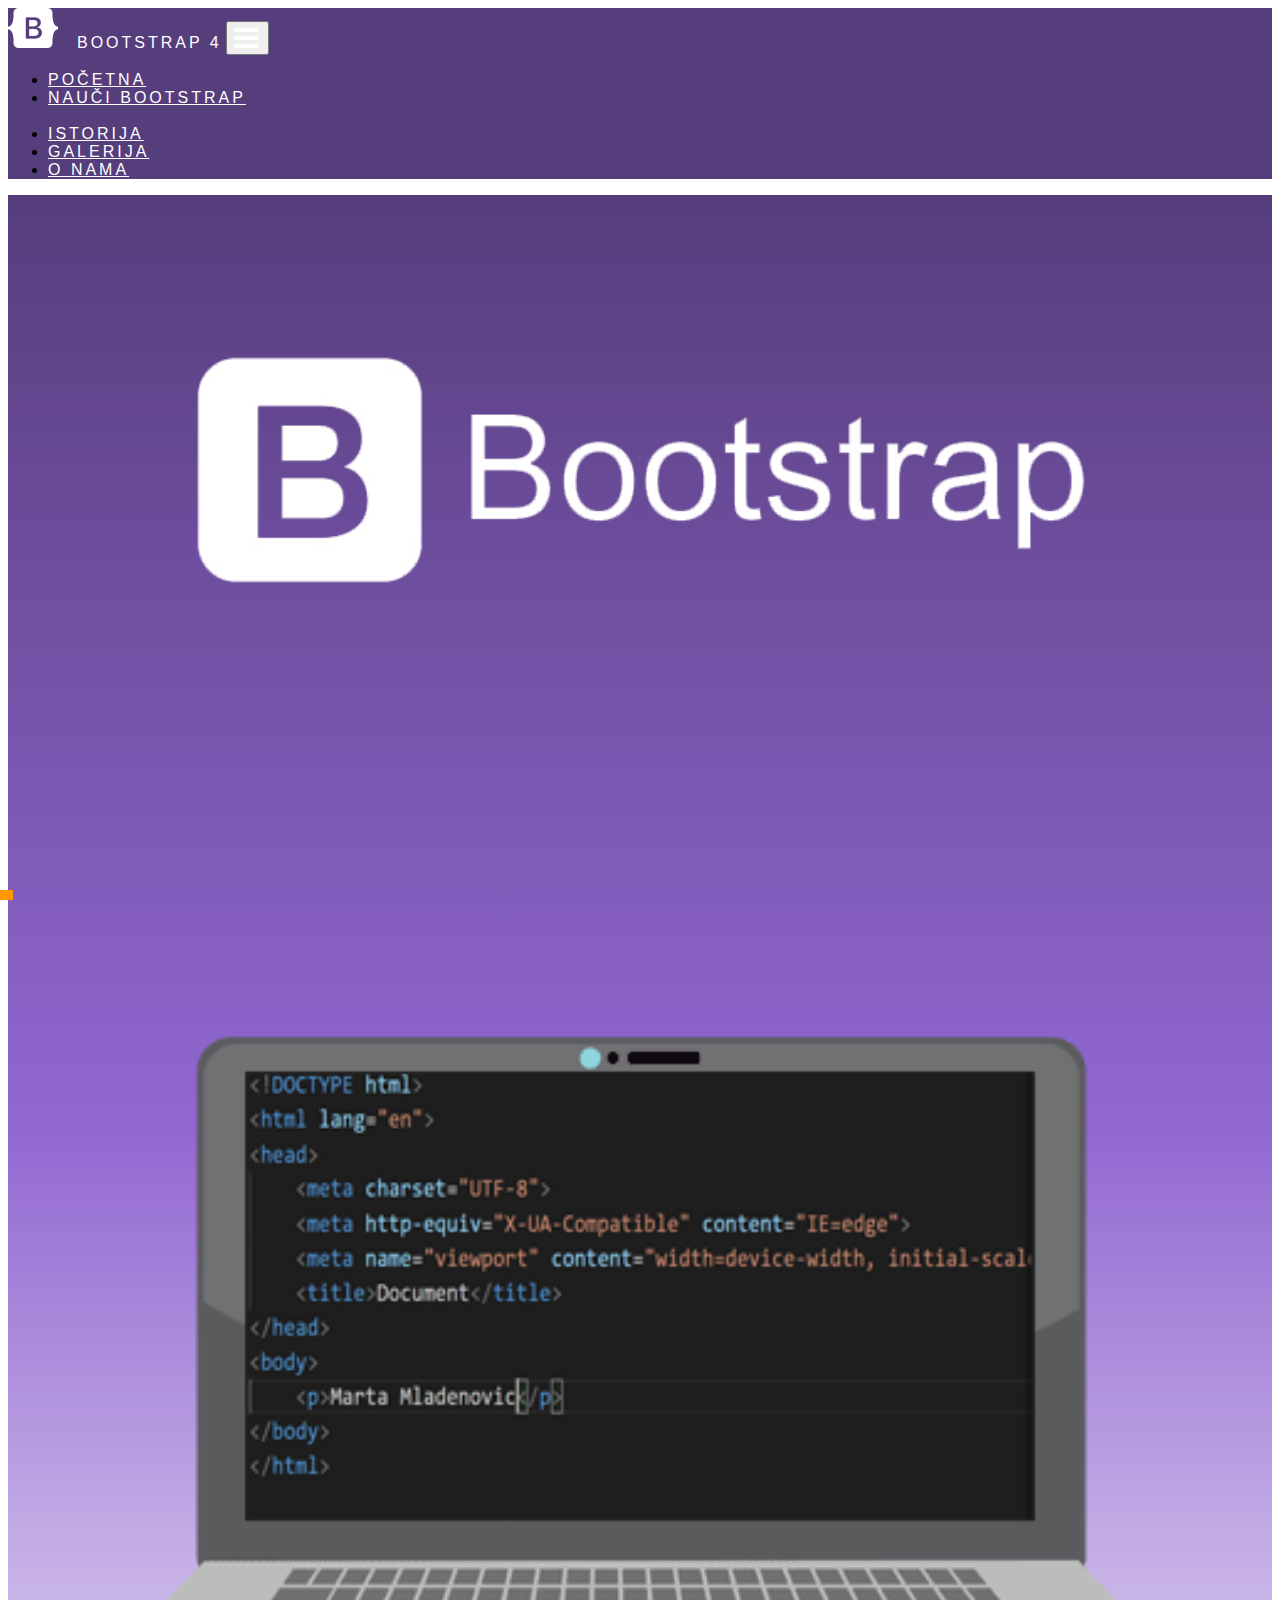
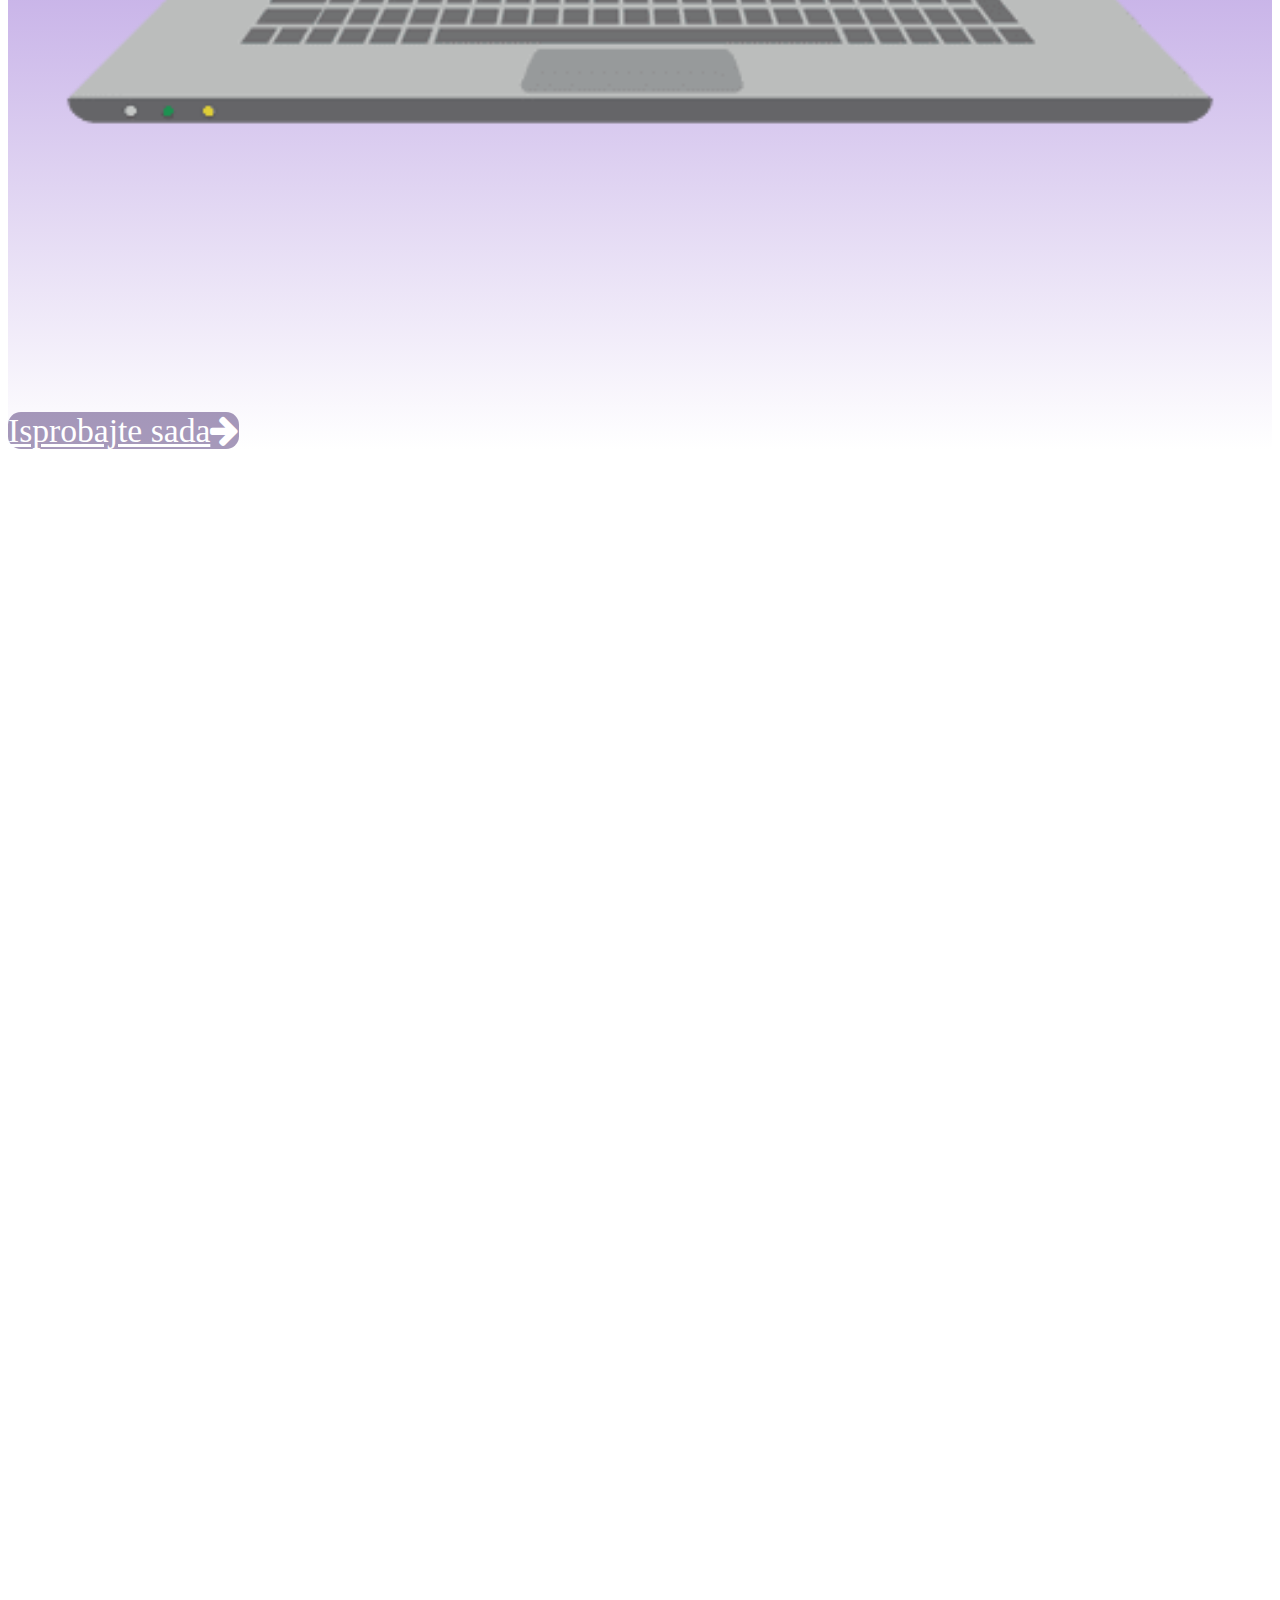
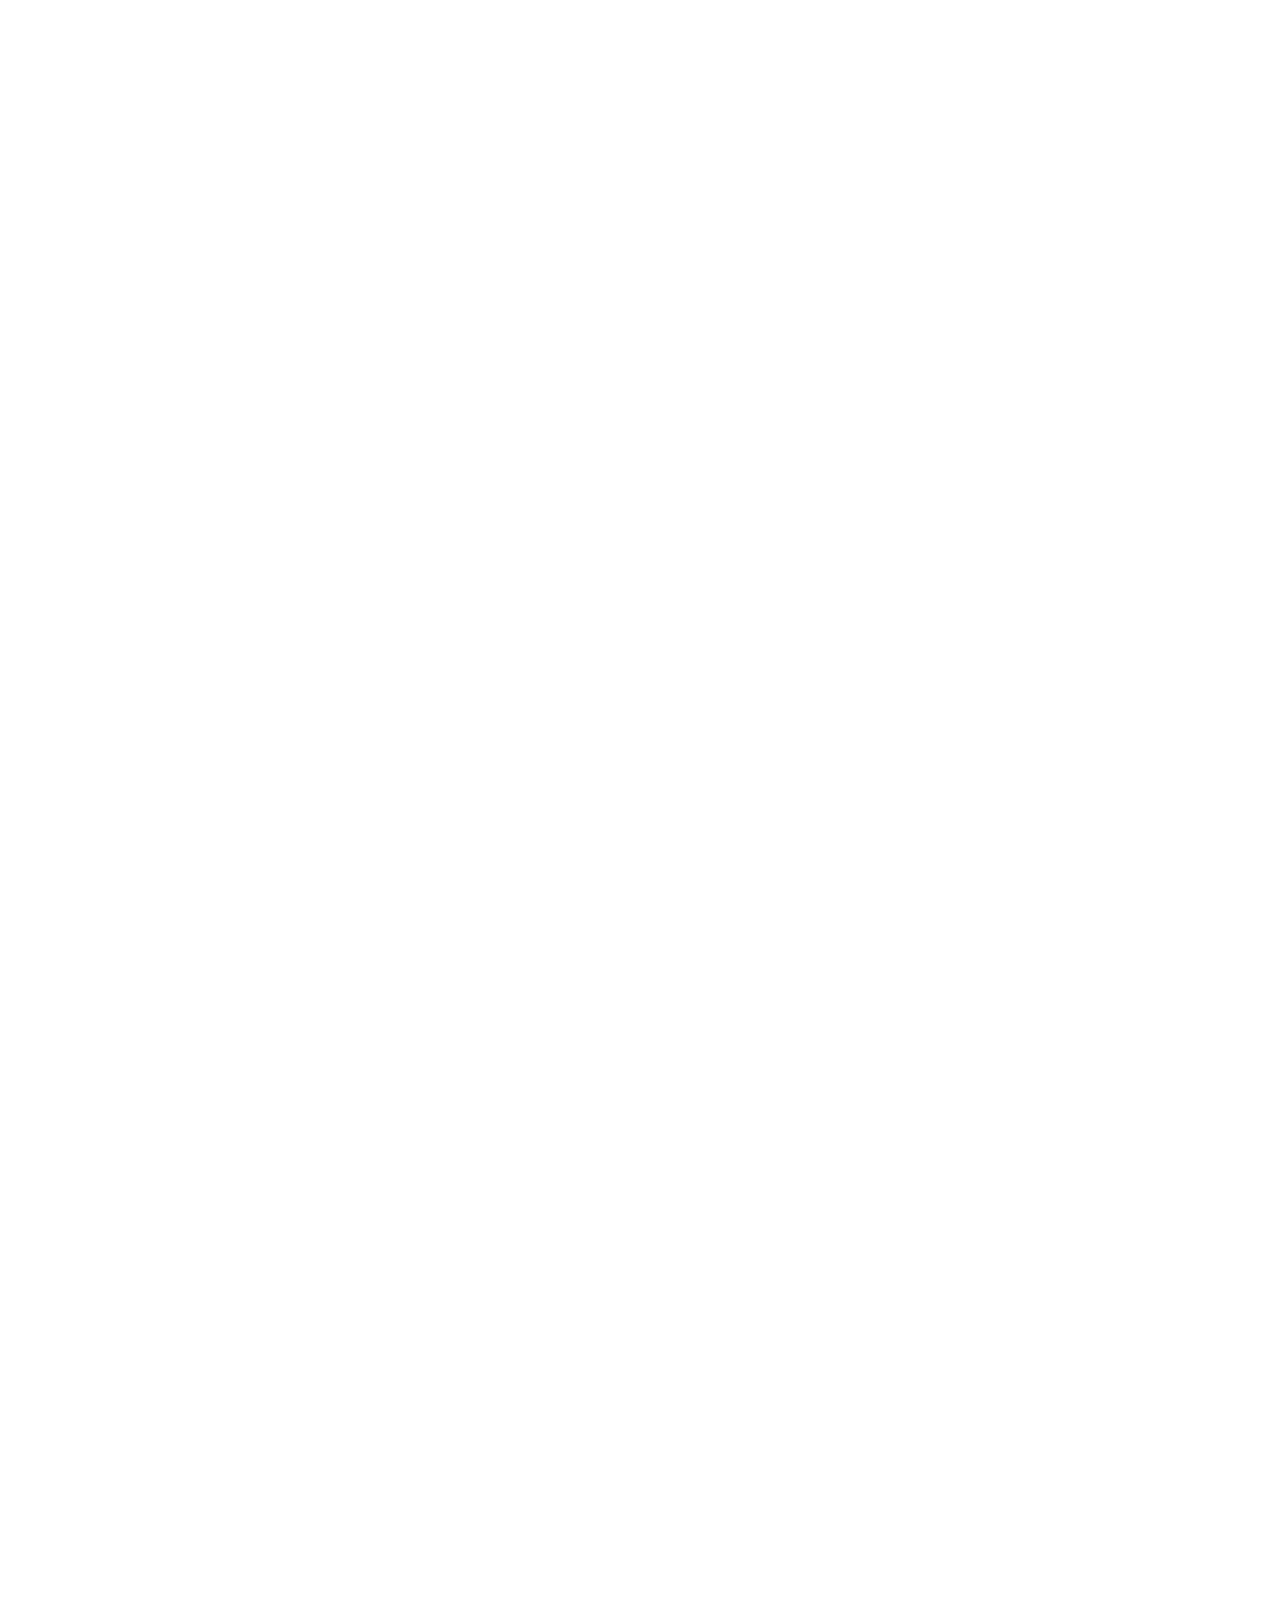
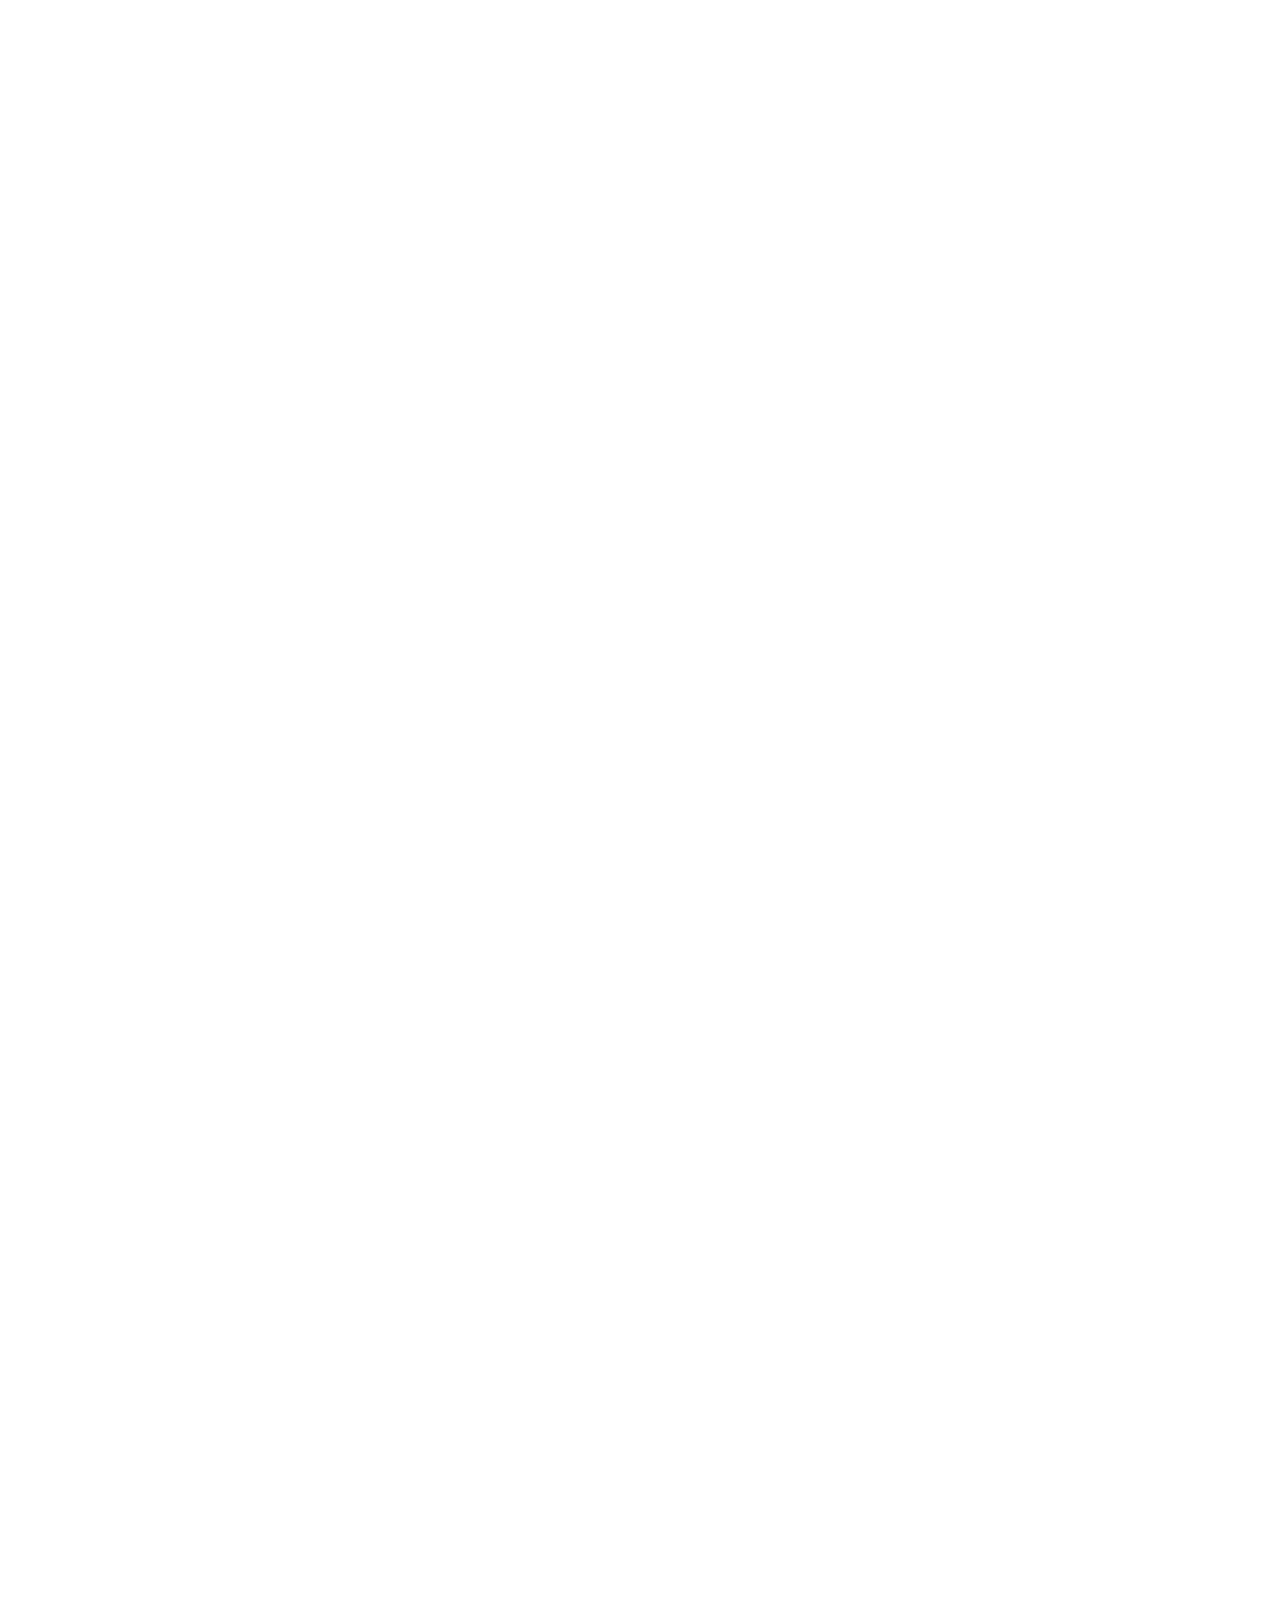
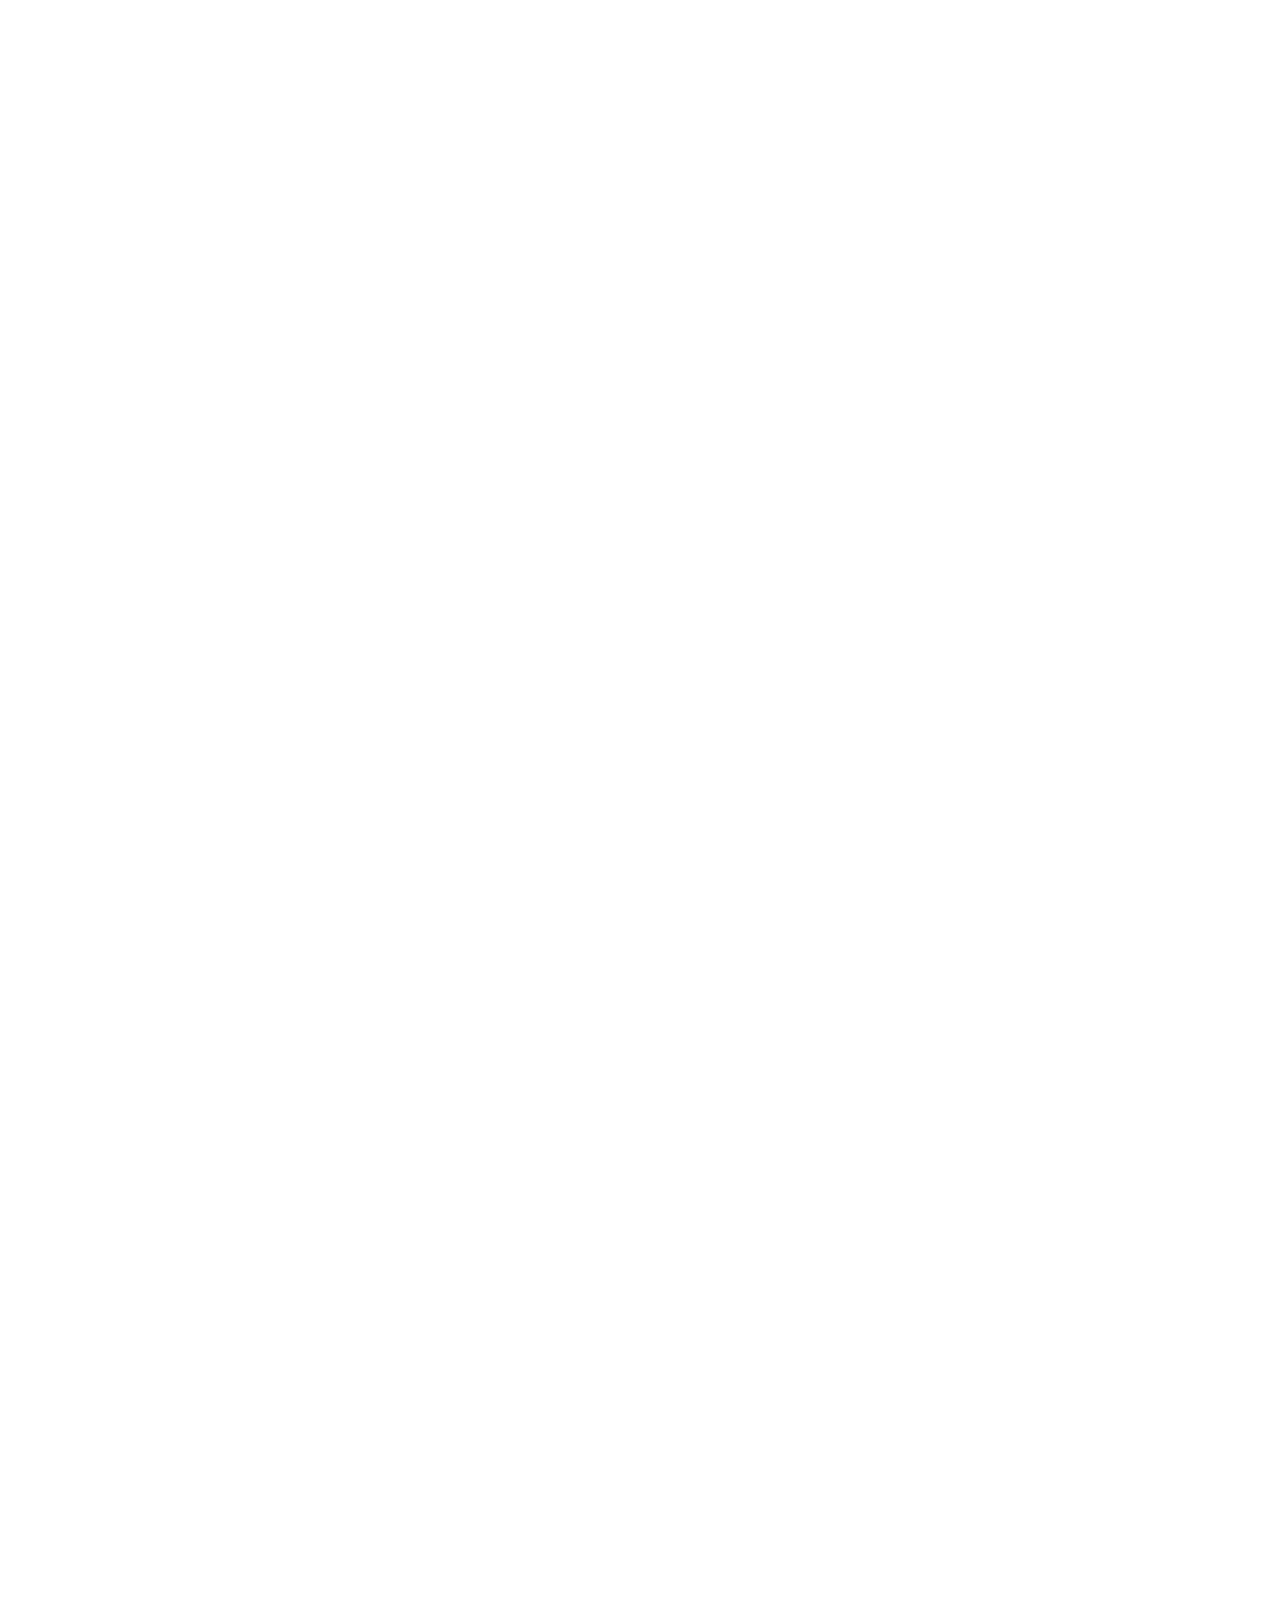
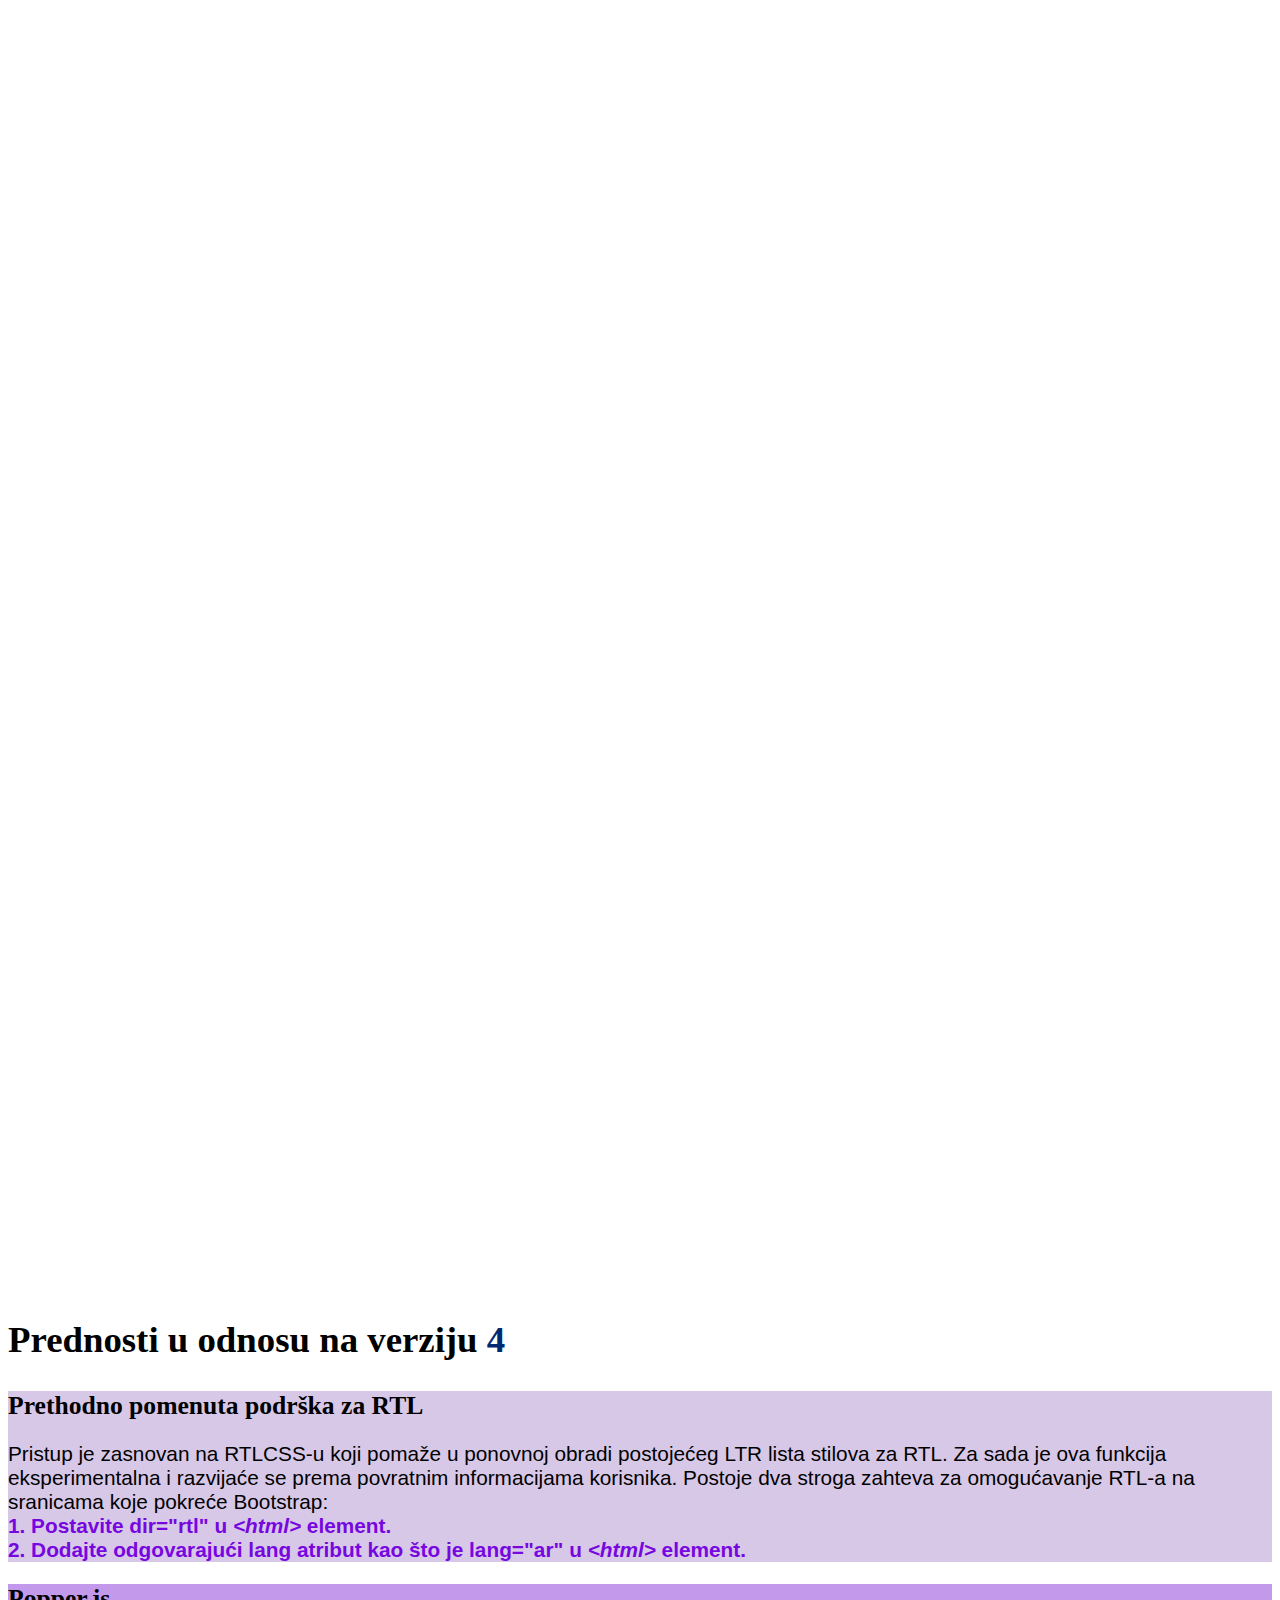
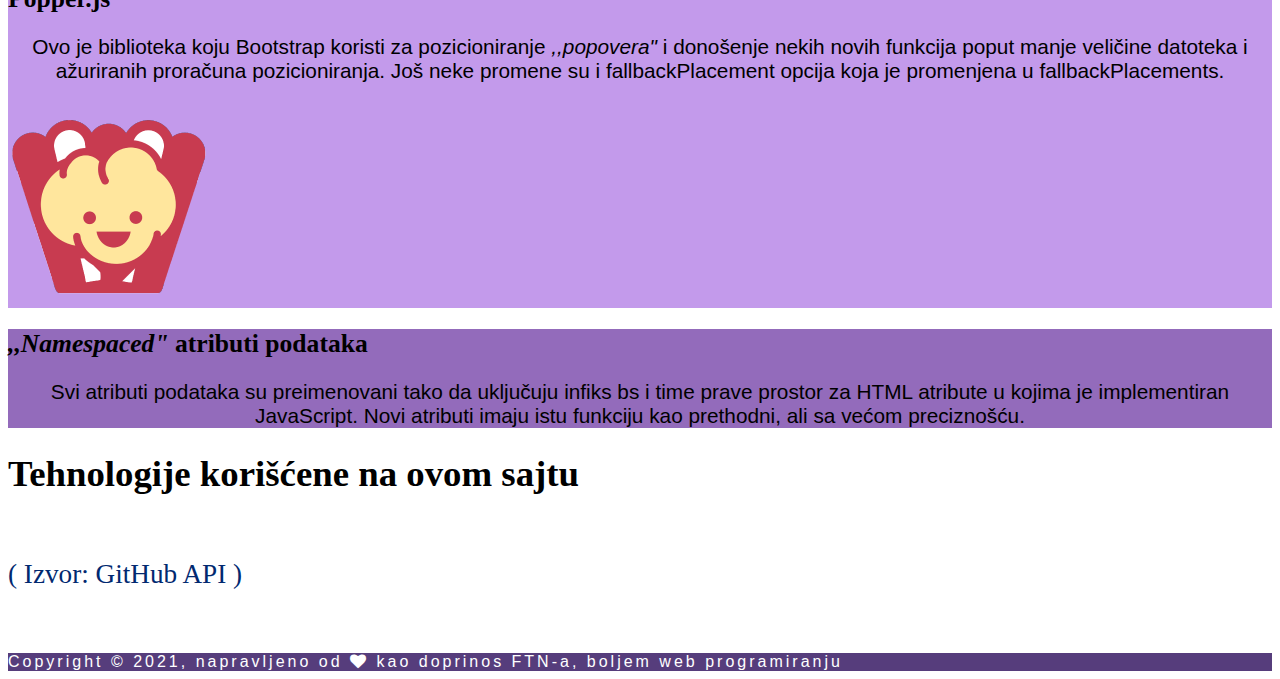
<file: index.html>
<!DOCTYPE html>
<html lang="en">
<head>
    <meta charset="UTF-8">
    <meta http-equiv="X-UA-Compatible" content="IE=edge">
    <meta name="viewport" content="width=device-width, initial-scale=1.0">
    <meta name="description" content="Sajt za prezentaciju Bootstrap 4 biblioteke">
    <meta name="keywords" content="Bootstrap, Bootstrap 4, Tutorial, CSS, Get Start, JavaScript, JS, HTML, SCSS, Responsive, Mobile, Components,
    Documentation, Examples, Quick start">
    <title>WBT Bootstrap 4-početna</title>
    <link rel="stylesheet" href="https://cdn.jsdelivr.net/npm/bootstrap@4.5.3/dist/css/bootstrap.min.css" integrity="sha384-TX8t27EcRE3e/ihU7zmQxVncDAy5uIKz4rEkgIXeMed4M0jlfIDPvg6uqKI2xXr2" crossorigin="anonymous">
    <link rel="stylesheet" href="style.css">
    <link rel="stylesheet" href="https://stackpath.bootstrapcdn.com/font-awesome/4.7.0/css/font-awesome.min.css" integrity="sha384-wvfXpqpZZVQGK6TAh5PVlGOfQNHSoD2xbE+QkPxCAFlNEevoEH3Sl0sibVcOQVnN" crossorigin="anonymous">
     <!-- Favicons -->
  <link href="assets/img/favicon.png" rel="icon">
  <link href="assets/img/apple-touch-icon.png" rel="apple-touch-icon">

  <link href="https://unpkg.com/aos@2.3.1/dist/aos.css" rel="stylesheet">

  <!-- Vendor CSS Files -->
  <link href="assets/vendor/aos/aos.css" rel="stylesheet">


</head>
<body>
     <!--SCROOL BAR--->
     <div class="progresss"></div>
     <!--KRAJ SCROOL BARA-->
     <!------------MENI SAJTA----------->
	<nav class="navbar navbar-expand-md sticky-top navbar-fixed-topp" id="topscroll"><!-- justify-content-center - centriranje-->
        <div class="container">
		<a type="button" class="navbrand"><img id="logo" src="slide/slika11.png" class="img-fluid" alt="" style="margin-right: 19px;">BOOTSTRAP 4</a>
		<button class="navbar-toggler" type="button" data-toggle="collapse" data-target="#responsivmeni">
			<span class="navbar-toggler-icon"> <i class="fa fa-navicon letters" style="font-size:28px;"></i></span>
		</button>
		<div class="collapse navbar-collapse" id="responsivmeni">
			<ul class="navbar-nav mx-auto mt-md-0 mt- borders">
				<li class="nav-item mr-4 ">
					<a class="nav-link letters" href="index.html">POČETNA</a>
				</li>
        <li class="nav-item dropdown mr-4">
          <a class="nav-link letters dropdown-toggle" href="#" id="navbarDropdown" role="button" data-toggle="dropdown" aria-haspopup="true" aria-expanded="false">
            NAUČI BOOTSTRAP
          </a>
          <div class="dropdown-menu dropdown-menu-right" aria-labelledby="navbarDropdown">
            <a class="dropdown-item letters2" href="pocetni_koraci.html">Početni koraci</a>
            <a class="dropdown-item letters2" href="komponente.html">Komponente</a>
        </li>
				<li class="nav-item mr-4">
					<a class="nav-link letters" href="istorija.html">ISTORIJA</a>
				</li>
				<li class="nav-item mr-4">
					<a class="nav-link letters" href="galerija.html">GALERIJA</a>
				</li>
        <li class="nav-item mr-4">
					<a class="nav-link letters" href="o_nama.html">O NAMA</a>
				</li>
			</ul>
		</div>
    </div>
	</nav>
	<!------------------KRAJ MENIJA------------------>
  <a id="button"></a>

    <!------------------POCETAK DIV ELEMENTA------------------->
    <div class="jumbotron jumbotron-fluid" style="background: #9167d1;  /* fallback for old browsers */
    background: -webkit-linear-gradient(to bottom, #563d7c, #9167d1, #ffffff);  /* Chrome 10-25, Safari 5.1-6 */
    background: linear-gradient(to bottom, #563d7c, #9167d1, #ffffff); /* W3C, IE 10+/ Edge, Firefox 16+, Chrome 26+, Opera 12+, Safari 7+ */
    ">
      <div class="container">
        <div class="row">
          <div data-aos="zoom-in-up" class="col-md-6 content ">
            <img src="slide/slika44.png" class="img-fluid mx-auto d-block my-0" style="width: 100%">
          </div>
          <div data-aos="zoom-in-up" class=" content col-md-6 d-md-block d-none ">
        <img src="slide/2png.png" class="img-fluid mx-auto d-block" style="width: 100%;">
      </div>
      <div class="col-12">
        <a class="btn dugme mx-auto d-block text-center w-50" href="pocetni_koraci.html" style="font-size: 2.1rem;border-radius: 0.8rem; width: 35%;">Isprobajte sada<i class="fa fa-arrow-right" aria-hidden="true"></i></a>
      </div>
      </div>
    </div>
    </div>
    <!------------------KRAJ DIV ELEMENTA----------------------->
    
    <!------------------POCETAK DIV ELEMENTA O OSNOVNIM KARAKTERISTIKAMA------------------->
<div class="container">
<div class="row mt-5">
    <div data-aos="fade-right" class="col-6" data-aos-duration="4000">
        <img src="slide/slika10.png" alt="" class="mx-auto d-block">
    </div>
    <div data-aos="fade-up" data-aos-duration="4000" class="col-lg-6 col-md-12 col-sm-12" style="font-family:'Nunito' sans-serif"  >
      <div class="hero-container">
        <h2 class="line-1 " style="font-size: 2.3rem; font-family: 'Nunito' sans-serif;">Bootstrap <span style="color: #012970;font-weight: bolder;">4</span></h2>
      </div>
        <p class="mt-5 text-justify" style="font-family:'Gill Sans', 'Gill Sans MT', Calibri, 'Trebuchet MS', sans-serif; font-size: 1.6rem;">
        <i class="fa fa-arrow-circle-o-right" style="color:#012970" aria-hidden="true"></i> Besplatan HTML, CSS, JavaScript okvir koji je zamišljen tako da podrži 
        razvoj dinamičkih veb sajtova i aplikacija, da olakša programiranje za veb, a kompatibilan je sa najnovijim verzijama veb pregledača.</p>
        <p style="font-family:'Gill Sans', 'Gill Sans MT', Calibri, 'Trebuchet MS', sans-serif; font-size: 1.6rem;">
        <i class="fa fa-arrow-circle-o-right" style="color:#012970" aria-hidden="true"></i> Bootstrap sadrži JavaScript komponente u obliku jQuery datoteka.
        </p>
    </div>
</div>
</div>
    <!------------------KRAJ DIV ELEMENTA--------------------------------------------------->
    <!------------------POCETAK DIV ELEMENTA O FEATURES BOOTSTRAP-A------------------->
    <section id="features" class="padd-section text-center">

        <div class="container" data-aos="fade-up" >
          <div class="section-title text-center">
            <h2  style="font-weight: 700; font-size: 2.3rem; font-family:'Nunito' sans-serif; margin-top: 24px;">Neverovatne karakteristike Bootstrap-a <span style="color: #012970;font-weight: bolder;">4</span></h2>
    
          </div>
  
          <div class="row mt-5 text-justify" style="font-family:'Gill Sans', 'Gill Sans MT', Calibri, 'Trebuchet MS', sans-serif;font-size: 1.5rem;"  data-aos="fade-up" data-aos-delay="100" >
  
            <div class="col-md-6 col-lg-6">
              <div class="feature-block">
                <img src="svg/paint-palette.svg" alt="img" class="img-fluid w-50 mx-auto d-block mb-5">
                <h2 class="mt-4 text-center" style="color: rgb(90, 19, 156);font-weight: 600;">Kreativan dizajn</h2>
                <p><i class="fa fa-arrow-circle-o-right" style="color:#012970" aria-hidden="true"></i> Iako je Bootstrap 4 samo jedan od okvira za kreiranje veb stranica, on veb dizajnerima može mnogo da ponudi u vidu templejta koji sadrže uređene CSS klase sa alatima za navigaciju, modalima, karticama, dugmadima, grupama za unos...</p>
              </div>
            </div>
  
            <div class="col-md-6 col-lg-6">
              <div class="feature-block">
                <img src="svg/design-tool.svg" alt="img" class="img-fluid w-50 mx-auto d-block mb-5">
                <h2 class="mt-4 text-center" style="color: rgb(90, 19, 156); font-weight: 600;">Jednostavan za upotrebu</h2>
                <p><i class="fa fa-arrow-circle-o-right" style="color:#012970" aria-hidden="true"></i> Jedna od glavnih prednosti Bootstrap-a je u tome što je fleksibilan i lak za rad, on dozvoljava programerima da se koncentrišu na funkcionalnost sajta i ne brinu o dizajnu.</p>
              </div>
            </div>
  
            <div class="col-md-6 col-lg-6">
              <div class="feature-block">
                <img src="svg/asteroid.svg" alt="img" class="img-fluid w-50 mx-auto d-block mb-5">
                <h2 class="mt-4 text-center" style="color: rgb(90, 19, 156); font-weight: 600;" >Besplatan i otvorenog koda</h2>
                <p><i class="fa fa-arrow-circle-o-right" style="color:#012970" aria-hidden="true"></i> Bootstrap daje mogućnost programerima da koriste različite komponente i menjaju im vrednosti u skladu sa sopstvenim potrebama.</p>
              </div>
            </div>
  
            <div class="col-md-6 col-lg-6">
              <div class="feature-block">
                <img src="svg/code.svg" alt="img" class="img-fluid w-50 mx-auto d-block mb-5">
                <h2 class="mt-4 text-center" style="color: rgb(90, 19, 156); font-weight: 600;">Preglednost i razumljivost koda </h2>
                <p><i class="fa fa-arrow-circle-o-right" style="color:#012970" aria-hidden="true"></i> Bootstrap poseduje odličnu dokumentaciju koja je razumljiva bilo da je dizajner početnik ili profesionalac. </p>
              </div>
            </div>
  
          </div>
        </div>
      </section><!--KRAJ FEATURES SEKCIJE-->
      <!-----POCETAK BETA 5 SEKCIJE-->

      <div class="container text-center " data-aos="fade-up">
        <h2  style="font-weight: 700; font-size: 2.3rem; font-family:'Nunito' sans-serif; margin-top: 24px;">Bootstrap verzija beta<span style="color: #012970;font-weight: bolder;"> 5</span></h2>
        <div class="row mt-5">
          <div class="col-lg-4 col-md-6 col-sm-12 mt-5">
             <p style="font-family:'Gill Sans', 'Gill Sans MT', Calibri, 'Trebuchet MS', sans-serif; font-size: 1.6rem;"><i class="fa fa-arrow-circle-o-right" style="color:#012970" aria-hidden="true"></i> 
              U ovo izdanje su dodate neke zaista sjajne nove funkcije kao što je RTL! - koje su došle zajedno sa važnim promenama. 
             </p >
          </div>
          <div class="col-lg-4 col-md-0  d-md-none d-lg-block">
            <img src="slide/bootstrapv5.jpg" class="img-fluid d-none d-lg-block"  alt="">
        </div>
        <div class="col-lg-4 col-md-6 col-sm-12">
          <p style="font-family:'Gill Sans', 'Gill Sans MT', Calibri, 'Trebuchet MS', sans-serif; font-size: 1.6rem;"><i class="fa fa-arrow-circle-o-right" style="color:#012970" aria-hidden="true"></i> 
              Najveći dodatak projektu u poslednjih nekoliko godina je RTL podrška za Bootstrap, za to je u najvećoj meri zaslužan najnoviji saradnik
              @ffoodd koji je autor <i>,,pull"</i> zahteva za RTL. 
          </p>
      </div>
        </div>
      </div>
      <div class="container text-center">
        <h2  style="font-weight: 700; font-size: 2.3rem; font-family:'Nunito' sans-serif; margin-top: 24px;">Prednosti u odnosu na verziju<span style="color: #012970;font-weight: bolder;"> 4</span></h2>

        <div class="row">
            <div class="col-md-4 mt-5" style="background-color: rgb(216, 200, 231);">
              <h2 class="mt-4 text-center" style="color: rgb(0, 0, 0); font-weight: 800; font-size: 1.6rem;" >Prethodno pomenuta podrška za RTL</h2>
              <p style="font-family:'Gill Sans', 'Gill Sans MT', Calibri, 'Trebuchet MS', sans-serif; font-size: 1.3rem;">Pristup je zasnovan na RTLCSS-u koji pomaže u ponovnoj obradi postojećeg LTR lista stilova za RTL. Za sada je ova funkcija eksperimentalna
                i razvijaće se prema povratnim informacijama korisnika. Postoje dva stroga zahteva za omogućavanje RTL-a na sranicama koje pokreće Bootstrap: <br>
             <span style="color:rgb(118, 7, 223); font-weight:600;text-align: justify;">1. Postavite dir="rtl" u <I>&lt;html&gt;</I> element.<br>2. Dodajte odgovarajući lang atribut kao što je lang="ar" u <i>&lt;html&gt; </i>element. </span> </p>
            </div>
            <div class="col-md-4 mt-5" style="background-color: rgb(195, 154, 235);">
              <h2 class="mt-4 text-center" style="color: rgb(0, 0, 0); font-weight: 800; font-size: 1.6rem;" >Popper.js</h2>
              <p style="font-family:'Gill Sans', 'Gill Sans MT', Calibri, 'Trebuchet MS', sans-serif; font-size: 1.3rem; text-align:center;">Ovo je biblioteka 
              koju Bootstrap koristi za pozicioniranje <i>,,popovera"</i> i donošenje nekih novih funkcija poput manje veličine datoteka i ažuriranih proračuna pozicioniranja.
            Još neke promene su i fallbackPlacement opcija koja je promenjena u fallbackPlacements.</p>
                <img src="slide/popper.png" alt="" class="img-fluid">
            </div>
            <div class="col-md-4 mt-5" style="background-color: rgb(147, 107, 187);">
              <h2 class="mt-4 text-center" style="color: rgb(0, 0, 0); font-weight: 800; font-size: 1.6rem;" ><i>,,Namespaced"</i> atributi podataka</h2>
              <p style="font-family:'Gill Sans', 'Gill Sans MT', Calibri, 'Trebuchet MS', sans-serif; font-size: 1.3rem; text-align:center;">
              Svi atributi podataka su preimenovani tako da uključuju infiks bs 
            i time prave prostor za HTML atribute u kojima je implementiran JavaScript.
          Novi atributi imaju istu funkciju kao prethodni, ali sa većom preciznošću.
        
      </p>
            </div>
        </div>
      </div>
      <!-----KRAJ BETA 5 SEKCIJE-->
      <!---POCETAK SEKCIJE----------------->
      <div class="col-12" id="lcontent">
        <h2 class="text-center"  style="font-weight: 700; font-size: 2.3rem; font-family:'Nunito' sans-serif; margin-top: 24px;">Tehnologije korišćene na ovom sajtu</h2>
        <h6 class="text-center mb-5" style="font-weight: 100; font-size: 1.7rem; font-family:'Nunito' sans-serif; color:#012970;">( Izvor: GitHub API )</span></h6>

      </div>
      <div class="col-12">
    </div>
      <!----------------------POCETAK FOOTERA----------------->
      <footer class="mt-5">
        <div class="col-12 text-center footerletters py-5" style="background-color: #563d7c;">Copyright &copy; 2021, napravljeno od <i class="fa fa-heart" aria-hidden="true"></i>
        kao doprinos FTN-a, boljem web programiranju
        </div>
      </footer>
      <!----------------------KRAJ FOOTERA-------------------->
</body>
<script src="https://unpkg.com/aos@2.3.1/dist/aos.js"></script>
<script
  src="https://code.jquery.com/jquery-3.5.1.js"
  integrity="sha256-QWo7LDvxbWT2tbbQ97B53yJnYU3WhH/C8ycbRAkjPDc="
  crossorigin="anonymous"></script><script>
  AOS.init();
</script>
<script src="https://cdn.jsdelivr.net/npm/bootstrap@4.5.3/dist/js/bootstrap.bundle.min.js" integrity="sha384-ho+j7jyWK8fNQe+A12Hb8AhRq26LrZ/JpcUGGOn+Y7RsweNrtN/tE3MoK7ZeZDyx" crossorigin="anonymous"></script>
<script src="script.js"></script>
</html>
</file>
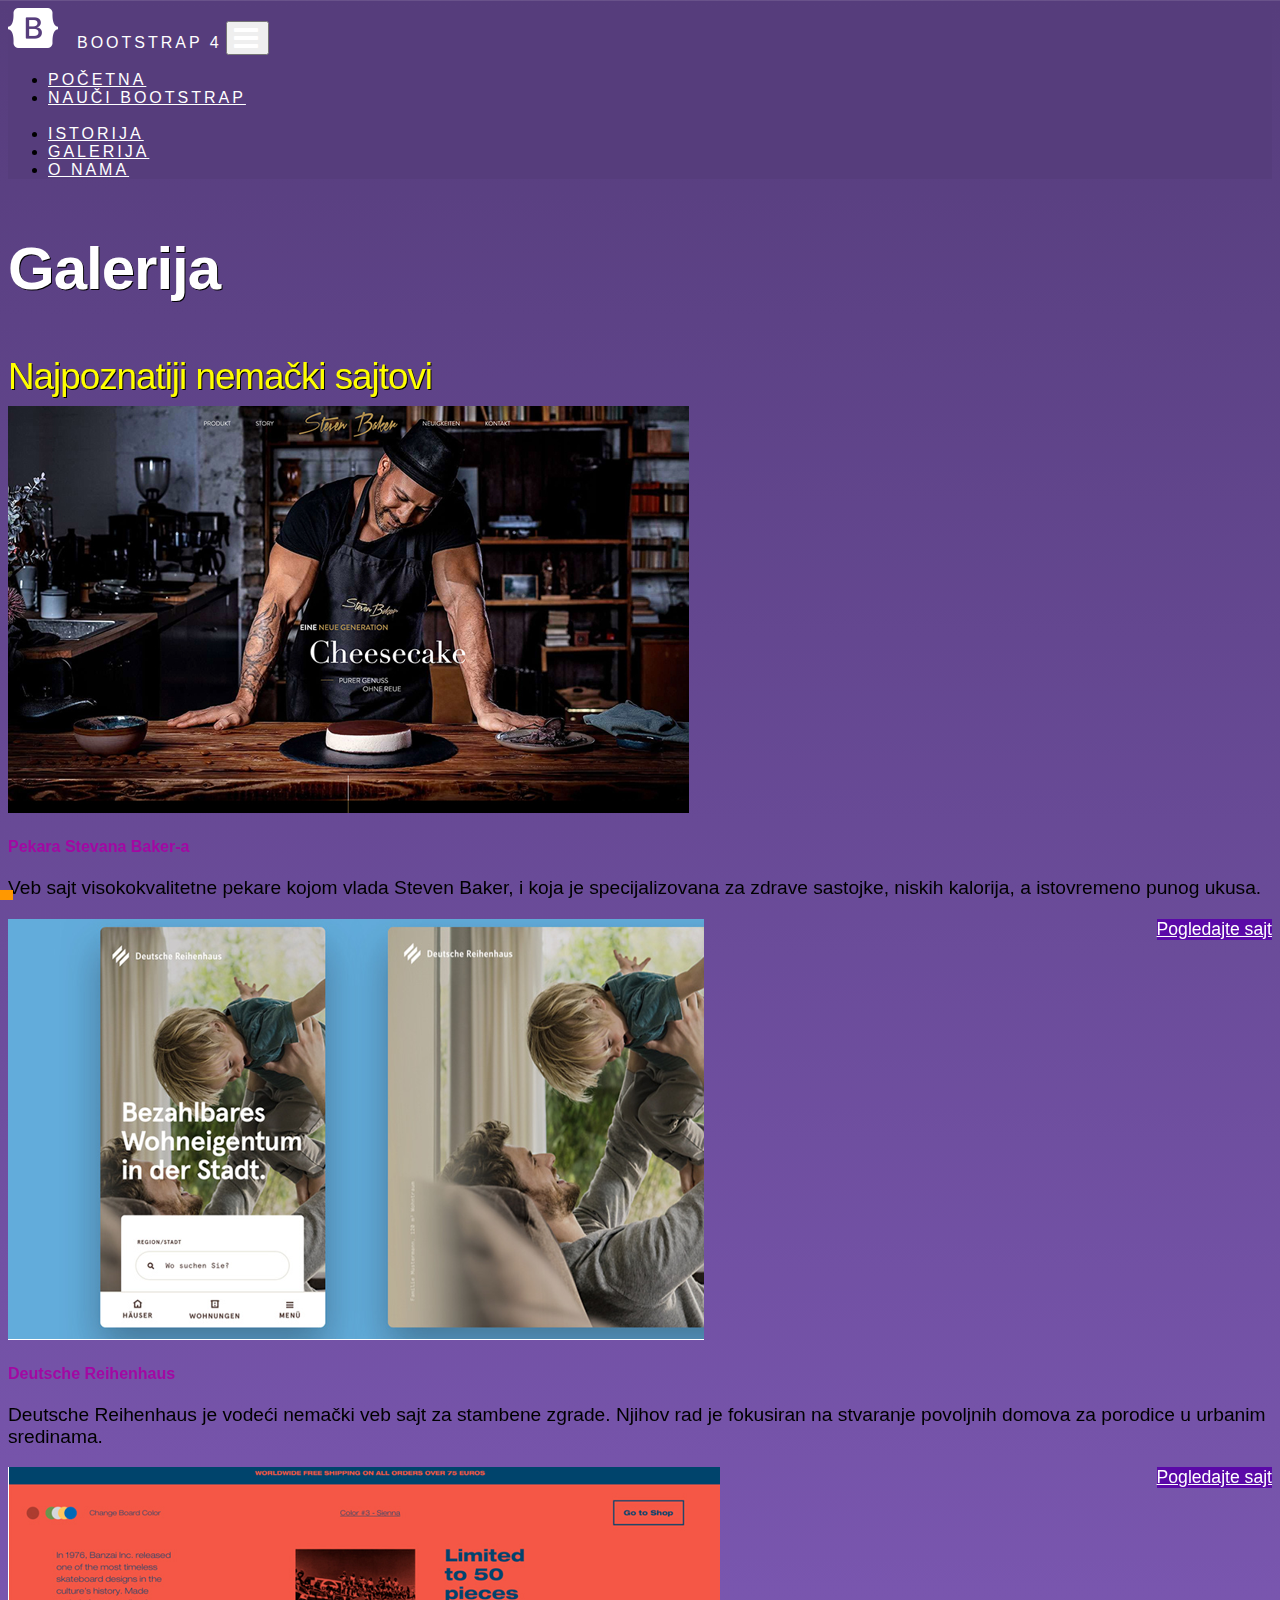
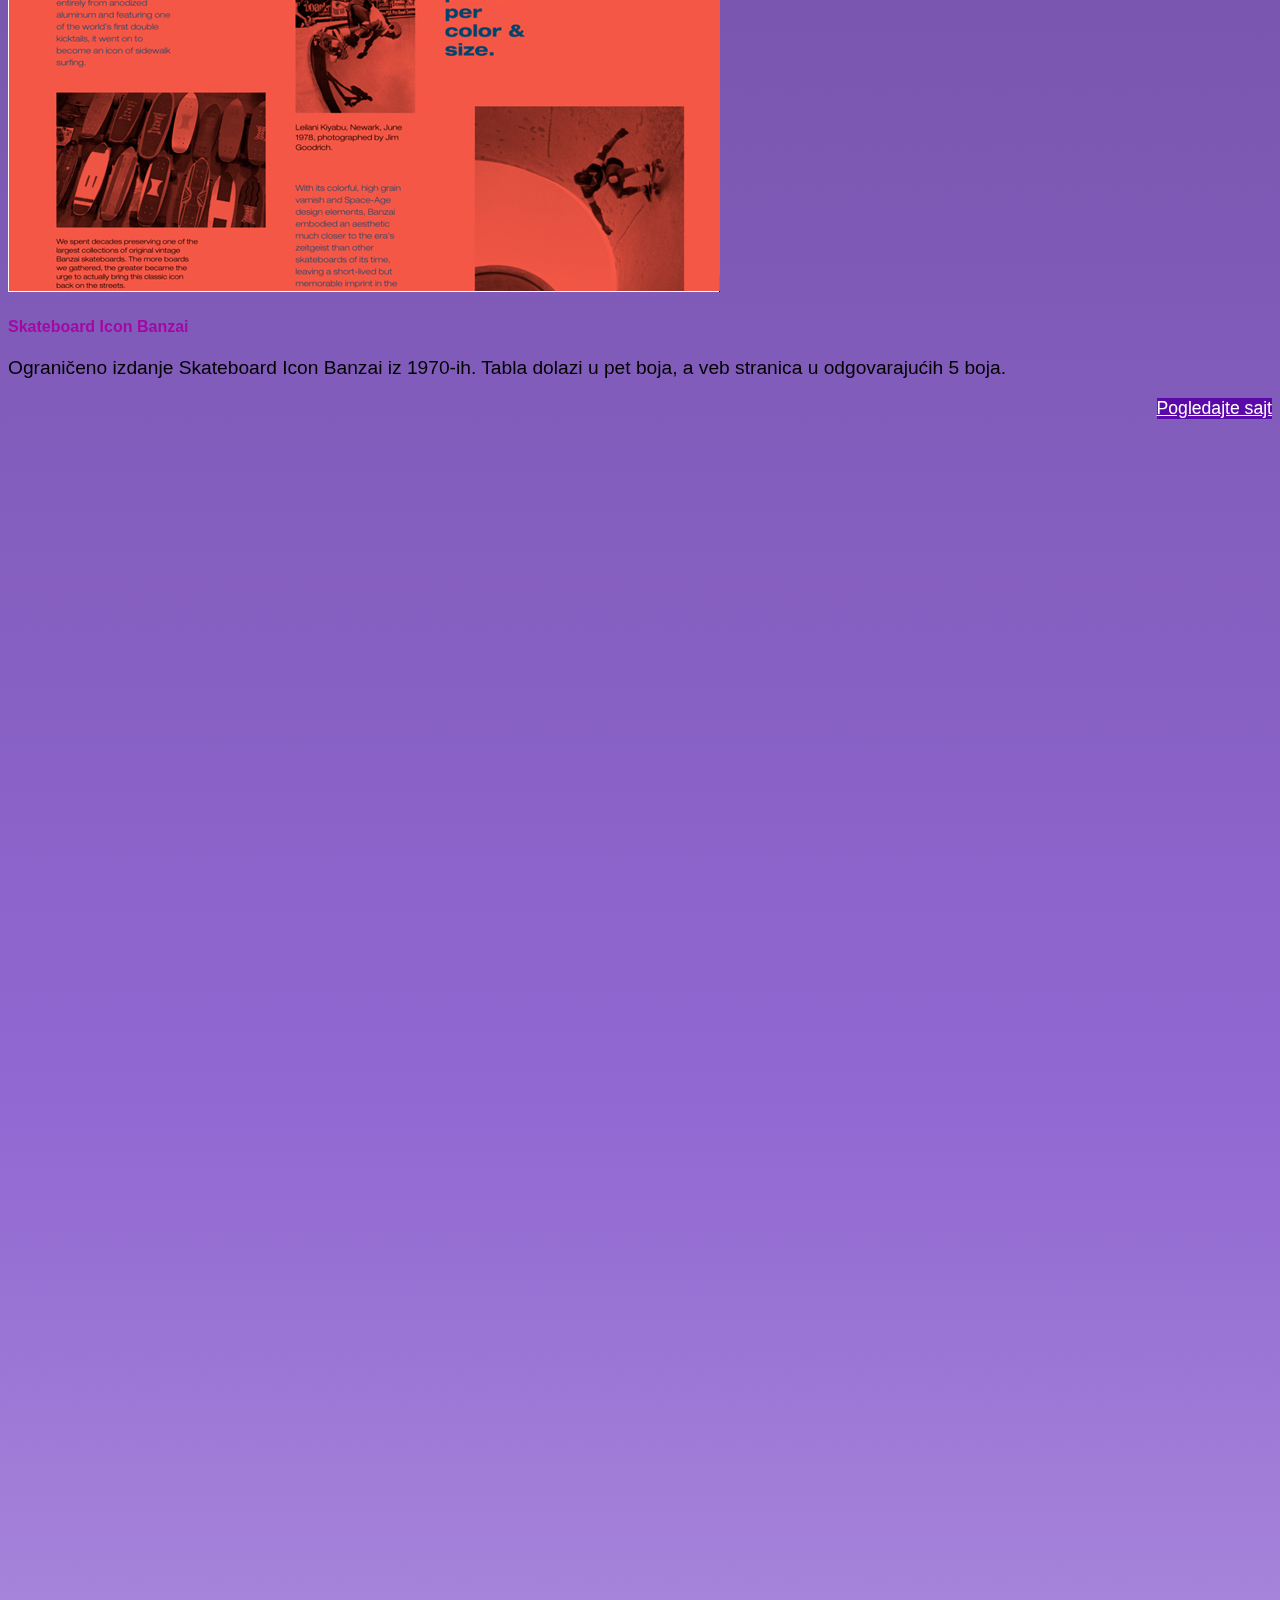
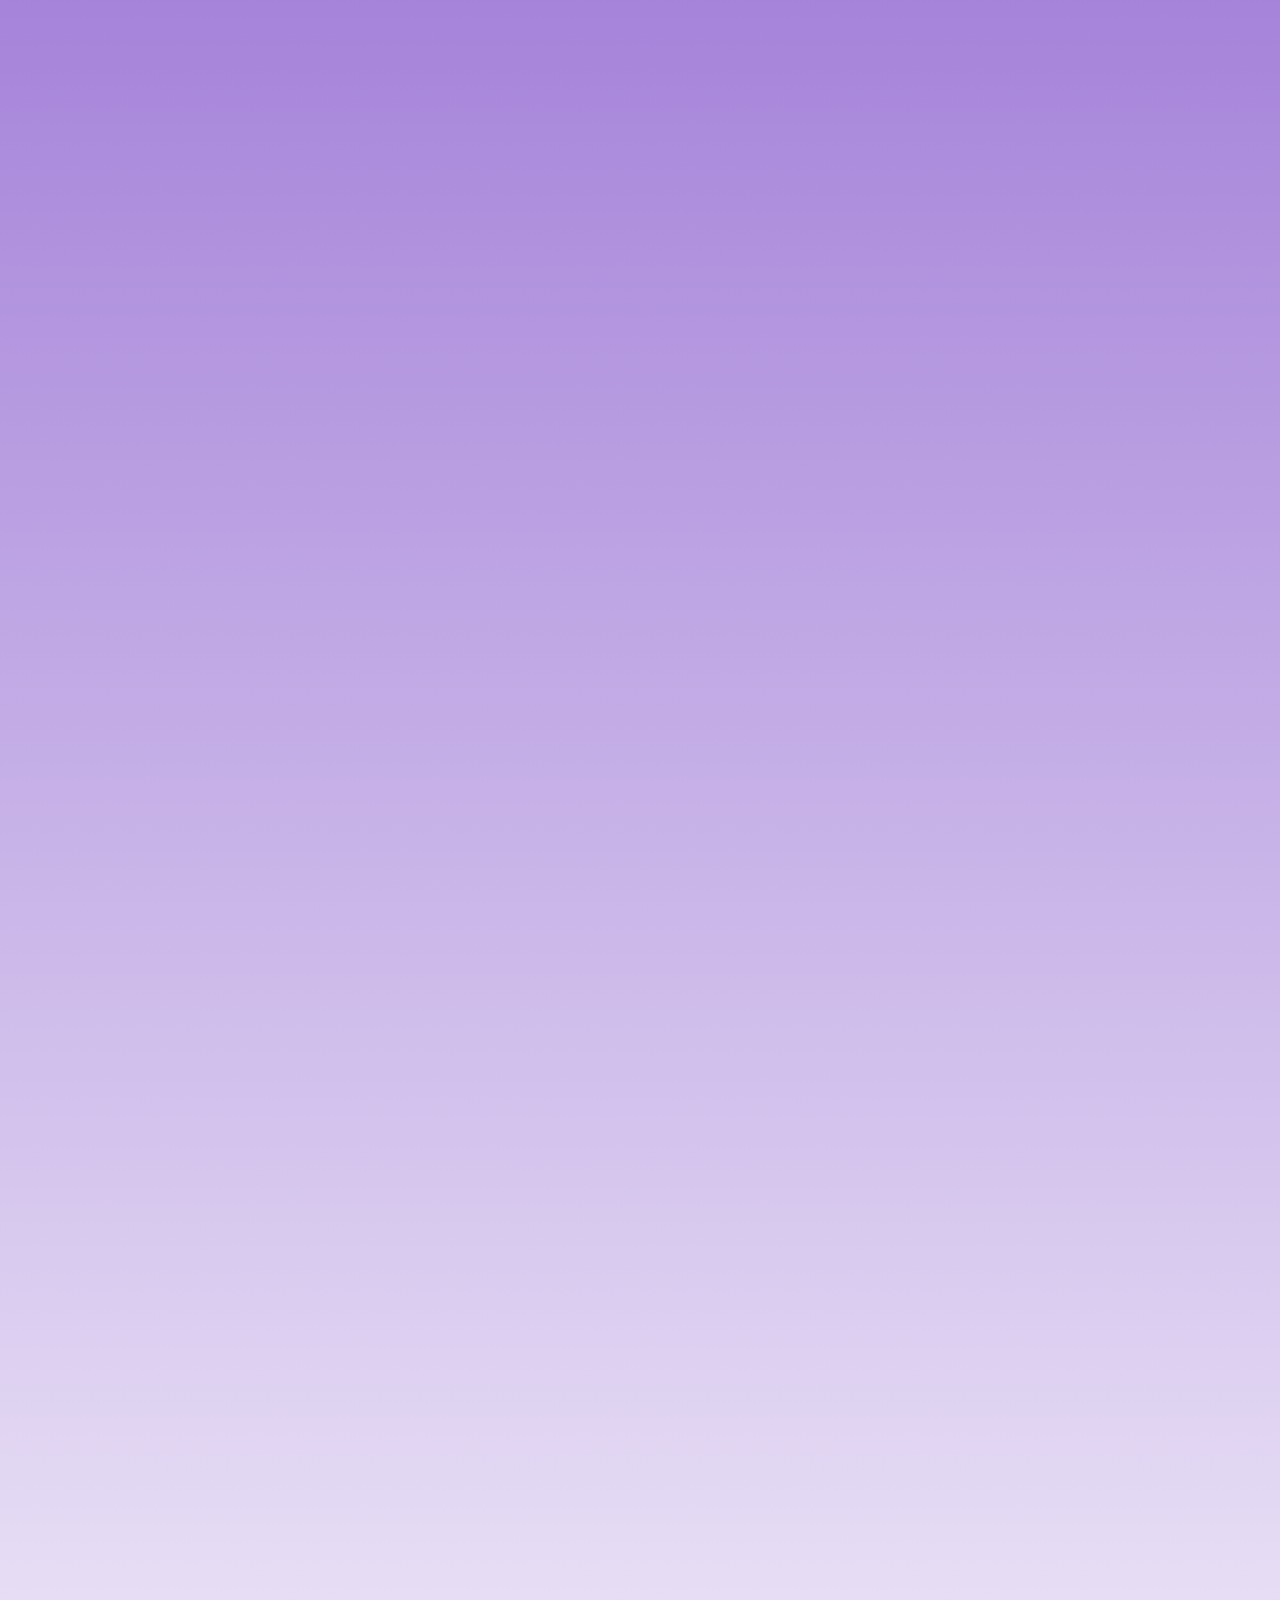
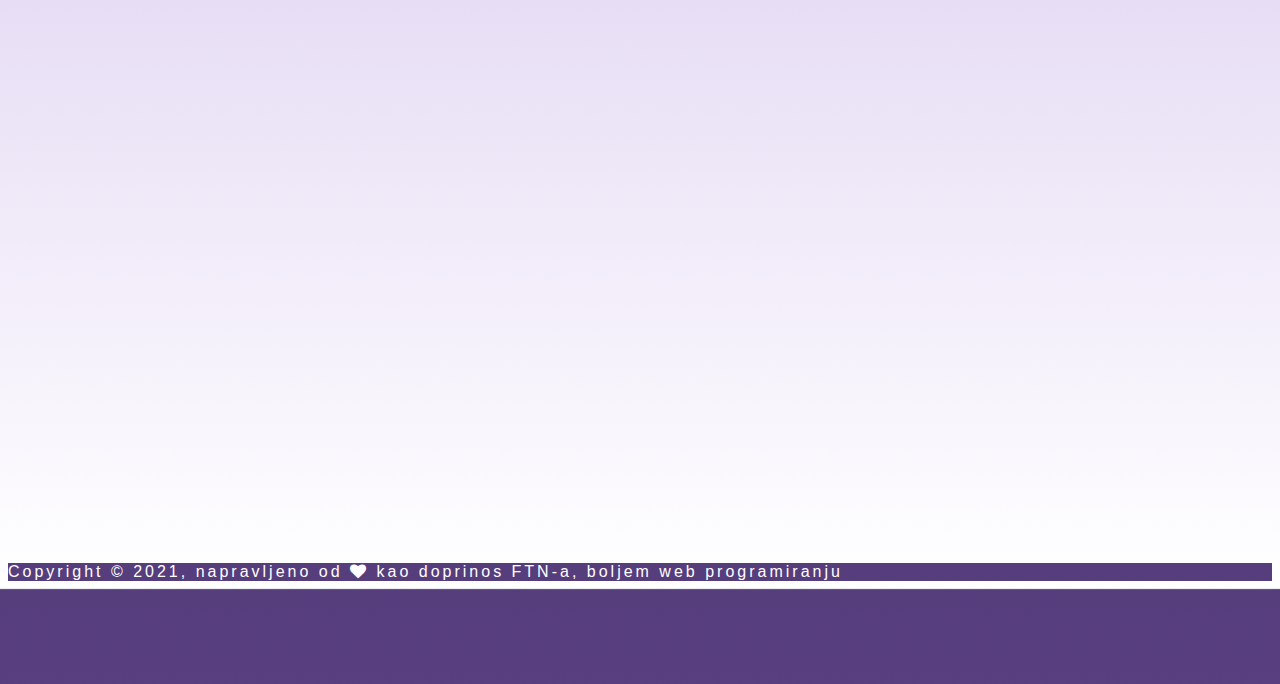
<file: galerija.html>
<!DOCTYPE html>
<html lang="en">
<head>
    <meta charset="UTF-8">
    <meta http-equiv="X-UA-Compatible" content="IE=edge">
    <meta name="viewport" content="width=device-width, initial-scale=1.0">
    <meta name="description" content="Sajt o poznatim veb sajtovima">
    <meta name="keywords" content="Stevan Baker, Deutsche Reihenhaus, Skateboard Icon Banzai, The Aberg Group, Najpoznatiji sajtovi, Feltman's Hot Dogs, Punch List, Napapijri Future Tees, WSP Anticipate, Portfolio Davidea Baratta, Galerija, ">
    <title>Poznati sajtovi koji pravljeni koristeći Bootstrap</title>
    <link rel="stylesheet" href="https://cdn.jsdelivr.net/npm/bootstrap@4.5.3/dist/css/bootstrap.min.css" integrity="sha384-TX8t27EcRE3e/ihU7zmQxVncDAy5uIKz4rEkgIXeMed4M0jlfIDPvg6uqKI2xXr2" crossorigin="anonymous">
    <link rel="stylesheet" href="style.css">
    <link rel="stylesheet" href="https://stackpath.bootstrapcdn.com/font-awesome/4.7.0/css/font-awesome.min.css" integrity="sha384-wvfXpqpZZVQGK6TAh5PVlGOfQNHSoD2xbE+QkPxCAFlNEevoEH3Sl0sibVcOQVnN" crossorigin="anonymous">
     <!-- Favicons -->
  <link href="assets/img/favicon.png" rel="icon">
  <link href="assets/img/apple-touch-icon.png" rel="apple-touch-icon">

  <link href="https://unpkg.com/aos@2.3.1/dist/aos.css" rel="stylesheet">

  <!-- Vendor CSS Files -->
  <link href="assets/vendor/aos/aos.css" rel="stylesheet">


</head>
<body style="background: #9167d1;  /* fallback for old browsers */
background: -webkit-linear-gradient(to bottom, #563d7c, #9167d1, #ffffff);  /* Chrome 10-25, Safari 5.1-6 */
background: linear-gradient(to bottom, #563d7c, #9167d1, #ffffff); /* W3C, IE 10+/ Edge, Firefox 16+, Chrome 26+, Opera 12+, Safari 7+ */
">
     <!--SCROOL BAR--->
     <div class="progresss"></div>
     <!--KRAJ SCROOL BARA-->
     <!------------MENI SAJTA----------->
	<nav class="navbar navbar-expand-md sticky-top navbar-fixed-topp" id="topscroll"><!-- justify-content-center - centriranje-->
        <div class="container">
		<a type="button" class="navbrand"><img id="logo" src="slide/slika11.png" class="img-fluid" alt="" style="margin-right: 19px;">BOOTSTRAP 4</a>
		<button class="navbar-toggler" type="button" data-toggle="collapse" data-target="#responsivmeni">
			<span class="navbar-toggler-icon"> <i class="fa fa-navicon letters" style="font-size:28px;"></i></span>
		</button>
		<div class="collapse navbar-collapse" id="responsivmeni">
			<ul class="navbar-nav mx-auto mt-md-0 mt- borders">
				<li class="nav-item mr-4 ">
					<a class="nav-link letters" href="index.html">POČETNA</a>
				</li>
        <li class="nav-item dropdown mr-4">
          <a class="nav-link letters dropdown-toggle" href="#" id="navbarDropdown" role="button" data-toggle="dropdown" aria-haspopup="true" aria-expanded="false">
            NAUČI BOOTSTRAP
          </a>
          <div class="dropdown-menu dropdown-menu-right" aria-labelledby="navbarDropdown">
            <a class="dropdown-item letters2" href="pocetni_koraci.html">Početni koraci</a>
            <a class="dropdown-item letters2" href="komponente.html">Komponente</a>
        </li>
				<li class="nav-item mr-4">
					<a class="nav-link letters" href="istorija.html">ISTORIJA</a>
				</li>
				<li class="nav-item mr-4">
					<a class="nav-link letters" href="galerija.html">GALERIJA</a>
				</li>
        <li class="nav-item mr-4">
					<a class="nav-link letters" href="o_nama.html">O NAMA</a>
				</li>
			</ul>
		</div>
    </div>
	</nav>
	<!------------------KRAJ MENIJA------------------>
    <!--POCETAK GALERRY ELEMENTA-->
    <div class="container">
        <div data-aos="fade-down"
          data-aos-duration="3000">
    <div class="h1_istorija text-center" style="color:white">Galerija</div>
      </div>
    </div>
    <div class="container mt-5">
        <div data-aos="fade-down"
        data-aos-duration="3000">
        <h3 class="mb-5 h1_istorija text-center" style="font-size: 2.3rem; font-weight: 400; color:yellow;">Najpoznatiji nemački sajtovi</h3>
        </div>
        <div data-aos="fade-up"
          data-aos-duration="3000">
        <div class="row">
            <div class="col-lg-4 col-md-6 col-sm-12">
                <div class="card">
                    <img src="slide/stevan_baker.PNG" class="card-img-top" alt="...">
                    <div class="card-body">
                      <h4 class="card-title" style=" font-family: 'Nunito', sans-serif; color:rgb(163, 8, 163) ;font-weight: 600;">Pekara Stevana Baker-a</h4>
                      <p class="card-text pasusI">Veb sajt visokokvalitetne pekare kojom vlada Steven Baker, i koja je specijalizovana za zdrave sastojke, niskih kalorija, a istovremeno punog ukusa.</p>
                      <a href="https://stevenbaker.de/" class="btn btn btn1">Pogledajte sajt</a>
                    </div>
                  </div>
            </div>
            <div class="col-lg-4 col-md-6 col-sm-12">
                <div class="card">
                    <img src="slide/galerija_slika2.PNG" class="card-img-top" alt="...">
                    <div class="card-body">
                      <h4 class="card-title" style=" font-family: 'Nunito', sans-serif; color:rgb(163, 8, 163) ;font-weight: 600;">Deutsche Reihenhaus</h4>
                      <p class="card-text pasusI">Deutsche Reihenhaus je vodeći nemački veb sajt za stambene zgrade. Njihov rad je fokusiran na stvaranje povoljnih domova za porodice u urbanim sredinama.</p>
                      <a href="https://www.reihenhaus.de/" class="btn btn btn1">Pogledajte sajt</a>
                    </div>
                  </div>
            </div>
            <div class="col-lg-4 col-md-6 col-sm-12">
                <div class="card">
                    <img src="slide/galerija_slika3.PNG" class="card-img-top" alt="...">
                    <div class="card-body">
                      <h4 class="card-title" style=" font-family: 'Nunito', sans-serif; color:rgb(163, 8, 163) ;font-weight: 600;" >Skateboard Icon Banzai</h4>
                      <p class="card-text pasusI">Ograničeno izdanje Skateboard Icon Banzai  iz 1970-ih. Tabla dolazi u pet boja, a veb stranica u odgovarajućih 5 boja.</p>
                      <a href="https://www.banzaiskate.com/" class="btn btn btn1">Pogledajte sajt</a>
                    </div>
                  </div>
            </div>
        </div>
        </div>
        <div data-aos="fade-down"
        data-aos-duration="3000">
        <h3 class="mb-5 h1_istorija text-center" style="font-size: 2.3rem; font-weight: 400;color:yellow">Najpoznatiji američki sajtovi</h3>
        </div>
        <div data-aos="fade-up"
          data-aos-duration="3000">
        <div class="row mt-4">
            <div class="col-lg-4 col-md-6 col-sm-12">
                <div class="card">
                    <img src="slide/gale.PNG" class="card-img-top" alt="...">
                    <div class="card-body">
                      <h4 class="card-title" style=" font-family: 'Nunito', sans-serif; color:rgb(163, 8, 163) ;font-weight: 600;">The Aberg Group</h4>
                      <p class="card-text pasusI">The Aberg Group, nova škola industrijskih nekretnina.</p>
                      <a href="https://www.theaberggroup.com/" class="btn btn btn1">Pogledajte sajt</a>
                    </div>
                  </div>
            </div>
            <div class="col-lg-4 col-md-6 col-sm-12">
                <div class="card">
                    <img src="slide/galerija_slika5.PNG" class="card-img-top" alt="...">
                    <div class="card-body">
                      <h4 class="card-title" style=" font-family: 'Nunito', sans-serif; color:rgb(163, 8, 163) ;font-weight: 600;"> Feltman's Hot Dogs</h4>
                      <p class="card-text pasusI">Bred iz Ohaja, kreativni programer, osmislio je svoj lični sajt koji prikazuje njegov restoran brze hrane Feltman's Hot Dogs </p>
                      <a href="https://www.feltmansofconeyisland.com/" class="btn btn btn1">Pogledajte sajt</a>
                    </div>
                  </div>
            </div>
            <div class="col-lg-4 col-md-6 col-sm-12">
                <div class="card">
                    <img src="slide/galerija_slika6.PNG" class="card-img-top" alt="...">
                    <div class="card-body">
                      <h5 class="card-title">Punch List </h5>
                      <p class="card-text pasusI">Punch List  je aplikacija za mobilne uređaje koja nezavisnim dobavljačima i vlasnicima kuća olakšava da zajedno završe uspešna preuređivanja.</p>
                      <a href="https://punchlist.com/" class="btn btn btn1">Pogledajte sajt</a>
                    </div>
                  </div>
            </div>
            </div>
        </div>
            <div data-aos="fade-down"
        data-aos-duration="3000">
            <h3 class="mb-5 mt-3 h1_istorija text-center" style="font-size: 2.3rem; font-weight: 400; color:yellow">Najpoznatiji britanski sajtovi</h3>
            </div>
            <div data-aos="fade-up"
          data-aos-duration="3000">
            <div class="row">
                <div class="col-lg-4 col-md-6 col-sm-12">
                    <div class="card">
                        <img src="slide/galerija_slika7.PNG" class="card-img-top" alt="...">
                        <div class="card-body">
                          <h5 class="card-title">Portfolio Davidea Baratta</h5>
                          <p class="card-text pasusI">Portfolio Davidea Baratta , direktora dizajna i vizuelnog dizajnera sa sedištem u sunčanom Londonu.</p>
                          <a href="https://www.davidebaratta.com/" class="btn btn btn1">Pogledajte sajt</a>
                        </div>
                      </div>
                </div>
                <div class="col-lg-4 col-md-6 col-sm-12">
                    <div class="card">
                        <img src="slide/galerija_slika8.PNG" class="card-img-top" alt="...">
                        <div class="card-body">
                          <h5 class="card-title">Napapijri Future Tees </h5>
                          <p class="card-text pasusI">Napapijri Future Tees  je majica za digitalno doba. Dizajnirao ih je londonski reper Kojei Radical, oživio je kroz AR, za 1000 glava.</p>
                          <a href="https://www.napapijri.co.uk/futuretees.html" class="btn btn btn1">Pogledajte sajt</a>
                        </div>
                      </div>
                </div>
                <div class="col-lg-4 col-md-6 col-sm-12">
                    <div class="card">
                        <img src="slide/galerija_slika9.PNG" class="card-img-top" alt="...">
                        <div class="card-body">
                          <h5 class="card-title">WSP Anticipate</h5>
                          <p class="card-text pasusI">WSP Anticipate je centar za učenje i istraživanje, sa sadržajem misaonog liderstva, fokusiranim na temu 'Spremni za budućnost'.</p>
                          <a href="http://wsp-anticipate.com/" class="btn btn btn1">Pogledajte sajt</a>
                        </div>
                      </div>
                </div>
            </div>
            </div>
        </div>
    </div>
    <!--KRAJ GALERRY ELEMENTA-->
    <!----------------------POCETAK FOOTERA----------------->
 <footer class="mt-5">
    <div class="col-12 text-center footerletters py-5" style="background-color: #563d7c;">Copyright &copy; 2021, napravljeno od <i class="fa fa-heart" aria-hidden="true"></i>
    kao doprinos FTN-a, boljem web programiranju
    </div>
  </footer>
  <!----------------------KRAJ FOOTERA-------------------->
  <a id="button"></a>
</body>
<script src="https://unpkg.com/aos@2.3.1/dist/aos.js"></script>
<script
  src="https://code.jquery.com/jquery-3.5.1.js"
  integrity="sha256-QWo7LDvxbWT2tbbQ97B53yJnYU3WhH/C8ycbRAkjPDc="
  crossorigin="anonymous"></script><script>
  AOS.init();
</script>
<script src="https://cdn.jsdelivr.net/npm/bootstrap@4.5.3/dist/js/bootstrap.bundle.min.js" integrity="sha384-ho+j7jyWK8fNQe+A12Hb8AhRq26LrZ/JpcUGGOn+Y7RsweNrtN/tE3MoK7ZeZDyx" crossorigin="anonymous"></script>
<script src="script.js"></script>
</html>
</file>
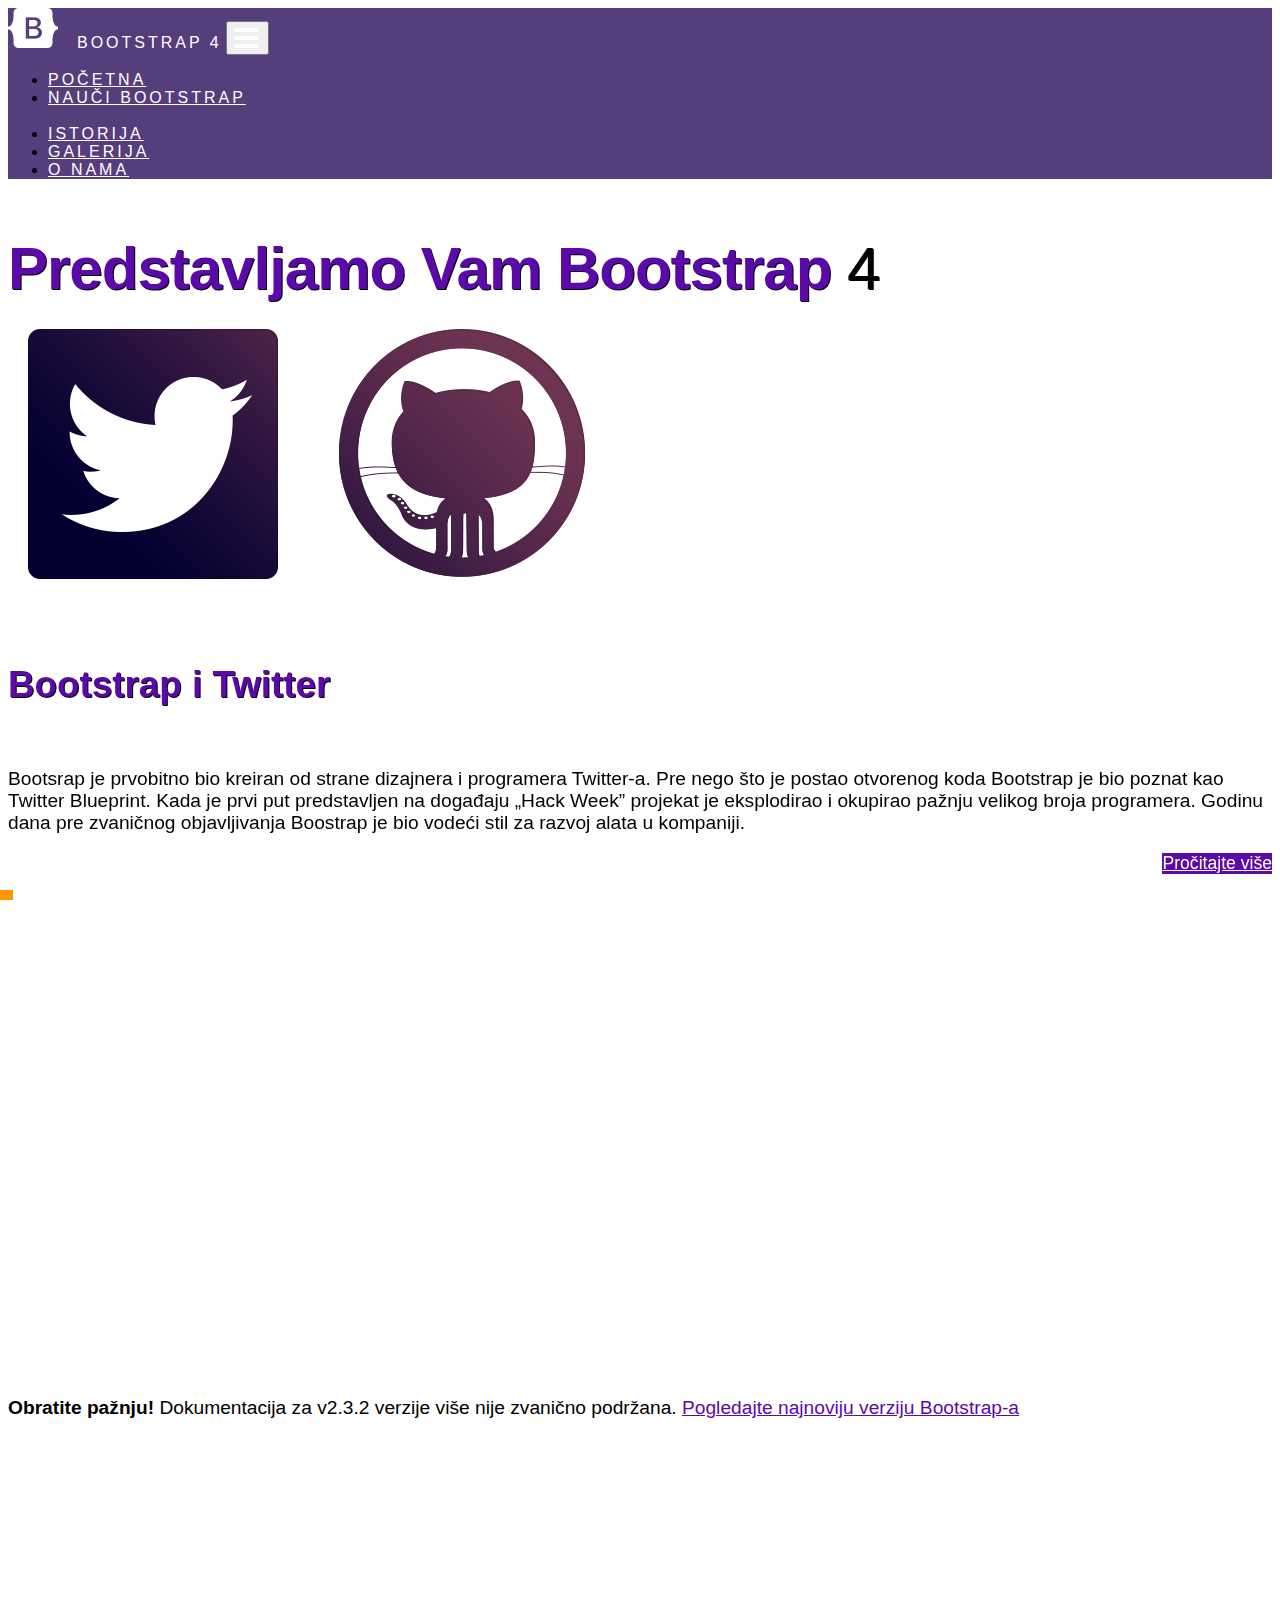
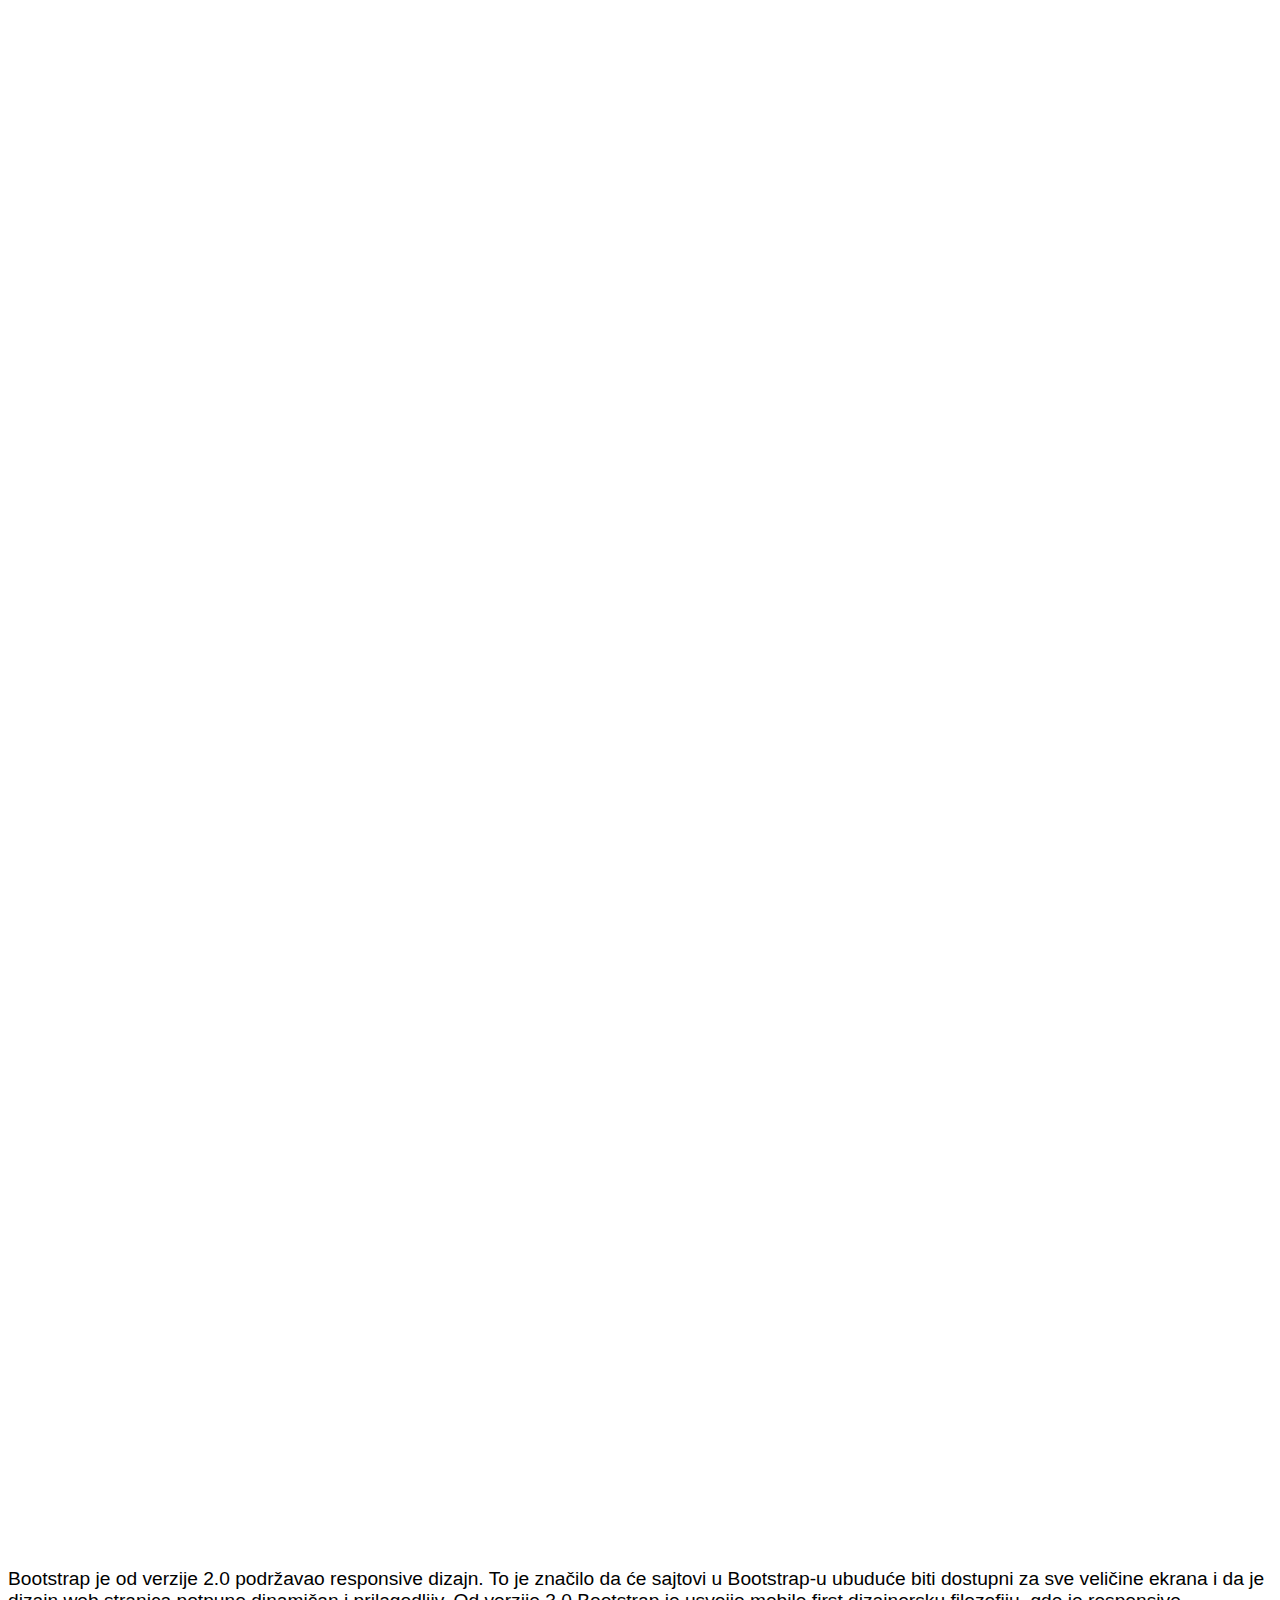
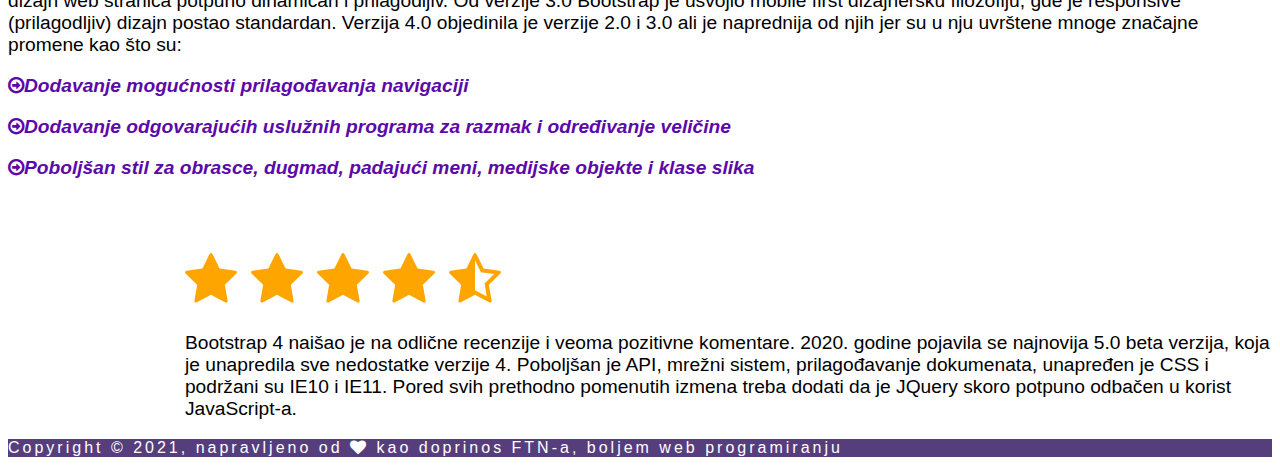
<file: istorija.html>
<!DOCTYPE html>
<html lang="en">
<head>
    <meta charset="UTF-8">
    <meta http-equiv="X-UA-Compatible" content="IE=edge">
    <meta name="viewport" content="width=device-width, initial-scale=1.0">
    <meta name="description" content="Sajt za prezentaciju Bootstrap 4 biblioteke">
    <meta name="keywords" content="Bootstrap, Twitter, Grid sistem, Sass, CSS, Mark Otto, Firefox, Internet Explorer, Opera, Twitter Blueprint, JQuery, Dokumentacija, Verzija 4.0, Verzija 3.0">
    <title>Istorija Bootstrap-a</title>
    <link rel="stylesheet" href="https://cdn.jsdelivr.net/npm/bootstrap@4.5.3/dist/css/bootstrap.min.css" integrity="sha384-TX8t27EcRE3e/ihU7zmQxVncDAy5uIKz4rEkgIXeMed4M0jlfIDPvg6uqKI2xXr2" crossorigin="anonymous">
    <link rel="stylesheet" href="https://cdnjs.cloudflare.com/ajax/libs/font-awesome/4.7.0/css/font-awesome.min.css">
    <link rel="stylesheet" href="style.css">
    <link rel="stylesheet" href="https://stackpath.bootstrapcdn.com/font-awesome/4.7.0/css/font-awesome.min.css" integrity="sha384-wvfXpqpZZVQGK6TAh5PVlGOfQNHSoD2xbE+QkPxCAFlNEevoEH3Sl0sibVcOQVnN" crossorigin="anonymous">
     <!-- Favicons -->
  <link href="assets/img/favicon.png" rel="icon">
  <link href="assets/img/apple-touch-icon.png" rel="apple-touch-icon">

  <link href="https://unpkg.com/aos@2.3.1/dist/aos.css" rel="stylesheet">

  <!-- Vendor CSS Files -->
  <link href="assets/vendor/aos/aos.css" rel="stylesheet">
</head>
<body>
      <!--SCROOL BAR--->
      <div class="progresss"></div>
      <!--KRAJ SCROOL BARA-->
    <!---POCETAK NAVIGACIONOG MENIJA--->
    <nav class="navbar navbar-expand-md sticky-top navbar-fixed-topp navm" id="topscroll">
      <!-- justify-content-center - centriranje-->
      <div class="container">
          <a type="button" class="navbrand"><img id="logo" src="slide/slika11.png" class="img-fluid" alt=""
                  style="margin-right: 19px;">BOOTSTRAP 4</a>
          <button class="navbar-toggler" type="button" data-toggle="collapse" data-target="#responsivmeni">
              <span class="navbar-toggler-icon"> <i class="fa fa-navicon letters" style="font-size:28px;"></i></span>
          </button>
          <div class="collapse navbar-collapse" id="responsivmeni">
              <ul class="navbar-nav mx-auto mt-md-0 mt- borders" style="font-family: 'Nunito' sans-serif;">
                  <li class="nav-item mr-4 ">
                      <a class="nav-link letters" href="index.html">POČETNA</a>
                  </li>
                  <li class="nav-item dropdown mr-4">
                      <a class="nav-link letters dropdown-toggle" href="pocetni_koraci.html" id="navbarDropdown"
                          role="button" data-toggle="dropdown" aria-haspopup="true" aria-expanded="false">
                          NAUČI BOOTSTRAP
                      </a>
                      <div class="dropdown-menu dropdown-menu-right" aria-labelledby="navbarDropdown">
                          <a class="dropdown-item letters2" href="pocetni_koraci.html">Početni koraci</a>
                          <a class="dropdown-item letters2" href="komponente.html">Komponente</a>
                  </li>
                  <li class="nav-item mr-4">
                      <a class="nav-link letters" href="istorija.html">ISTORIJA</a>
                  </li>
                  <li class="nav-item mr-4">
                      <a class="nav-link letters" href="galerija.html">GALERIJA</a>
                  </li>
                  <li class="nav-item mr-4">
                      <a class="nav-link letters" href="o_nama.html">O NAMA</a>
                  </li>
              </ul>
          </div>
      </div>
  </nav>
  <a id="button"></a>
  <!---KRAJ NAVIGACIONOG MENIJA--->
    <!--POCETAK CARD ELEMENTA-->
    <div class="container">
      <div data-aos="fade-down"
          data-aos-duration="3000">
    <div class="h1_istorija text-center">Predstavljamo Vam Bootstrap <span style="color: black; font-weight: 400;">4</span></div>
      </div>
    <div class="row mt-5">
        <div class="col-lg-6">
          <div data-aos="fade-up"
          data-aos-duration="3000">
          <div class="card" >
            <img src="slide/bootstrap_tweeter.png" class="card-img-top img-fluid" alt="..." >
            <div class="card-body">
              <h5 class="card-titleI text-center" style="font-size: 2.3rem; font-family: 'Gill Sans', 'Gill Sans MT', Calibri, 'Trebuchet MS', sans-serif;
              color: rgb(91, 9, 168); font-weight: 600;">
              Bootstrap i Twitter</h5>
              <p class="card-text pasusI " >Bootsrap je prvobitno bio kreiran od strane dizajnera i programera Twitter-a.
               Pre nego što je postao otvorenog koda Bootstrap je bio poznat kao Twitter Blueprint. Kada je prvi put predstavljen na događaju
               „Hack Week” projekat je eksplodirao i okupirao pažnju velikog broja programera. Godinu dana pre zvaničnog objavljivanja Boostrap je bio
               vodeći stil za razvoj alata u kompaniji.
              </p>
              <a href="https://v4-alpha.getbootstrap.com/about/history/" class="btn btn1">Pročitajte više</a>
            </div>
          </div>
        </div>
    </div>
        <div class="col-lg-6">
          <div data-aos="fade-up"
          data-aos-duration="3000">
          <div class="card" >
            <img src="slide/grid_bootstrap.png" class="card-img-top img-fluid" alt="..." >
            <div class="card-body">
              <h5 class="card-titleI text-center" style="font-size: 2.3rem; font-family: 'Gill Sans', 'Gill Sans MT', Calibri, 'Trebuchet MS', sans-serif;
              color: rgb(91, 9, 168); font-weight: 600;">
              Grid sistem</h5>
              <p class="card-text pasusI">
                Bootstrap 4 predstavlja novi mrežni sistem koji je prvi imao mogućnost prilagođavanja mobilnom uređaju i 
                koji na odgovarajući način skalira do 12 kolona kako se povećava veličina uređaja ili okvira za prikaz. 
                Na primer, uz pomoć klase .col-sm * možete da kreirate kolone mreže za ekstra male uređaje-mobilne telefone,
                klase .col-md- * za uređaje sa srednjim ekranom poput tableta, klase lg- * za velike uređaje poput stonih
                  računara.
              </p>
              <a href="https://www.tutorialrepublic.com/twitter-bootstrap-tutorial/bootstrap-grid-system.php" class="btn btn1">Pročitajte više</a>
            </div>
          </div>
        </div>
    </div>
  </div>
</div>
    <!--KRAJ CARD ELEMENTA-->
    <!--POCETAK ALERT ELEMENTA-->
    <div class="container mt-5 pasusI">
    <div class="alert alert-danger bs-alert-old-docs">
      <strong>Obratite pažnju!</strong> Dokumentacija za v2.3.2 verzije više nije zvanično podržana. <a href="https://getbootstrap.com/getting-started/" style="color: rgb(91, 9, 168);">Pogledajte najnoviju verziju Bootstrap-a</a>
    </div>
  </div>
    <!--KRAJ ALERT ELEMENTA-->
    <!--POCETAK HISTORY ELEMENTA-->
    <div class="container mt-5">
      <div data-aos="fade-down"
          data-aos-duration="3000">
      <div class="h1_istorija text-center">Istorija Bootstrap-a<span style="color: black; font-weight: 400;"> 4</span></div>
      </div>
      <div data-aos="fade-up"
      data-aos-duration="3000">
      <div class="row">
        <div class="col-md-6 ">
         <img src="slide/istorija_bootstrapa.jpg" alt="" class="img-fluid d-none d-md-block ">
        </div>
        <div class="col-md-6 mt-4 card-text pasusI ">
          <p class="card-text pasusI">
            Sa Bootstrap-om 4, ponovo je napisan projekat da bi se uzele u obzir dve ključne arhitektonske promene:
            <p class="card-text pasusI" style="color: rgb(91, 9, 168); font-style: italic; font-weight: 600;"><i class="fa fa-arrow-circle-o-right" aria-hidden="true"></i> migracija na Sass</p>
            <p class="card-text pasusI" style="color: rgb(91, 9, 168); font-style: italic; font-weight: 600;"><i class="fa fa-arrow-circle-o-right" aria-hidden="true"></i> prelazak na CSS</p>
            Namera je bila da na se pomogne da se zajednica za veb razvoj unapredi zalažući se 
            za novija CSS svojstva i nove tehnologije u savremenijim pregledačima.
          </p>
        </div>
      </div>
      <div class="row">
        <div class="col-md-6">
          <p class="card-text pasusI">
         <a href="https://markdotto.com/about/" style="color:rgb(91, 9, 168); font-weight: 600; font-family: 'Nunito', sans-serif;">Mark Otto</a> je najavio Bootstrap 4 29. oktobra 2014. Prva alfa verzija Bootstrap-a 4 objavljena je 19. avgusta 2015.
            Prva beta verzija objavljena je 10. avgusta 2017. 6. septembra 2016. Otto je obustavio rad na Bootstrap-u 3, 
            kako bi se oslobodilo vreme za rad na Bootstrap-u 4. Bootstrap 4 je finalizovan 18. januara 2018.
            Bootstrap 4 podržava najnovije verzije Google Chrome-a, Firefox-a, Internet Explorer-a, Opere i Safari-ja. 
            Takođe podržava povratak na IE10 i najnovije izdanje proširene podrške za Firefox (ESR).
          </p>
        </div>
        <div class="col-6">
          <img src="slide/bootstrap_support.png" alt="" class="img-fluid d-none d-md-block" style="padding-left: 30%;">
        </div>
      </div>
    </div>
    </div>
    <!--KRAJ HISTORY ELEMENTA-->
    <!--POCETAK RATING STARS ELEMENTA-->
    <div class="container">
      <div data-aos="fade-down"
        data-aos-duration="3000">
    <div class="h1_istorija text-center">Recenzije Boostrap-a<span style="color: black; font-weight: 400;"> 4</span></div>
      </div>
      <div class="row mt-5">
        <div class="col-lg-6 col-md-12 card-text pasusI">
      <p class="card-text pasusI">Bootstrap je od verzije 2.0 podržavao responsive dizajn. To je značilo da će sajtovi u Bootstrap-u ubuduće biti dostupni za sve veličine ekrana i da je dizajn web stranica potpuno dinamičan i prilagodljiv. 
        Od verzije 3.0 Bootstrap je usvojio mobile first dizajnersku filozofiju, gde je responsive (prilagodljiv) dizajn postao standardan.
        Verzija 4.0 objedinila je verzije 2.0 i 3.0 ali je naprednija od njih jer su u nju uvrštene mnoge značajne promene kao što su:
      <p class="card-text pasusI" style="color: rgb(91, 9, 168); font-style: italic; font-weight: 600;"><i class="fa fa-arrow-circle-o-right" aria-hidden="true"></i>Dodavanje mogućnosti prilagođavanja navigaciji</p>
      <p class="card-text pasusI" style="color: rgb(91, 9, 168); font-style: italic; font-weight: 600;"><i class="fa fa-arrow-circle-o-right" aria-hidden="true"></i>Dodavanje odgovarajućih uslužnih programa za razmak i određivanje veličine</p>
      <p class="card-text pasusI " style="color: rgb(91, 9, 168); font-style: italic; font-weight: 600;"><i class="fa fa-arrow-circle-o-right" aria-hidden="true"></i>Poboljšan stil za obrasce, dugmad, padajući meni, medijske objekte i klase slika</p>
      </p>
        </div>
      <div class="col-lg-6 col-md-12" style="padding-left: 14%; font-size: 3.5rem; padding-top: 4%;">
      <span class="fa fa-star checked"></span>
      <span class="fa fa-star checked"></span>
      <span class="fa fa-star checked"></span>
      <span class="fa fa-star checked"></span>
      <i class="fa fa-star-half-o checked" aria-hidden="true"></i>
      <p class="card-text pasusI mt-4">Bootstrap 4 naišao je na odlične recenzije i veoma pozitivne komentare. 2020. godine pojavila se najnovija 5.0 beta
        verzija, koja je unapredila sve nedostatke verzije 4. Poboljšan je API, mrežni sistem, prilagođavanje dokumenata, unapređen je CSS i 
        podržani su IE10 i IE11. Pored svih prethodno pomenutih izmena treba dodati da je JQuery skoro potpuno odbačen u korist JavaScript-a. 
      </p>
        </div>
      </div>
    </div>
    <!--KRAJ RATING STARS ELEMENTA-->
     <!----------------------POCETAK FOOTERA----------------->
     <footer class="mt-5">
      <div class="col-12 text-center footerletters py-5" style="background-color: #563d7c;">Copyright &copy; 2021, napravljeno od <i class="fa fa-heart" aria-hidden="true"></i>
      kao doprinos FTN-a, boljem web programiranju
      </div>
    </footer>
    <!----------------------KRAJ FOOTERA-------------------->
</body>
<script src="https://unpkg.com/aos@2.3.1/dist/aos.js"></script>
<script
  src="https://code.jquery.com/jquery-3.5.1.js"
  integrity="sha256-QWo7LDvxbWT2tbbQ97B53yJnYU3WhH/C8ycbRAkjPDc="
  crossorigin="anonymous"></script><script>
  AOS.init();
</script>
<script src="https://cdn.jsdelivr.net/npm/bootstrap@4.5.3/dist/js/bootstrap.bundle.min.js" integrity="sha384-ho+j7jyWK8fNQe+A12Hb8AhRq26LrZ/JpcUGGOn+Y7RsweNrtN/tE3MoK7ZeZDyx" crossorigin="anonymous"></script>
<script src="script.js"></script>
</html>
</file>
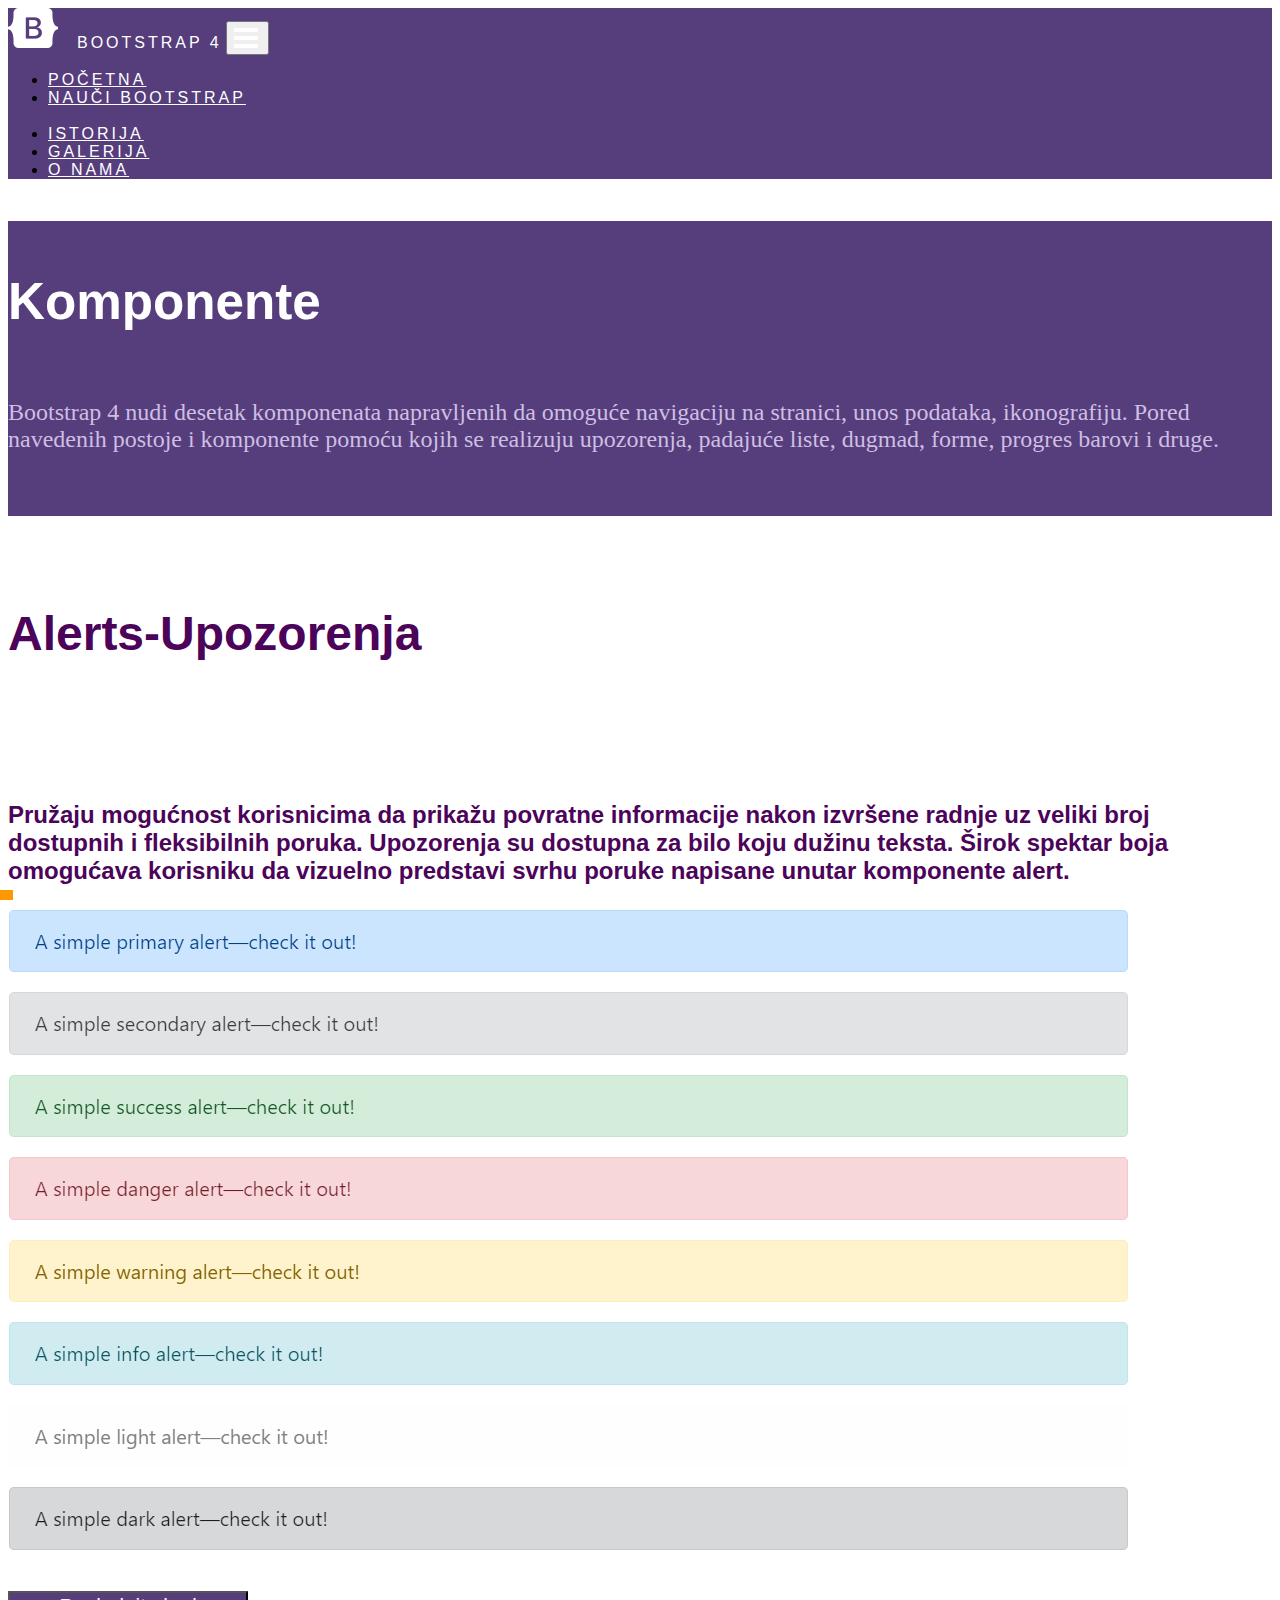
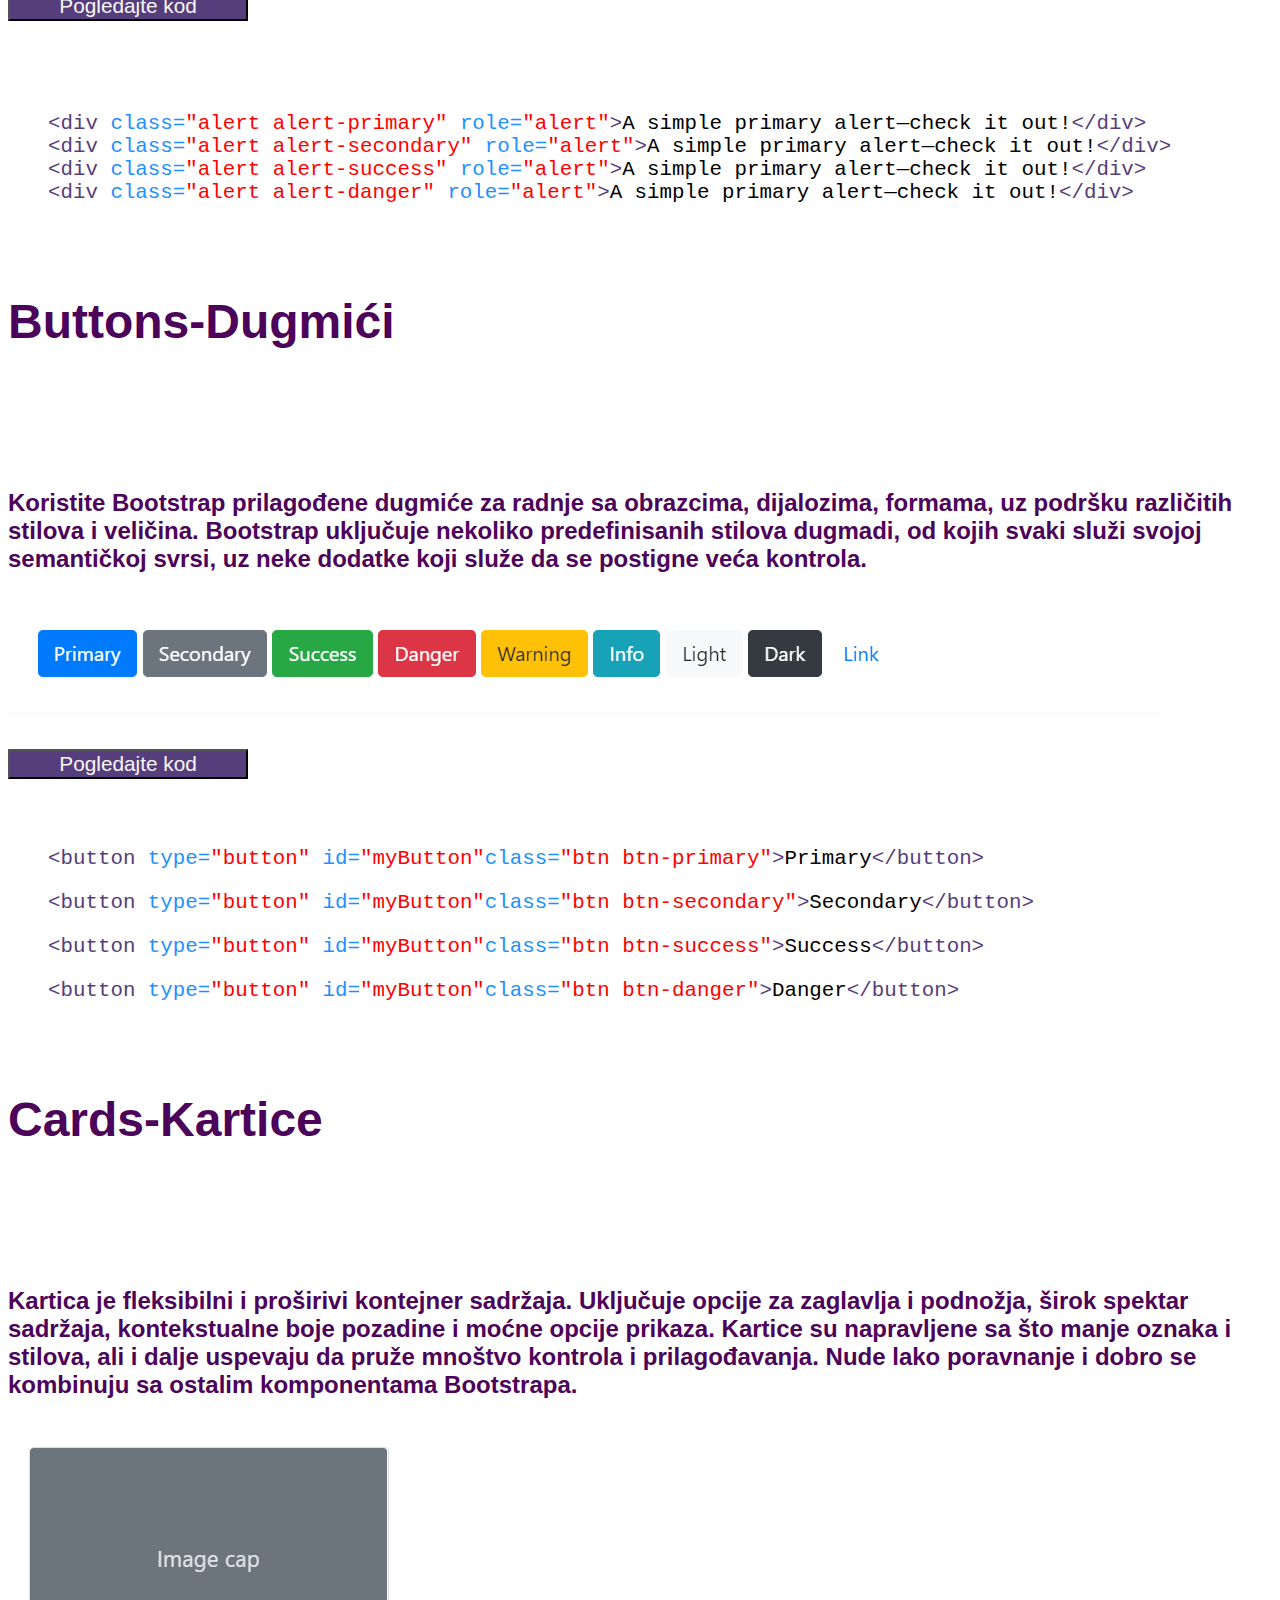
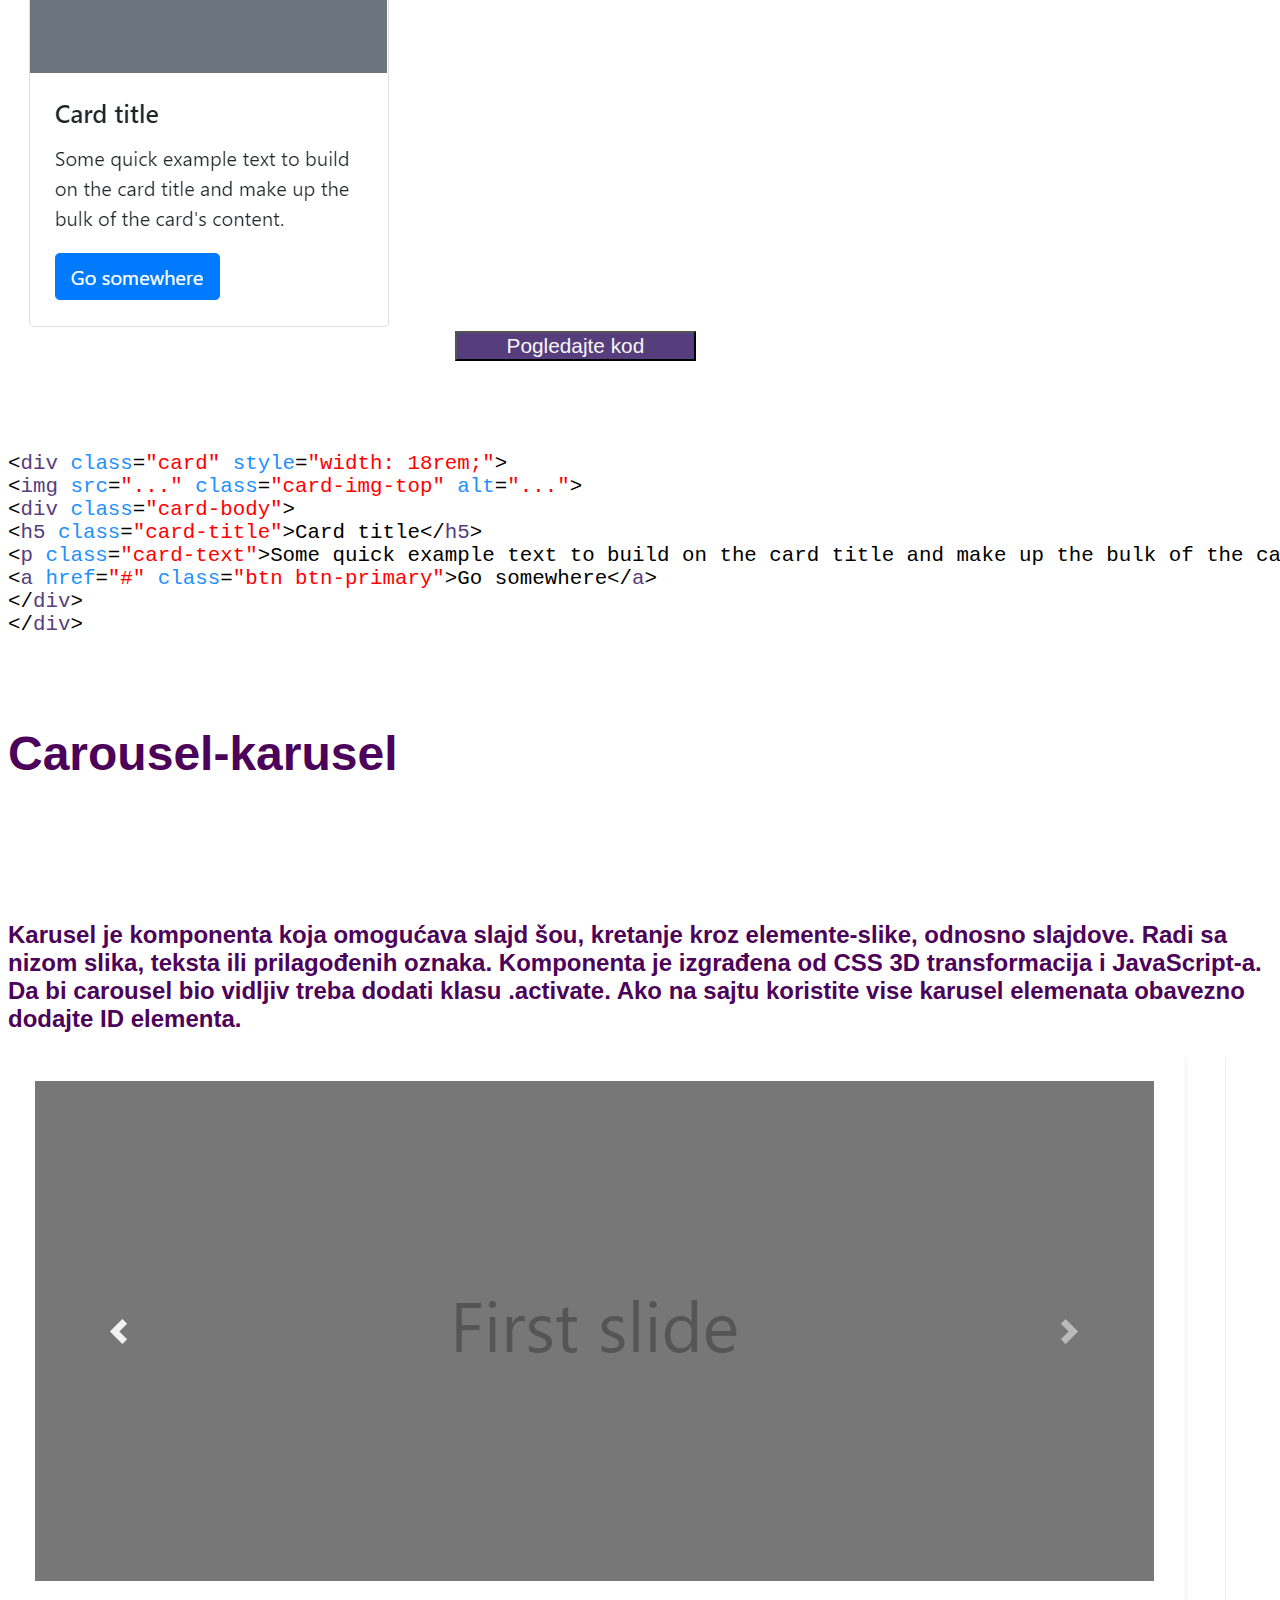
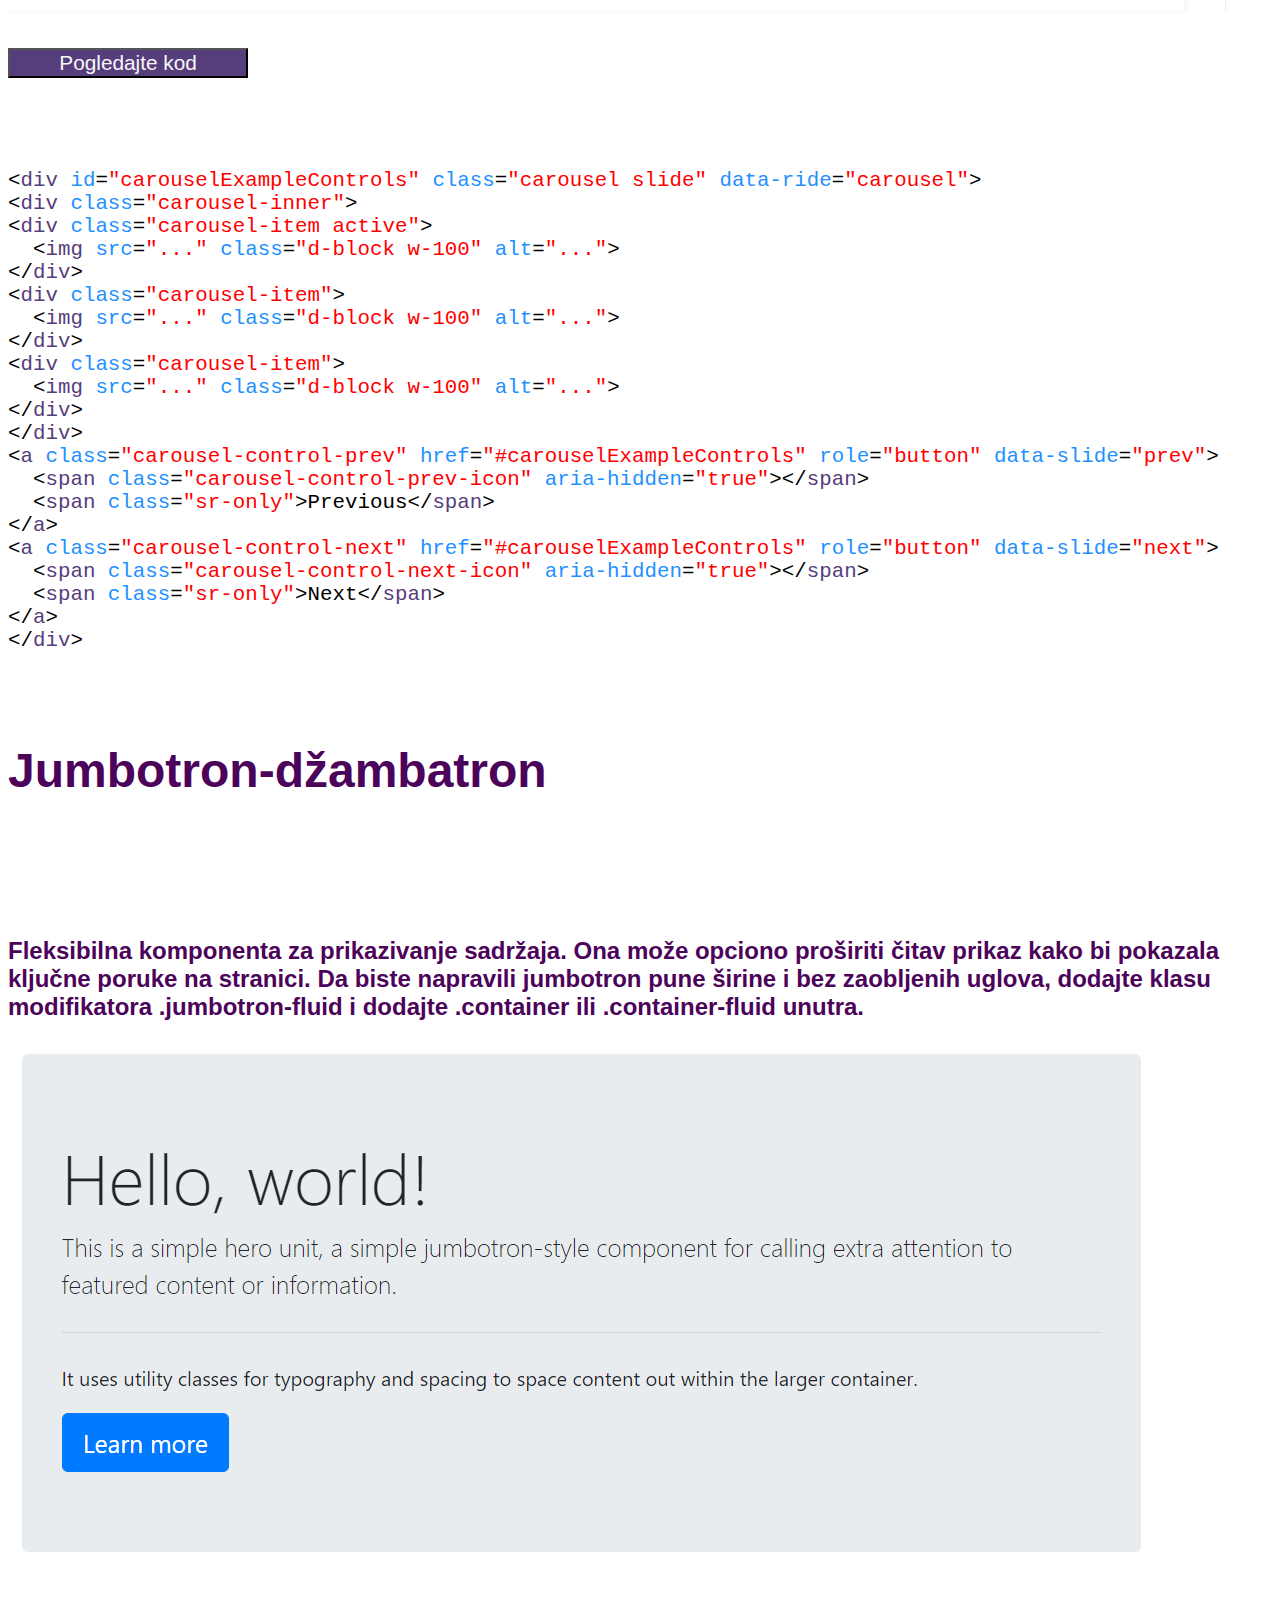
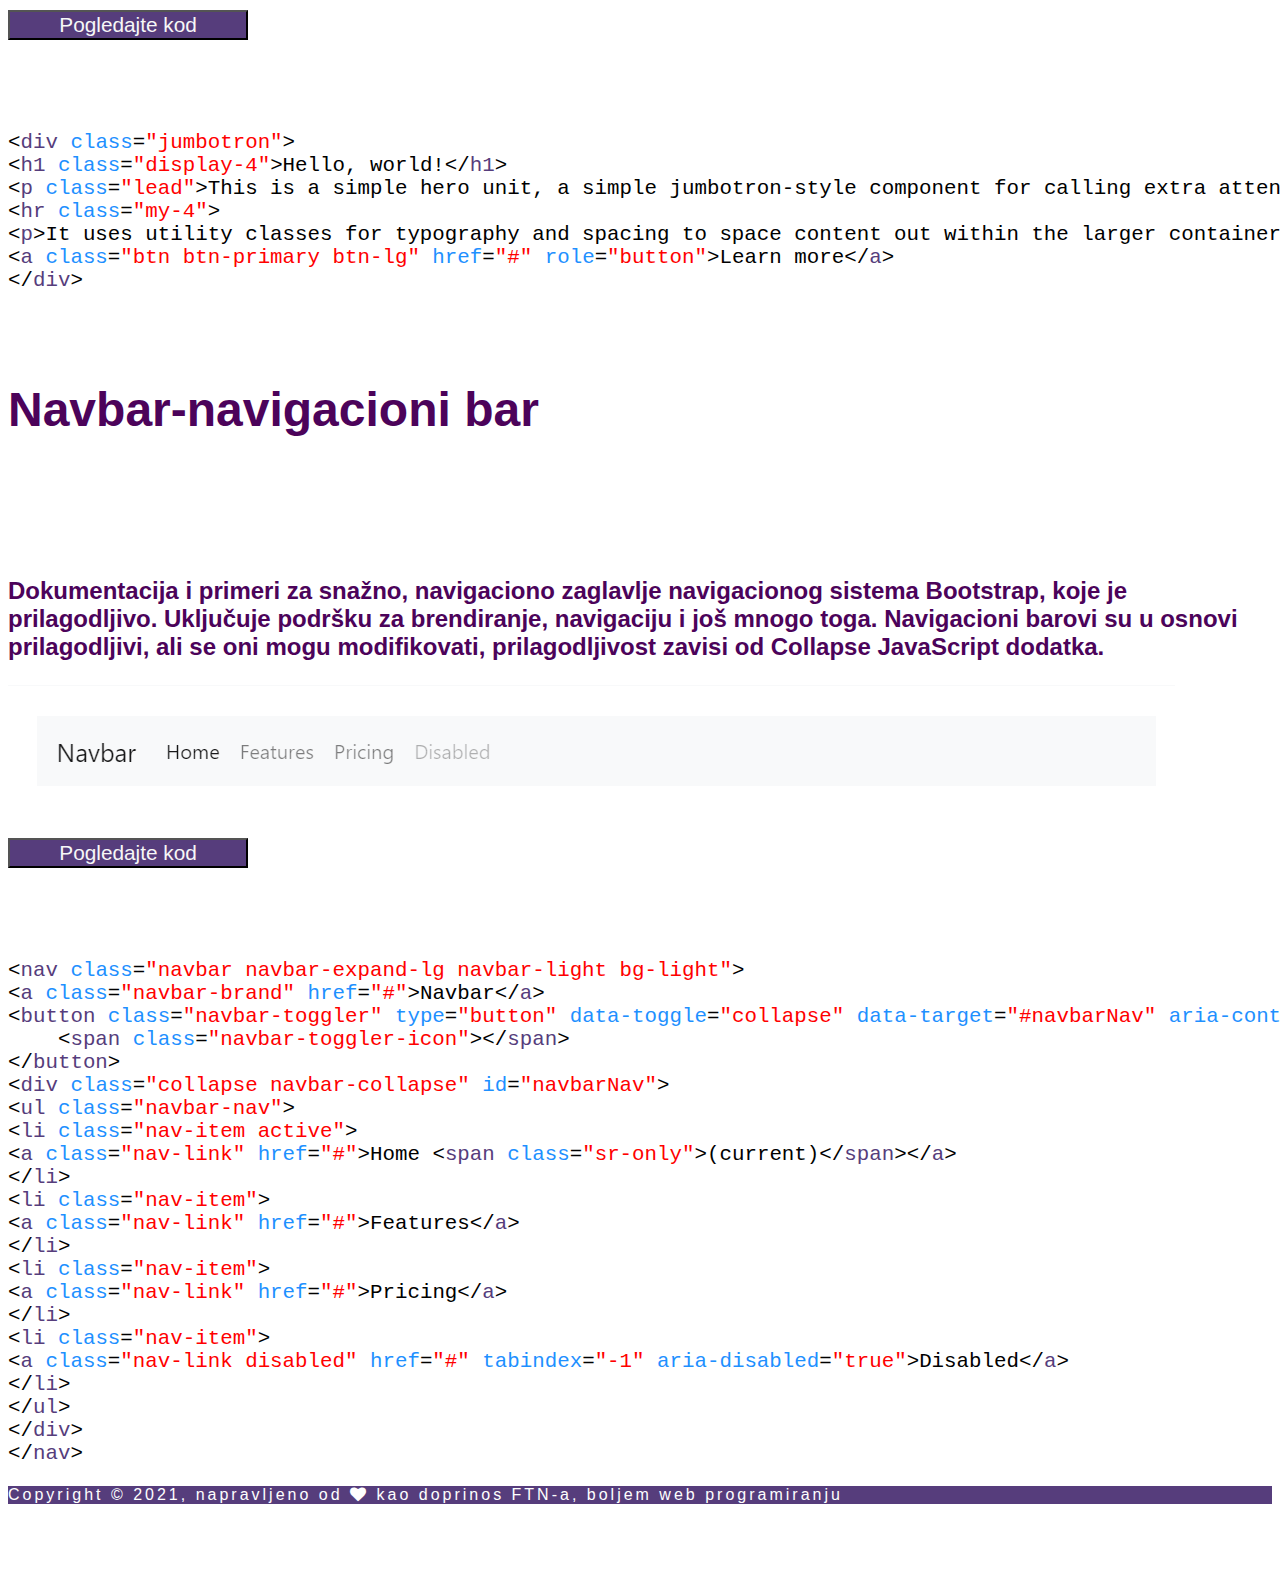
<file: komponente.html>
<!DOCTYPE html>
<html lang="en">

<head>
    <meta charset="UTF-8">
    <meta http-equiv="X-UA-Compatible" content="IE=edge">
    <meta name="viewport" content="width=device-width, initial-scale=1.0">
    <meta name="description" content="Sajt o komponentama Bootstrapa">
    <meta name="keywords" content="Components, Alerts, Buttons,Dugmići, Jumbatron, Cards, Kartice, Navbar, Modals, Progress, Upozorenja, Karusel, Carousel, Navigacioni bar, Komponente">
    <title>Komponente Bootstrap-a</title>
    <link rel="stylesheet" href="https://cdn.jsdelivr.net/npm/bootstrap@4.5.3/dist/css/bootstrap.min.css"
        integrity="sha384-TX8t27EcRE3e/ihU7zmQxVncDAy5uIKz4rEkgIXeMed4M0jlfIDPvg6uqKI2xXr2" crossorigin="anonymous">
    <link rel="stylesheet" href="style.css">
    <link rel="stylesheet" href="https://stackpath.bootstrapcdn.com/font-awesome/4.7.0/css/font-awesome.min.css"
        integrity="sha384-wvfXpqpZZVQGK6TAh5PVlGOfQNHSoD2xbE+QkPxCAFlNEevoEH3Sl0sibVcOQVnN" crossorigin="anonymous">
    <!-- Favicons -->
    <link href="assets/img/favicon.png" rel="icon">
    <link href="assets/img/apple-touch-icon.png" rel="apple-touch-icon">

    <link href="https://unpkg.com/aos@2.3.1/dist/aos.css" rel="stylesheet">

    <!-- Vendor CSS Files -->
    <link href="assets/vendor/aos/aos.css" rel="stylesheet">
</head>

<body style="overflow-x: hidden;">
       <!--SCROOL BAR--->
       <div class="progresss"></div>
       <!--KRAJ SCROOL BARA-->
    <!---POCETAK NAVIGACIONOG MENIJA--->
    <nav class="navbar navbar-expand-md sticky-top navbar-fixed-topp" id="topscroll">
        <!-- justify-content-center - centriranje-->
        <div class="container">
            <a type="button" class="navbrand"><img id="logo" src="slide/slika11.png" class="img-fluid" alt=""
                    style="margin-right: 19px;">BOOTSTRAP 4</a>
            <button class="navbar-toggler" type="button" data-toggle="collapse" data-target="#responsivmeni">
                <span class="navbar-toggler-icon"> <i class="fa fa-navicon letters" style="font-size:28px;"></i></span>
            </button>
            <div class="collapse navbar-collapse" id="responsivmeni">
                <ul class="navbar-nav mx-auto mt-md-0 mt- borders">
                    <li class="nav-item mr-4 ">
                        <a class="nav-link letters" href="index.html">POČETNA</a>
                    </li>
                    <li class="nav-item dropdown mr-4">
                        <a class="nav-link letters dropdown-toggle" href="pocetni_koraci.html" id="navbarDropdown"
                            role="button" data-toggle="dropdown" aria-haspopup="true" aria-expanded="false">
                            NAUČI BOOTSTRAP
                        </a>
                        <div class="dropdown-menu dropdown-menu-right" aria-labelledby="navbarDropdown">
                            <a class="dropdown-item letters2" href="pocetni_koraci.html">Početni koraci</a>
                            <a class="dropdown-item letters2" href="komponente.html">Komponente</a>
                    </li>
                    <li class="nav-item mr-4">
                        <a class="nav-link letters" href="istorija.html">ISTORIJA</a>
                    </li>
                    <li class="nav-item mr-4">
                        <a class="nav-link letters" href="galerija.html">GALERIJA</a>
                    </li>
                    <li class="nav-item mr-4">
                        <a class="nav-link letters" href="o_nama.html">O NAMA</a>
                    </li>
                </ul>
            </div>
        </div>
    </nav>
    <a id="button"></a>
    <div class="row">
    <!---KRAJ NAVIGACIONOG MENIJA--->
    <!--POCETAK COMPONENTS ELEMENTA-->
    <div class="komponente mt-0" style="background-color: #563d7c; width: 100%;">
        <div class="container">
        <h2 class="h2_komponente">
            Komponente
        </h2>
        <p class="p_komponente">
            Bootstrap 4 nudi desetak komponenata napravljenih da omoguće navigaciju na stranici, unos podataka, ikonografiju. Pored navedenih postoje
            i komponente pomoću kojih se realizuju upozorenja, padajuće liste, dugmad, forme, progres barovi i druge. 
        </p>
    </div>
    </div>
    </div>
    <!--KRAJ COMPONENTS ELEMENTA-->
    <div class="container">
        <div class="row">
            <div class="col-12">
                <h2 class="h2_komponente_a">
                    Alerts-Upozorenja
                </h2>
                <div class="accordion" id="accordionExample">
                    <div class="card">
                      <div class="card-header" id="headingOne">
                        <h2 class="mb-0 h2_komponente_a">
                            <p style="text-decoration: none; font-family: 'Nunito', sans-serif; font-size: 1.5rem;">
                                Pružaju mogućnost korisnicima da prikažu povratne informacije nakon izvršene radnje uz veliki broj dostupnih i fleksibilnih poruka.
                                Upozorenja su dostupna za bilo koju dužinu teksta. Širok spektar boja omogućava korisniku da vizuelno predstavi svrhu poruke napisane unutar komponente alert. 
                            </p>
                            <img src="slide/alerts.png" class="img-fluid" alt="">
                          <button class="btn btn-link btn-block text-center mx-auto d-block w-50" type="button" data-toggle="collapse" data-target="#collapseOne" aria-expanded="true" aria-controls="collapseOne"
                          style="text-decoration: none; font-family: 'Nunito', sans-serif; background-color: #563d7c; color: rgb(247, 247, 247);
                          width: 19%; font-size: 1.3rem; text-align: center;">
                            Pogledajte kod
                          </button>
                        </h2>
                      </div>
            </div>
                </div>
                <div id="collapseOne" class="collapse" aria-labelledby="headingOne" data-parent="#accordionExample">
                    <div class="card-body">
                        <figure class="highlight" style="font-size: 1.3rem;"><pre><code class="language-html" data-lang="html">
<span class="nt">&lt;div</span> <span class="na">class=</span><span class="s">"alert alert-primary"</span> <span class="na">role=</span><span class="s">"alert"</span><span class="nt">&gt;</span>A simple primary alert—check it out!<span class="nt">&lt;/div&gt;</span>
<span class="nt">&lt;div</span> <span class="na">class=</span><span class="s">"alert alert-secondary"</span> <span class="na">role=</span><span class="s">"alert"</span><span class="nt">&gt;</span>A simple primary alert—check it out!<span class="nt">&lt;/div&gt;</span>
<span class="nt">&lt;div</span> <span class="na">class=</span><span class="s">"alert alert-success"</span> <span class="na">role=</span><span class="s">"alert"</span><span class="nt">&gt;</span>A simple primary alert—check it out!<span class="nt">&lt;/div&gt;</span>
<span class="nt">&lt;div</span> <span class="na">class=</span><span class="s">"alert alert-danger"</span> <span class="na">role=</span><span class="s">"alert"</span><span class="nt">&gt;</span>A simple primary alert—check it out!<span class="nt">&lt;/div&gt;</span></code></pre>
                        </figure>
                    </div>
                  </div>
                </div>
        </div>
    </div>
    <!--KRAJ ALERTS ELEMENTA-->
    <!--POCETAK BUTTON ELEMENTA-->
    <div class="container">
        <div class="row">
            <div class="col-12">
                <h2 class="h2_komponente_a">
                    Buttons-Dugmići
                </h2>
                <div class="accordion" id="accordionExample2">
                    <div class="card">
                      <div class="card-header" id="headingOne">
                        <h2 class="mb-0 h2_komponente_a">
                            <p style="text-decoration: none; font-family: 'Nunito', sans-serif; font-size: 1.5rem;">
                                Koristite Bootstrap prilagođene dugmiće za radnje sa obrazcima, dijalozima, formama, uz podršku različitih stilova i veličina. 
                                Bootstrap uključuje nekoliko predefinisanih stilova dugmadi, od kojih svaki služi svojoj semantičkoj svrsi, uz neke dodatke
                                koji služe da se postigne veća kontrola.  
                            </p>
                            <img src="slide/buttons.PNG" class="img-fluid" alt="">
                          <button class="btn btn-link btn-block text-center mx-auto d-block w-50" type="button" data-toggle="collapse" data-target="#collapseOne1" aria-expanded="true" aria-controls="collapseOne"
                          style="text-decoration: none; font-family: 'Nunito', sans-serif; background-color: #563d7c; color: rgb(247, 247, 247);
                          width: 19%; font-size: 1.3rem; text-align: center; margin-top: 2%;">
                            Pogledajte kod
                          </button>
                        </h2>
                      </div>
            </div>
                </div>
                <div id="collapseOne1" class="collapse" aria-labelledby="headingOne" data-parent="#accordionExample2">
                    <div class="card-body">
                        <figure class="highlight"  style="font-size: 1.3rem;"><pre><code class="language-html" data-lang="html"><span class="nt">&lt;button</span> <span class="na">type=</span><span class="s">"button"</span> <span class="na">id=</span><span class="s">"myButton"</span><span class="na">class=</span><span class="s">"btn btn-primary"</span><span class="nt">&gt;</span>Primary<span class="nt">&lt;/button&gt;</span> </code></pre></figure>
                        <figure class="highlight"  style="font-size: 1.3rem;"><pre><code class="language-html" data-lang="html"><span class="nt">&lt;button</span> <span class="na">type=</span><span class="s">"button"</span> <span class="na">id=</span><span class="s">"myButton"</span><span class="na">class=</span><span class="s">"btn btn-secondary"</span><span class="nt">&gt;</span>Secondary<span class="nt">&lt;/button&gt;</span></code></pre></figure>
                        <figure class="highlight"  style="font-size: 1.3rem;"><pre><code class="language-html" data-lang="html"><span class="nt">&lt;button</span> <span class="na">type=</span><span class="s">"button"</span> <span class="na">id=</span><span class="s">"myButton"</span><span class="na">class=</span><span class="s">"btn btn-success"</span><span class="nt">&gt;</span>Success<span class="nt">&lt;/button&gt;</span></code></pre></figure>
                        <figure class="highlight"  style="font-size: 1.3rem;"><pre><code class="language-html" data-lang="html"><span class="nt">&lt;button</span> <span class="na">type=</span><span class="s">"button"</span> <span class="na">id=</span><span class="s">"myButton"</span><span class="na">class=</span><span class="s">"btn btn-danger"</span><span class="nt">&gt;</span>Danger<span class="nt">&lt;/button&gt;</span></code></pre></figure>
                    </div>
                </div>
              </div>
      </div>
  </div>
    <!--KRAJ BUTTON ELEMENTA-->
    <!------POCETAK CARDS ELEMENTA------>
    <div class="container">
        <div class="row">
            <div class="col-12">
                <h2 class="h2_komponente_a">
                    Cards-Kartice
                </h2>
                <div class="accordion" id="accordionExample3">
                    <div class="card">
                      <div class="card-header" id="headingOne">
                        <h2 class="mb-0 h2_komponente_a">
                            <p style="text-decoration: none; font-family: 'Nunito', sans-serif; font-size: 1.5rem;">
                                Kartica je fleksibilni i proširivi kontejner sadržaja.
                             Uključuje opcije za zaglavlja i podnožja, širok spektar sadržaja, kontekstualne boje pozadine i moćne opcije prikaza.  
                             Kartice su napravljene sa što manje oznaka i stilova, ali i dalje uspevaju da pruže mnoštvo kontrola i prilagođavanja. 
                             Nude lako poravnanje i dobro se kombinuju sa ostalim komponentama Bootstrapa. 
                            </p>
                            <img src="slide/card.PNG" alt="" class="img-fluid">
                          <button class="btn btn-link btn-block text-center mx-auto d-block w-50" type="button" data-toggle="collapse" data-target="#collapseOne3" aria-expanded="true" aria-controls="collapseOne"
                          style="text-decoration: none; font-family: 'Nunito', sans-serif; background-color: #563d7c; color: rgb(247, 247, 247);
                          width: 19%; font-size: 1.3rem; text-align: center; margin-top: 2%;">
                            Pogledajte kod
                          </button>
                        </h2>
                      </div>
            </div>
                </div>
                <div id="collapseOne3" class="collapse" aria-labelledby="headingOne" data-parent="#accordionExample3">
                    <div class="card-body" style="font-family: -apple-system,BlinkMacSystemFont,Segoe UI,Roboto,Helvetica Neue,Arial,Noto Sans,sans-serif,Apple Color Emoji,Segoe UI Emoji,Segoe UI Symbol,Noto Color Emoji;">
                        <div class="highlight" style="font-size: 1.3rem;"><pre class="chroma"><code class="language-html" data-lang="html">
<span class="p">&lt;</span><span class="nt">div</span> <span class="na">class</span><span class="o">=</span><span class="s">"card"</span> <span class="na">style</span><span class="o">=</span><span class="s">"width: 18rem;"</span><span class="p">&gt;</span>
<span class="p">&lt;</span><span class="nt">img</span> <span class="na">src</span><span class="o">=</span><span class="s">"..."</span> <span class="na">class</span><span class="o">=</span><span class="s">"card-img-top"</span> <span class="na">alt</span><span class="o">=</span><span class="s">"..."</span><span class="p">&gt;</span>
<span class="p">&lt;</span><span class="nt">div</span> <span class="na">class</span><span class="o">=</span><span class="s">"card-body"</span><span class="p">&gt;</span>
<span class="p">&lt;</span><span class="nt">h5</span> <span class="na">class</span><span class="o">=</span><span class="s">"card-title"</span><span class="p">&gt;</span>Card title<span class="p">&lt;/</span><span class="nt">h5</span><span class="p">&gt;</span>
<span class="p">&lt;</span><span class="nt">p</span> <span class="na">class</span><span class="o">=</span><span class="s">"card-text"</span><span class="p">&gt;</span>Some quick example text to build on the card title and make up the bulk of the card's content.<span class="p">&lt;/</span><span class="nt">p</span><span class="p">&gt;</span>
<span class="p">&lt;</span><span class="nt">a</span> <span class="na">href</span><span class="o">=</span><span class="s">"#"</span> <span class="na">class</span><span class="o">=</span><span class="s">"btn btn-primary"</span><span class="p">&gt;</span>Go somewhere<span class="p">&lt;/</span><span class="nt">a</span><span class="p">&gt;</span>
<span class="p">&lt;/</span><span class="nt">div</span><span class="p">&gt;</span>
<span class="p">&lt;/</span><span class="nt">div</span><span class="p">&gt;</span></code></pre></div>
                    </div>
                </div>
              </div>
      </div>
  </div>
<!--KRAJ CARSD ELEMENTA-->
<!--POCETAK CAROUSEL ELEMENTA-->
<div class="container">
    <div class="row">
        <div class="col-12">
            <h2 class="h2_komponente_a">
                Carousel-karusel
            </h2>
            <div class="accordion" id="accordionExample4">
                <div class="card">
                  <div class="card-header" id="headingOne">
                    <h2 class="mb-0 h2_komponente_a">
                        <p style="text-decoration: none; font-family: 'Nunito', sans-serif; font-size: 1.5rem;">
                        Karusel je komponenta koja omogućava slajd šou, kretanje kroz elemente-slike, odnosno slajdove. Radi sa nizom slika, teksta ili prilagođenih oznaka.
                        Komponenta je izgrađena od CSS 3D transformacija i JavaScript-a. Da bi carousel bio vidljiv treba dodati klasu .activate. Ako na sajtu koristite vise 
                        karusel elemenata obavezno dodajte ID elementa. 
                        </p>
                        <img src="slide/karuusel.PNG" class="img-fluid" alt="" class="text-center">
                      <button class="btn btn-link btn-block text-left mx-auto d-block w-50 text-center" type="button" data-toggle="collapse" data-target="#collapseOne4" aria-expanded="true" aria-controls="collapseOne"
                      style="text-decoration: none; font-family: 'Nunito', sans-serif; background-color: #563d7c; color: rgb(247, 247, 247);
                      width: 19%; font-size: 1.3rem; text-align: center; margin-top: 2%;">
                        Pogledajte kod
                      </button>
                    </h2>
                  </div>
        </div>
            </div>
            <div id="collapseOne4" class="collapse" aria-labelledby="headingOne" data-parent="#accordionExample4">
                <div class="card-body" style="font-family: -apple-system,BlinkMacSystemFont,Segoe UI,Roboto,Helvetica Neue,Arial,Noto Sans,sans-serif,Apple Color Emoji,Segoe UI Emoji,Segoe UI Symbol,Noto Color Emoji;">
                    <div class="highlight" style="font-size: 1.3rem;"><pre class="chroma"><code class="language-html" data-lang="html">
<span class="p">&lt;</span><span class="nt">div</span> <span class="na">id</span><span class="o">=</span><span class="s">"carouselExampleControls"</span> <span class="na">class</span><span class="o">=</span><span class="s">"carousel slide"</span> <span class="na">data-ride</span><span class="o">=</span><span class="s">"carousel"</span><span class="p">&gt;</span>
<span class="p">&lt;</span><span class="nt">div</span> <span class="na">class</span><span class="o">=</span><span class="s">"carousel-inner"</span><span class="p">&gt;</span>
<span class="p">&lt;</span><span class="nt">div</span> <span class="na">class</span><span class="o">=</span><span class="s">"carousel-item active"</span><span class="p">&gt;</span>
  <span class="p">&lt;</span><span class="nt">img</span> <span class="na">src</span><span class="o">=</span><span class="s">"..."</span> <span class="na">class</span><span class="o">=</span><span class="s">"d-block w-100"</span> <span class="na">alt</span><span class="o">=</span><span class="s">"..."</span><span class="p">&gt;</span>
<span class="p">&lt;/</span><span class="nt">div</span><span class="p">&gt;</span>
<span class="p">&lt;</span><span class="nt">div</span> <span class="na">class</span><span class="o">=</span><span class="s">"carousel-item"</span><span class="p">&gt;</span>
  <span class="p">&lt;</span><span class="nt">img</span> <span class="na">src</span><span class="o">=</span><span class="s">"..."</span> <span class="na">class</span><span class="o">=</span><span class="s">"d-block w-100"</span> <span class="na">alt</span><span class="o">=</span><span class="s">"..."</span><span class="p">&gt;</span>
<span class="p">&lt;/</span><span class="nt">div</span><span class="p">&gt;</span>
<span class="p">&lt;</span><span class="nt">div</span> <span class="na">class</span><span class="o">=</span><span class="s">"carousel-item"</span><span class="p">&gt;</span>
  <span class="p">&lt;</span><span class="nt">img</span> <span class="na">src</span><span class="o">=</span><span class="s">"..."</span> <span class="na">class</span><span class="o">=</span><span class="s">"d-block w-100"</span> <span class="na">alt</span><span class="o">=</span><span class="s">"..."</span><span class="p">&gt;</span>
<span class="p">&lt;/</span><span class="nt">div</span><span class="p">&gt;</span>
<span class="p">&lt;/</span><span class="nt">div</span><span class="p">&gt;</span>
<span class="p">&lt;</span><span class="nt">a</span> <span class="na">class</span><span class="o">=</span><span class="s">"carousel-control-prev"</span> <span class="na">href</span><span class="o">=</span><span class="s">"#carouselExampleControls"</span> <span class="na">role</span><span class="o">=</span><span class="s">"button"</span> <span class="na">data-slide</span><span class="o">=</span><span class="s">"prev"</span><span class="p">&gt;</span>
  <span class="p">&lt;</span><span class="nt">span</span> <span class="na">class</span><span class="o">=</span><span class="s">"carousel-control-prev-icon"</span> <span class="na">aria-hidden</span><span class="o">=</span><span class="s">"true"</span><span class="p">&gt;&lt;/</span><span class="nt">span</span><span class="p">&gt;</span>
  <span class="p">&lt;</span><span class="nt">span</span> <span class="na">class</span><span class="o">=</span><span class="s">"sr-only"</span><span class="p">&gt;</span>Previous<span class="p">&lt;/</span><span class="nt">span</span><span class="p">&gt;</span>
<span class="p">&lt;/</span><span class="nt">a</span><span class="p">&gt;</span>
<span class="p">&lt;</span><span class="nt">a</span> <span class="na">class</span><span class="o">=</span><span class="s">"carousel-control-next"</span> <span class="na">href</span><span class="o">=</span><span class="s">"#carouselExampleControls"</span> <span class="na">role</span><span class="o">=</span><span class="s">"button"</span> <span class="na">data-slide</span><span class="o">=</span><span class="s">"next"</span><span class="p">&gt;</span>
  <span class="p">&lt;</span><span class="nt">span</span> <span class="na">class</span><span class="o">=</span><span class="s">"carousel-control-next-icon"</span> <span class="na">aria-hidden</span><span class="o">=</span><span class="s">"true"</span><span class="p">&gt;&lt;/</span><span class="nt">span</span><span class="p">&gt;</span>
  <span class="p">&lt;</span><span class="nt">span</span> <span class="na">class</span><span class="o">=</span><span class="s">"sr-only"</span><span class="p">&gt;</span>Next<span class="p">&lt;/</span><span class="nt">span</span><span class="p">&gt;</span>
<span class="p">&lt;/</span><span class="nt">a</span><span class="p">&gt;</span>
<span class="p">&lt;/</span><span class="nt">div</span><span class="p">&gt;</span></code></pre></div>
                </div>
            </div>
          </div>
  </div>
</div>
<!--KRAJ CAROUSEL ELEMENTA-->
<!--POCETAK JUMBOTRON ELEMENTA-->
<div class="container">
    <div class="row">
        <div class="col-12">
            <h2 class="h2_komponente_a">
                Jumbotron-džambatron
            </h2>
            <div class="accordion" id="accordionExample5">
                <div class="card">
                  <div class="card-header" id="headingOne">
                    <h2 class="mb-0 h2_komponente_a">
                        <p style="text-decoration: none; font-family: 'Nunito', sans-serif; font-size: 1.5rem;">
                        Fleksibilna komponenta za prikazivanje sadržaja. Ona može opciono proširiti čitav prikaz kako bi pokazala ključne poruke na stranici. 
                        Da biste napravili jumbotron pune širine i bez zaobljenih uglova, dodajte klasu modifikatora .jumbotron-fluid i dodajte .container ili .container-fluid unutra. 
                        </p>
                        <img src="slide/jumbotron.PNG" alt="" class="img-fluid">
                      <button class="btn btn-link btn-block text-center mx-auto d-block w-50" type="button" data-toggle="collapse" data-target="#collapseOne5" aria-expanded="true" aria-controls="collapseOne"
                      style="text-decoration: none; font-family: 'Nunito', sans-serif; background-color: #563d7c; color: rgb(247, 247, 247);
                      width: 19%; font-size: 1.3rem; text-align: center; margin-top: 2%;">
                        Pogledajte kod
                      </button>
                    </h2>
                  </div>
        </div>
            </div>
            <div id="collapseOne5" class="collapse" aria-labelledby="headingOne" data-parent="#accordionExample5">
                <div class="card-body" style="font-family: -apple-system,BlinkMacSystemFont,Segoe UI,Roboto,Helvetica Neue,Arial,Noto Sans,sans-serif,Apple Color Emoji,Segoe UI Emoji,Segoe UI Symbol,Noto Color Emoji;">
                    <div class="highlight" style="font-size: 1.3rem;"><pre class="chroma"><code class="language-html" data-lang="html">
<span class="p">&lt;</span><span class="nt">div</span> <span class="na">class</span><span class="o">=</span><span class="s">"jumbotron"</span><span class="p">&gt;</span>
<span class="p">&lt;</span><span class="nt">h1</span> <span class="na">class</span><span class="o">=</span><span class="s">"display-4"</span><span class="p">&gt;</span>Hello, world!<span class="p">&lt;/</span><span class="nt">h1</span><span class="p">&gt;</span>
<span class="p">&lt;</span><span class="nt">p</span> <span class="na">class</span><span class="o">=</span><span class="s">"lead"</span><span class="p">&gt;</span>This is a simple hero unit, a simple jumbotron-style component for calling extra attention to featured content or information.<span class="p">&lt;/</span><span class="nt">p</span><span class="p">&gt;</span>
<span class="p">&lt;</span><span class="nt">hr</span> <span class="na">class</span><span class="o">=</span><span class="s">"my-4"</span><span class="p">&gt;</span>
<span class="p">&lt;</span><span class="nt">p</span><span class="p">&gt;</span>It uses utility classes for typography and spacing to space content out within the larger container.<span class="p">&lt;/</span><span class="nt">p</span><span class="p">&gt;</span>
<span class="p">&lt;</span><span class="nt">a</span> <span class="na">class</span><span class="o">=</span><span class="s">"btn btn-primary btn-lg"</span> <span class="na">href</span><span class="o">=</span><span class="s">"#"</span> <span class="na">role</span><span class="o">=</span><span class="s">"button"</span><span class="p">&gt;</span>Learn more<span class="p">&lt;/</span><span class="nt">a</span><span class="p">&gt;</span>
<span class="p">&lt;/</span><span class="nt">div</span><span class="p">&gt;</span></code></pre></div>                
                </div>
            </div>
          </div>
  </div>
</div>
<!--KRAJ JUMBOTRON ELEMENTA-->
<!--POCETAK NAVBAR ELEMENTA-->
<div class="container">
    <div class="row">
        <div class="col-12">
            <h2 class="h2_komponente_a">
                Navbar-navigacioni bar
            </h2>
            <div class="accordion" id="accordionExample6">
                <div class="card">
                  <div class="card-header" id="headingOne">
                    <h2 class="mb-0 h2_komponente_a">
                        <p style="text-decoration: none; font-family: 'Nunito', sans-serif; font-size: 1.5rem;">
                            Dokumentacija i primeri za snažno, navigaciono zaglavlje navigacionog sistema Bootstrap, koje je prilagodljivo.
                            Uključuje podršku za brendiranje, navigaciju i još mnogo toga.
                            Navigacioni barovi su u osnovi prilagodljivi, ali se oni mogu modifikovati, prilagodljivost zavisi od  Collapse JavaScript dodatka.
                        </p>
                        <img src="slide/navbar.PNG" alt="" class="img-fluid">
                      <button class="btn btn-link btn-block text-center mx-auto d-block w-50" type="button" data-toggle="collapse" data-target="#collapseOne6" aria-expanded="true" aria-controls="collapseOne"
                      style="text-decoration: none; font-family: 'Nunito', sans-serif; background-color: #563d7c; color: rgb(247, 247, 247);
                      width: 19%; font-size: 1.3rem; text-align: center; margin-top: 2%;">
                        Pogledajte kod
                      </button>
                    </h2>
                  </div>
        </div>
            </div>
            <div id="collapseOne6" class="collapse" aria-labelledby="headingOne" data-parent="#accordionExample6">
                <div class="card-body" style="font-family: -apple-system,BlinkMacSystemFont,Segoe UI,Roboto,Helvetica Neue,Arial,Noto Sans,sans-serif,Apple Color Emoji,Segoe UI Emoji,Segoe UI Symbol,Noto Color Emoji;">
                    <div class="highlight" style="font-size: 1.3rem;"><pre class="chroma"><code class="language-html" data-lang="html">
<span class="p">&lt;</span><span class="nt">nav</span> <span class="na">class</span><span class="o">=</span><span class="s">"navbar navbar-expand-lg navbar-light bg-light"</span><span class="p">&gt;</span>
<span class="p">&lt;</span><span class="nt">a</span> <span class="na">class</span><span class="o">=</span><span class="s">"navbar-brand"</span> <span class="na">href</span><span class="o">=</span><span class="s">"#"</span><span class="p">&gt;</span>Navbar<span class="p">&lt;/</span><span class="nt">a</span><span class="p">&gt;</span>
<span class="p">&lt;</span><span class="nt">button</span> <span class="na">class</span><span class="o">=</span><span class="s">"navbar-toggler"</span> <span class="na">type</span><span class="o">=</span><span class="s">"button"</span> <span class="na">data-toggle</span><span class="o">=</span><span class="s">"collapse"</span> <span class="na">data-target</span><span class="o">=</span><span class="s">"#navbarNav"</span> <span class="na">aria-controls</span><span class="o">=</span><span class="s">"navbarNav"</span> <span class="na">aria-expanded</span><span class="o">=</span><span class="s">"false"</span> <span class="na">aria-label</span><span class="o">=</span><span class="s">"Toggle navigation"</span><span class="p">&gt;</span>
    <span class="p">&lt;</span><span class="nt">span</span> <span class="na">class</span><span class="o">=</span><span class="s">"navbar-toggler-icon"</span><span class="p">&gt;&lt;/</span><span class="nt">span</span><span class="p">&gt;</span>
<span class="p">&lt;/</span><span class="nt">button</span><span class="p">&gt;</span>
<span class="p">&lt;</span><span class="nt">div</span> <span class="na">class</span><span class="o">=</span><span class="s">"collapse navbar-collapse"</span> <span class="na">id</span><span class="o">=</span><span class="s">"navbarNav"</span><span class="p">&gt;</span>
<span class="p">&lt;</span><span class="nt">ul</span> <span class="na">class</span><span class="o">=</span><span class="s">"navbar-nav"</span><span class="p">&gt;</span>
<span class="p">&lt;</span><span class="nt">li</span> <span class="na">class</span><span class="o">=</span><span class="s">"nav-item active"</span><span class="p">&gt;</span>
<span class="p">&lt;</span><span class="nt">a</span> <span class="na">class</span><span class="o">=</span><span class="s">"nav-link"</span> <span class="na">href</span><span class="o">=</span><span class="s">"#"</span><span class="p">&gt;</span>Home <span class="p">&lt;</span><span class="nt">span</span> <span class="na">class</span><span class="o">=</span><span class="s">"sr-only"</span><span class="p">&gt;</span>(current)<span class="p">&lt;/</span><span class="nt">span</span><span class="p">&gt;&lt;/</span><span class="nt">a</span><span class="p">&gt;</span>
<span class="p">&lt;/</span><span class="nt">li</span><span class="p">&gt;</span>
<span class="p">&lt;</span><span class="nt">li</span> <span class="na">class</span><span class="o">=</span><span class="s">"nav-item"</span><span class="p">&gt;</span>
<span class="p">&lt;</span><span class="nt">a</span> <span class="na">class</span><span class="o">=</span><span class="s">"nav-link"</span> <span class="na">href</span><span class="o">=</span><span class="s">"#"</span><span class="p">&gt;</span>Features<span class="p">&lt;/</span><span class="nt">a</span><span class="p">&gt;</span>
<span class="p">&lt;/</span><span class="nt">li</span><span class="p">&gt;</span>
<span class="p">&lt;</span><span class="nt">li</span> <span class="na">class</span><span class="o">=</span><span class="s">"nav-item"</span><span class="p">&gt;</span>
<span class="p">&lt;</span><span class="nt">a</span> <span class="na">class</span><span class="o">=</span><span class="s">"nav-link"</span> <span class="na">href</span><span class="o">=</span><span class="s">"#"</span><span class="p">&gt;</span>Pricing<span class="p">&lt;/</span><span class="nt">a</span><span class="p">&gt;</span>
<span class="p">&lt;/</span><span class="nt">li</span><span class="p">&gt;</span>
<span class="p">&lt;</span><span class="nt">li</span> <span class="na">class</span><span class="o">=</span><span class="s">"nav-item"</span><span class="p">&gt;</span>
<span class="p">&lt;</span><span class="nt">a</span> <span class="na">class</span><span class="o">=</span><span class="s">"nav-link disabled"</span> <span class="na">href</span><span class="o">=</span><span class="s">"#"</span> <span class="na">tabindex</span><span class="o">=</span><span class="s">"-1"</span> <span class="na">aria-disabled</span><span class="o">=</span><span class="s">"true"</span><span class="p">&gt;</span>Disabled<span class="p">&lt;/</span><span class="nt">a</span><span class="p">&gt;</span>
<span class="p">&lt;/</span><span class="nt">li</span><span class="p">&gt;</span>
<span class="p">&lt;/</span><span class="nt">ul</span><span class="p">&gt;</span>
<span class="p">&lt;/</span><span class="nt">div</span><span class="p">&gt;</span>
<span class="p">&lt;/</span><span class="nt">nav</span><span class="p">&gt;</span></code></pre></div>
                </div>
            </div>
          </div>
  </div>
</div>
<!--KRAJ NAVBAR ELEMENTA-->
 <!----------------------POCETAK FOOTERA----------------->
 <footer class="mt-5">
    <div class="col-12 text-center footerletters py-5" style="background-color: #563d7c;">Copyright &copy; 2021, napravljeno od <i class="fa fa-heart" aria-hidden="true"></i>
    kao doprinos FTN-a, boljem web programiranju
    </div>
  </footer>
  <!----------------------KRAJ FOOTERA-------------------->
</body>
<script src="https://unpkg.com/aos@2.3.1/dist/aos.js"></script>
<script src="https://code.jquery.com/jquery-3.5.1.js" integrity="sha256-QWo7LDvxbWT2tbbQ97B53yJnYU3WhH/C8ycbRAkjPDc="
    crossorigin="anonymous"></script>
<script>
    AOS.init();
</script>
<script src="https://cdn.jsdelivr.net/npm/bootstrap@4.5.3/dist/js/bootstrap.bundle.min.js"
    integrity="sha384-ho+j7jyWK8fNQe+A12Hb8AhRq26LrZ/JpcUGGOn+Y7RsweNrtN/tE3MoK7ZeZDyx"
    crossorigin="anonymous"></script>
<script src="script.js"></script>

</html>
</file>
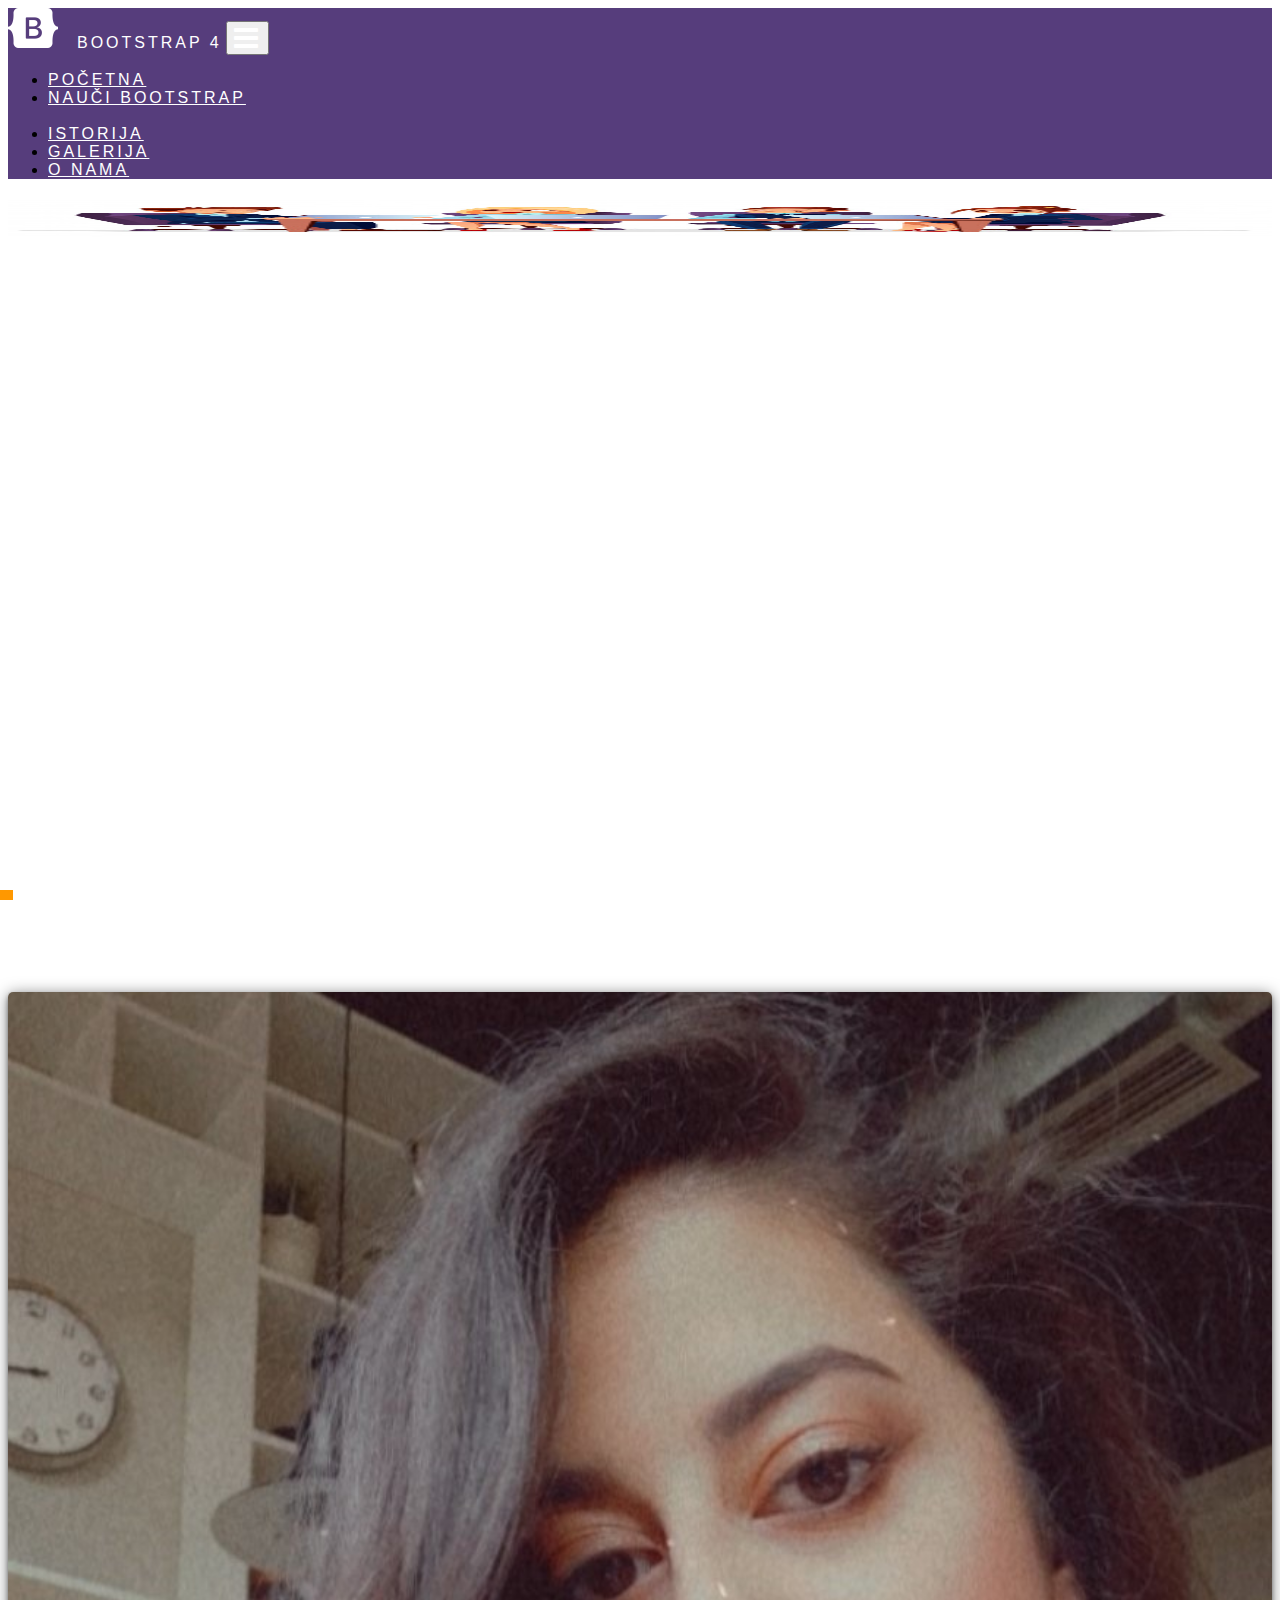
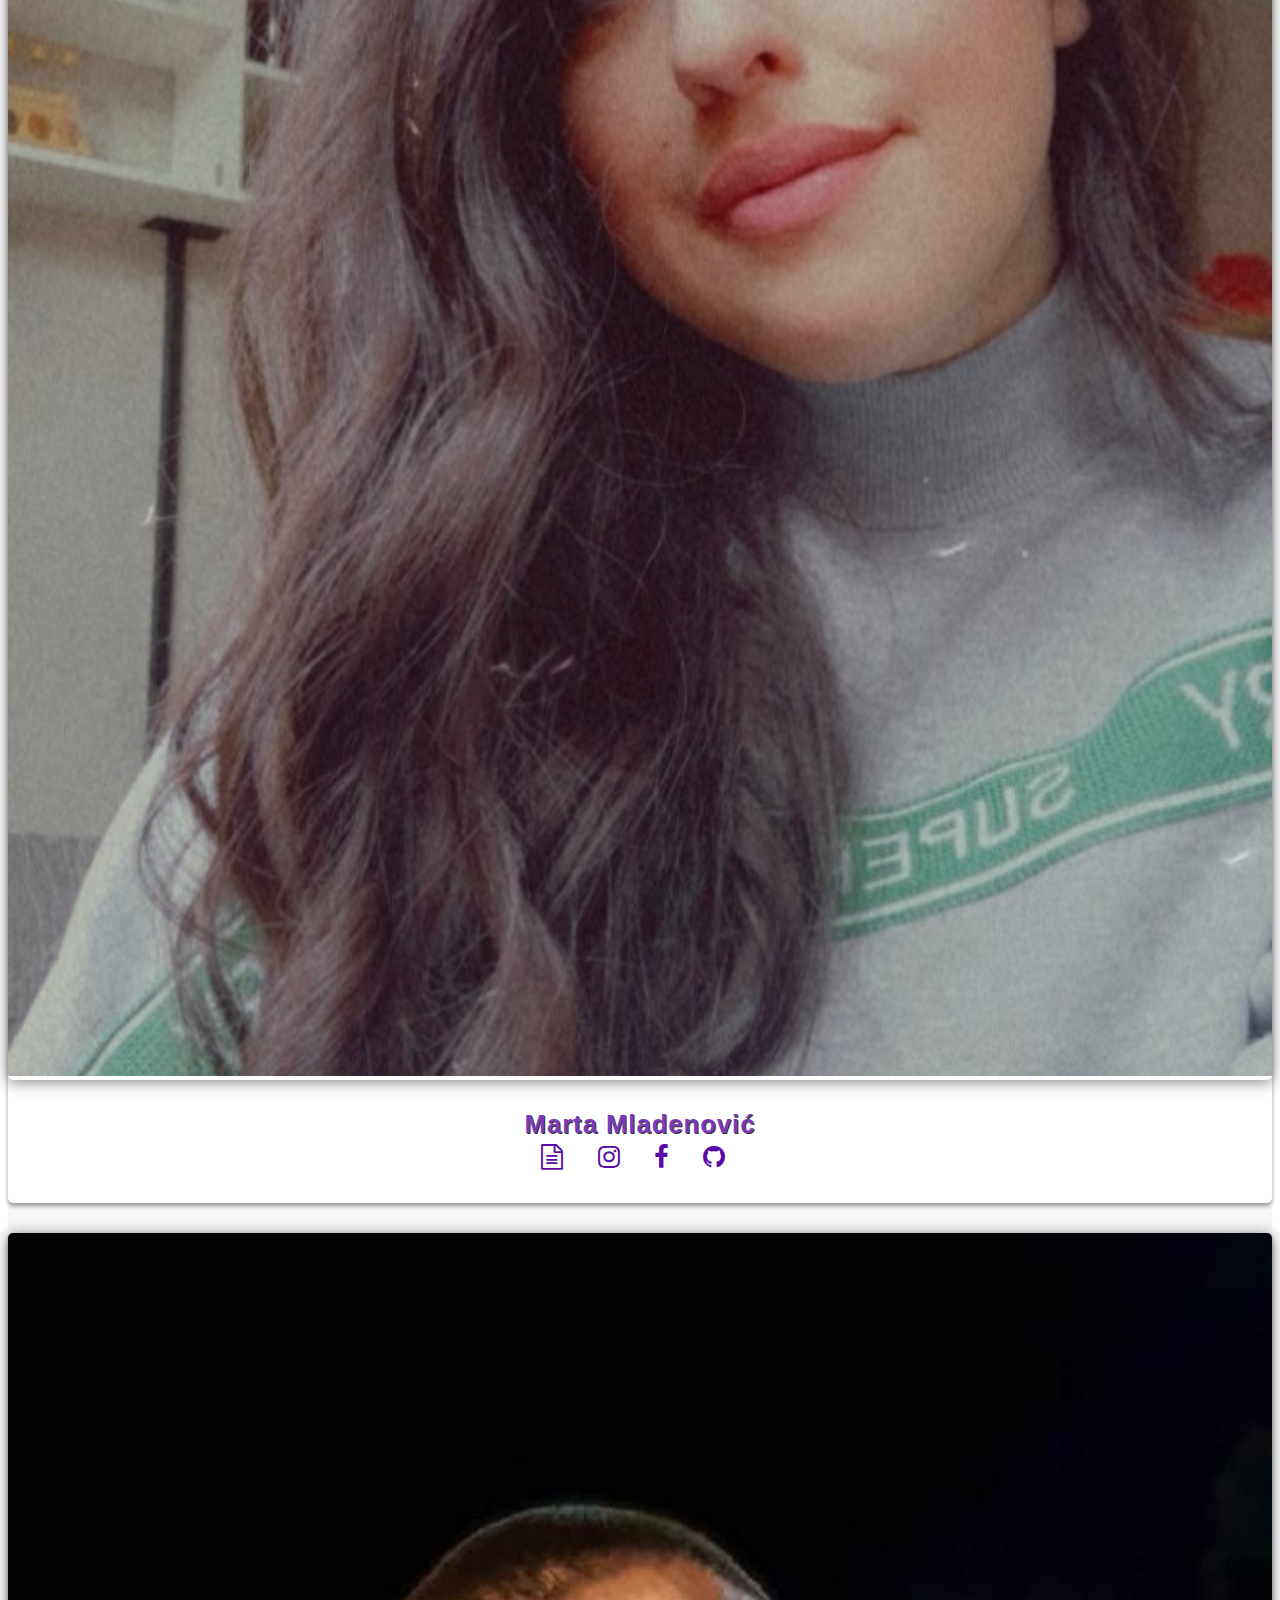
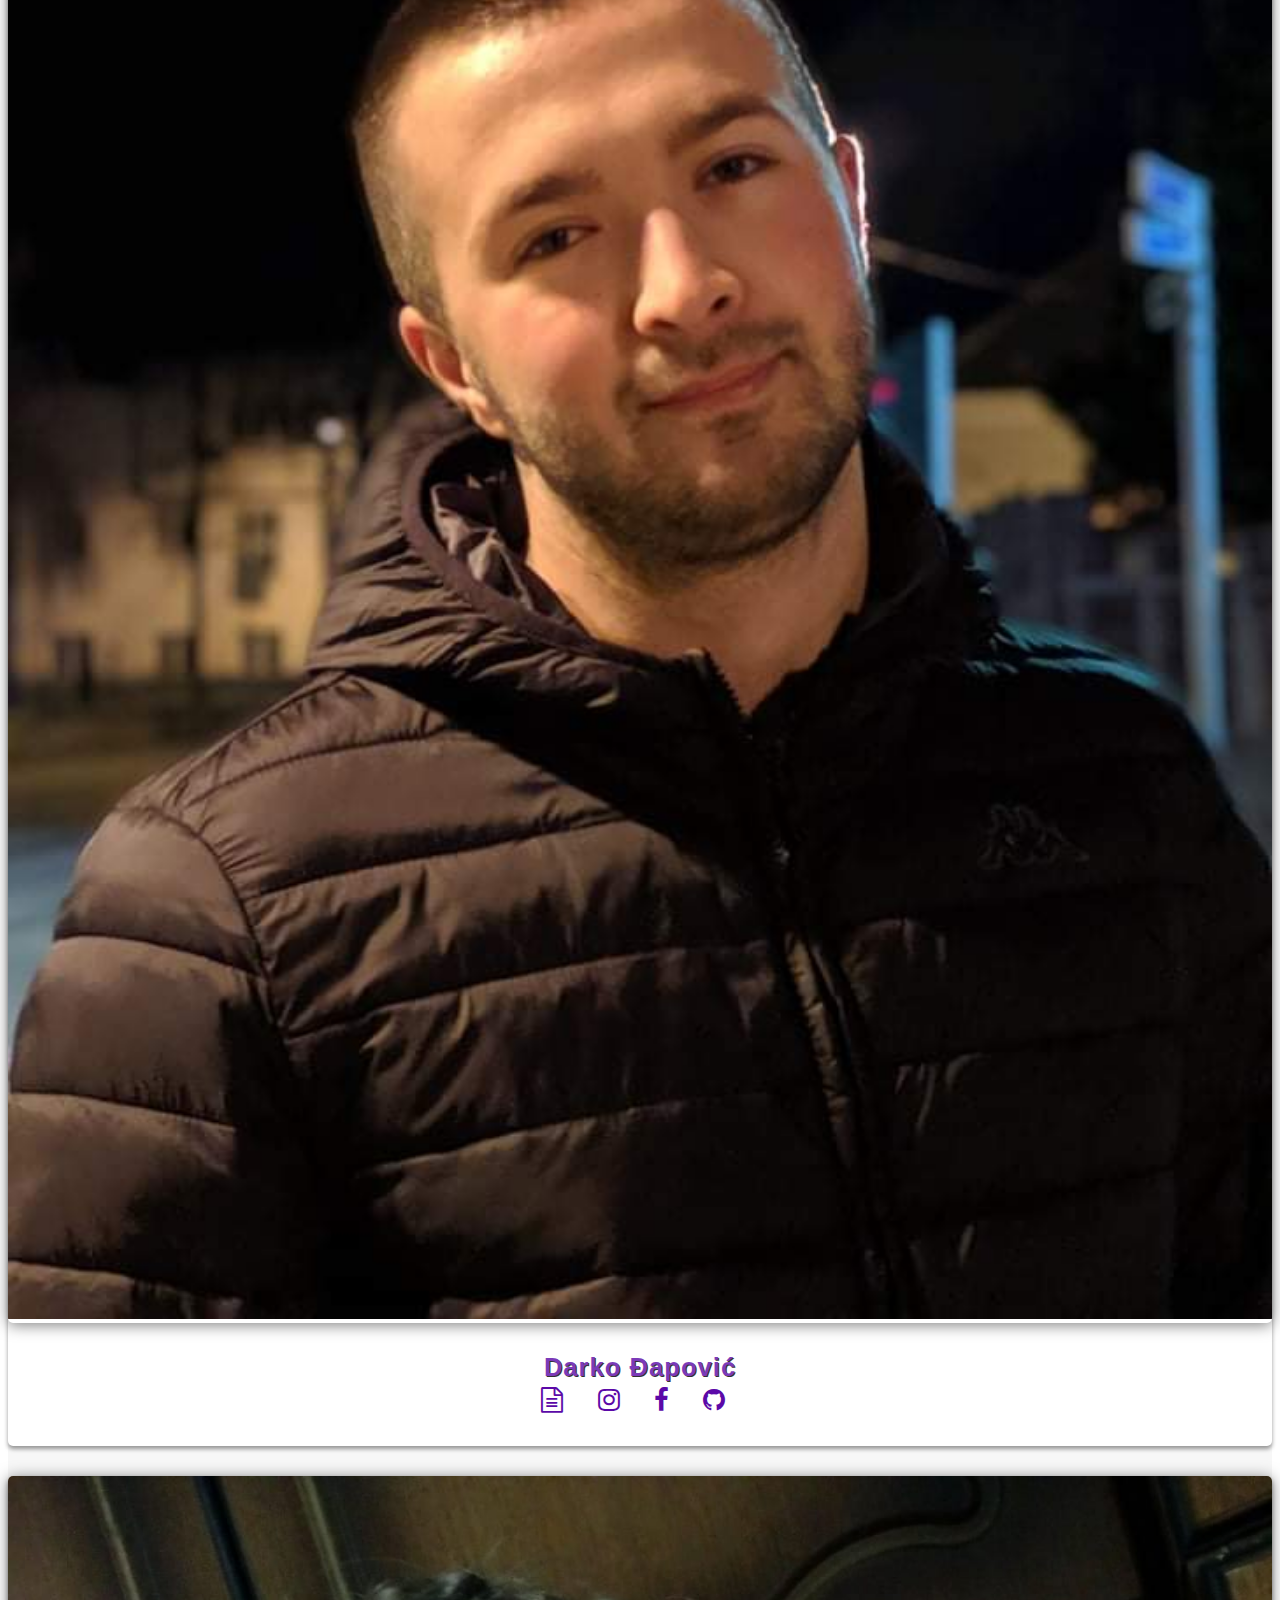
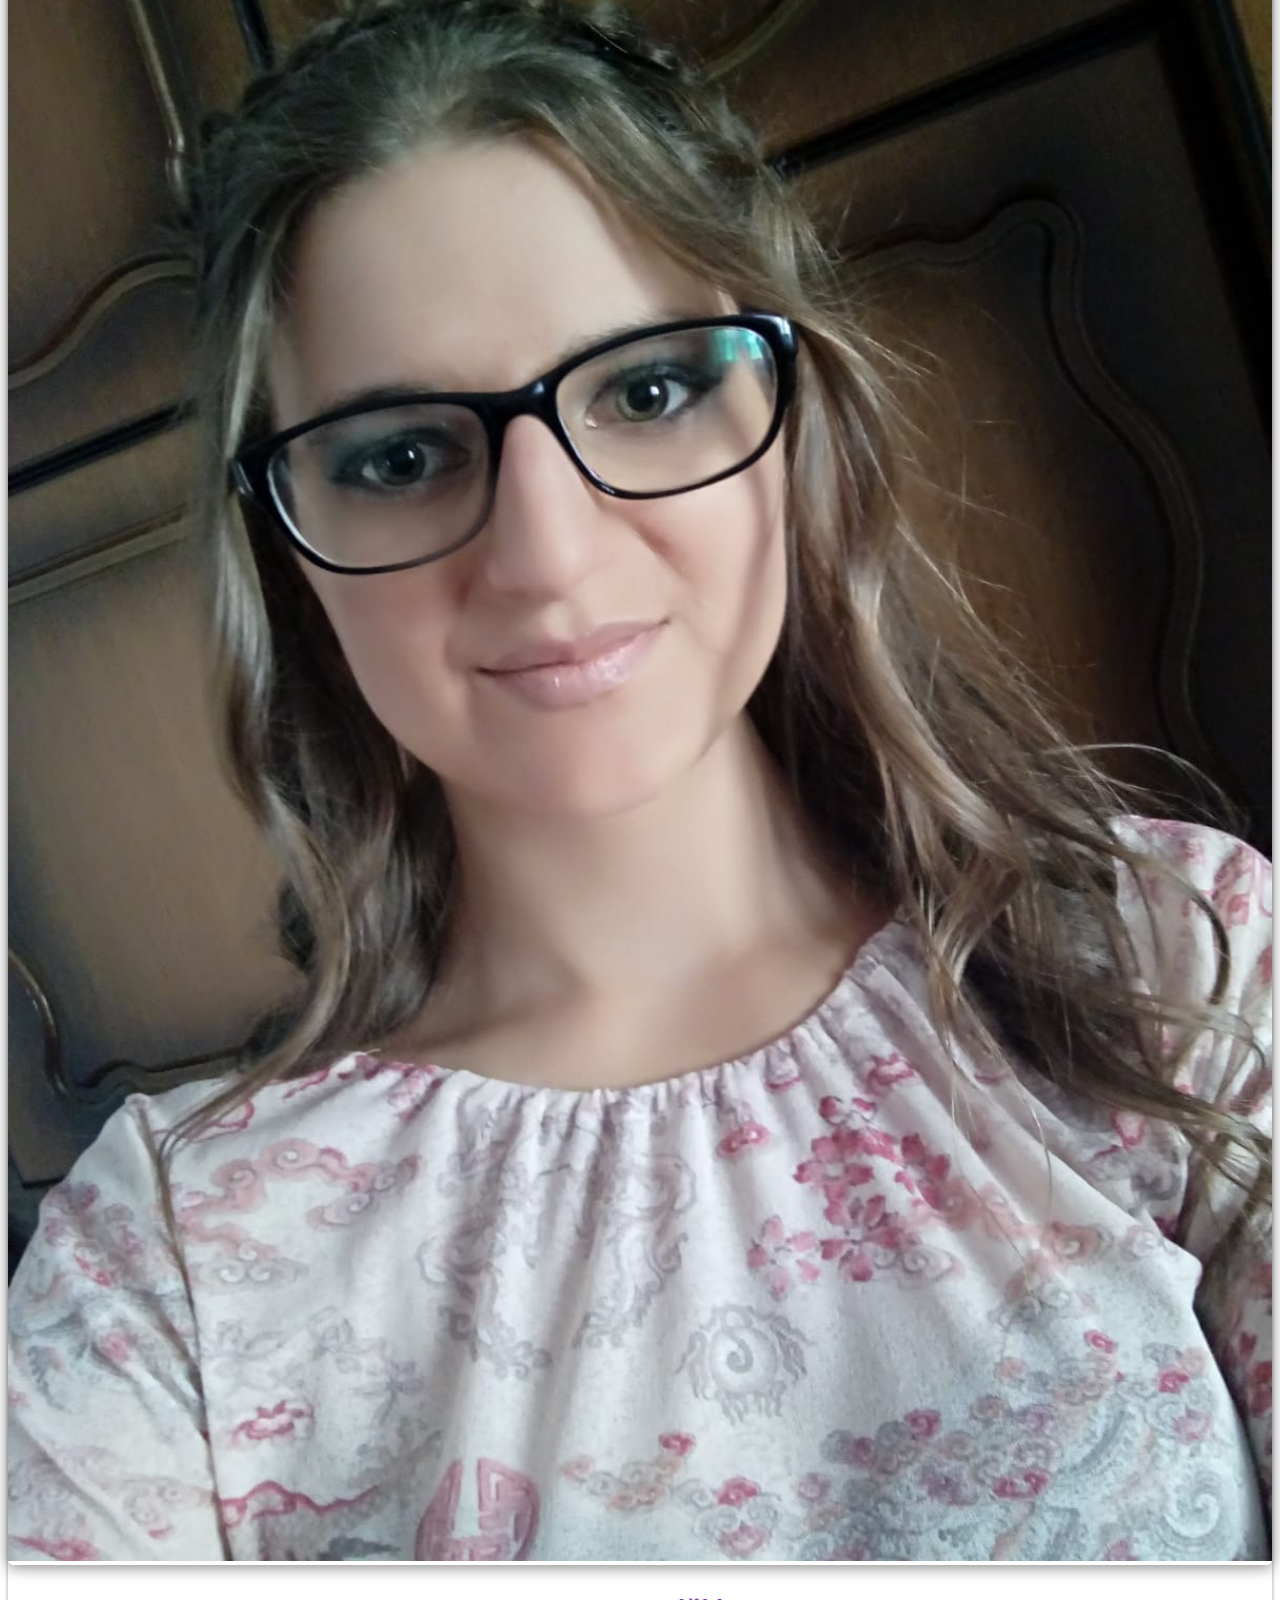
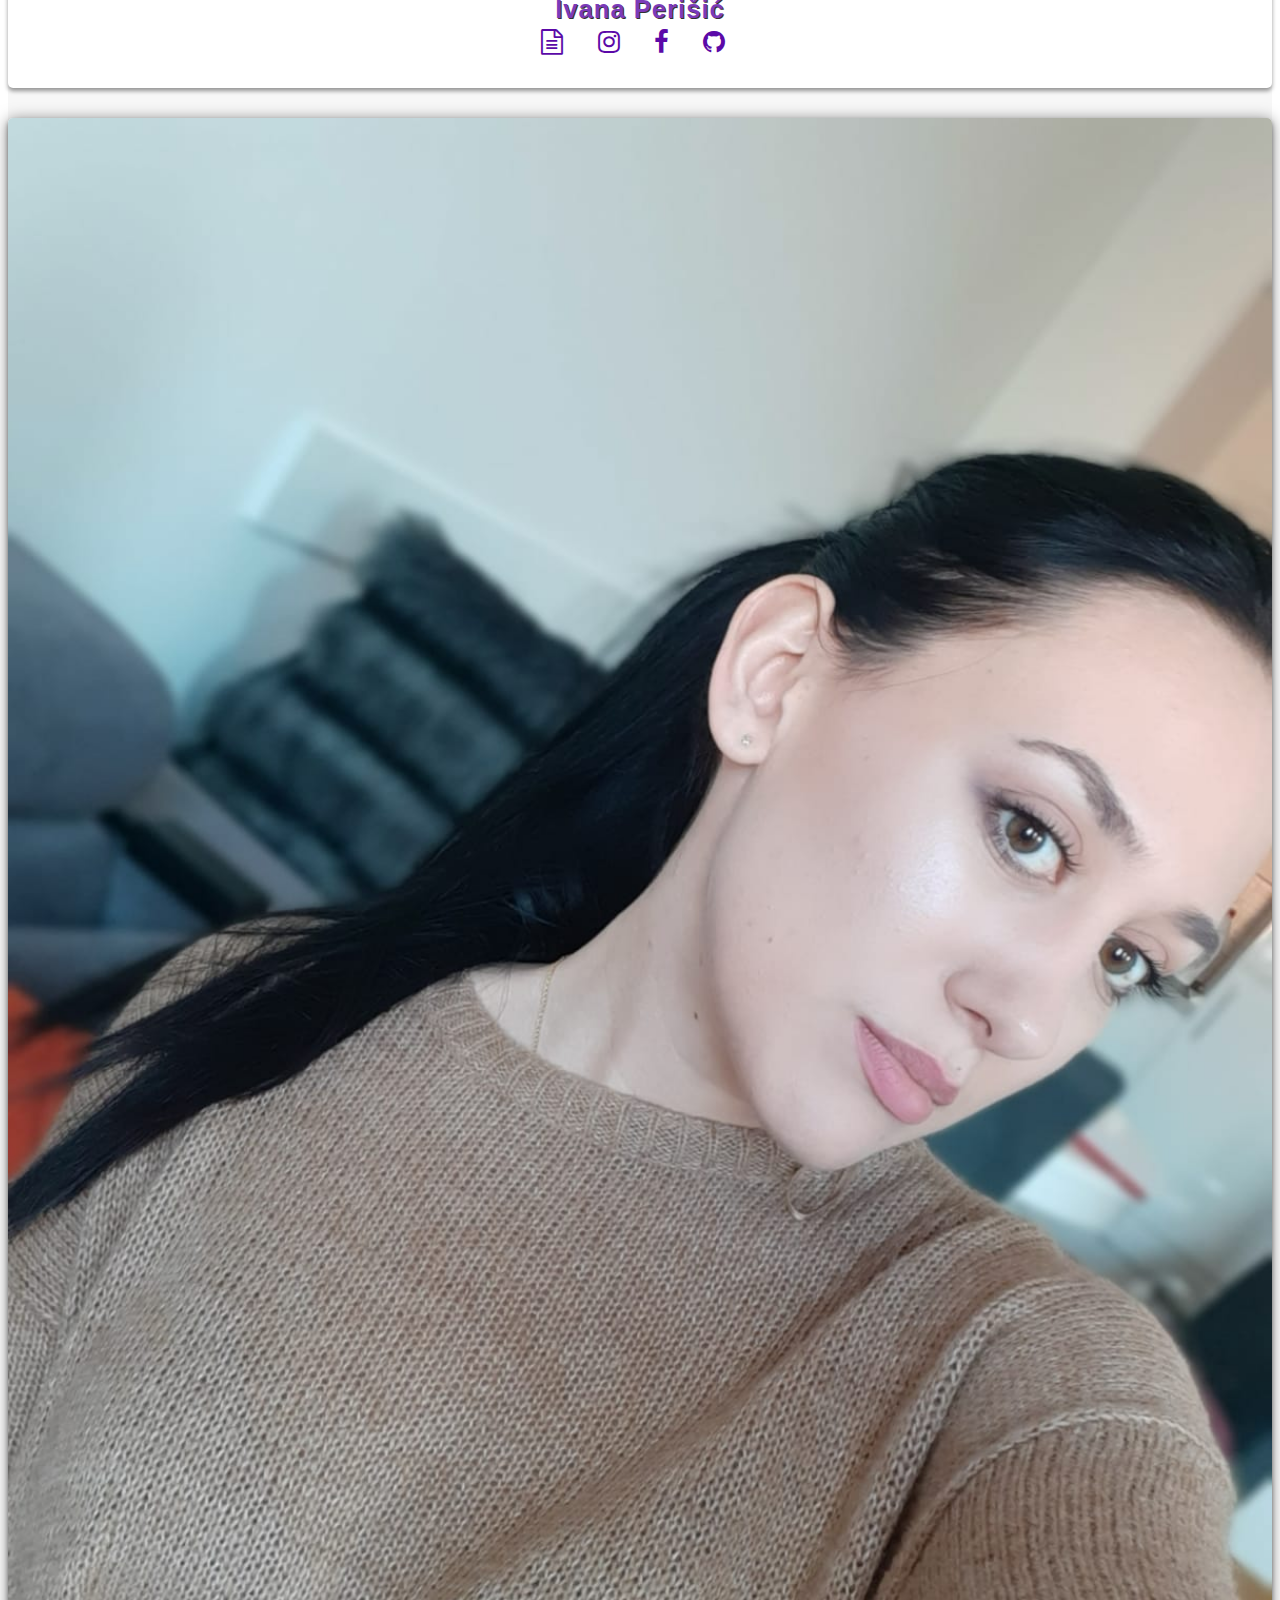
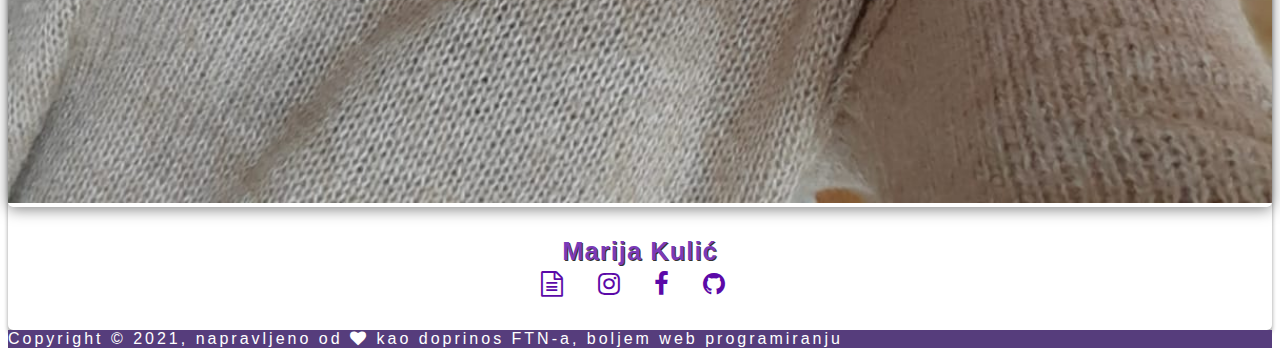
<file: o_nama.html>
<!DOCTYPE html>
<html lang="en">
<head>
    <meta charset="UTF-8">
    <meta http-equiv="X-UA-Compatible" content="IE=edge">
    <meta name="viewport" content="width=device-width, initial-scale=1.0">
    <meta name="description" content="Sajt o članovima tima">
    <meta name="keywords" content="Team, Developers, Instagram, Facebook, CV, GitHub, Programming">
    <title>Informacije o autorima sajta</title>
    <link rel="stylesheet" href="https://cdn.jsdelivr.net/npm/bootstrap@4.5.3/dist/css/bootstrap.min.css" integrity="sha384-TX8t27EcRE3e/ihU7zmQxVncDAy5uIKz4rEkgIXeMed4M0jlfIDPvg6uqKI2xXr2" crossorigin="anonymous">
    <link rel="stylesheet" href="https://cdnjs.cloudflare.com/ajax/libs/font-awesome/4.7.0/css/font-awesome.min.css">
    <link rel="stylesheet" href="style.css">
    <link rel="stylesheet" href="https://stackpath.bootstrapcdn.com/font-awesome/4.7.0/css/font-awesome.min.css" integrity="sha384-wvfXpqpZZVQGK6TAh5PVlGOfQNHSoD2xbE+QkPxCAFlNEevoEH3Sl0sibVcOQVnN" crossorigin="anonymous">
     <!-- Favicons -->
  <link href="assets/img/favicon.png" rel="icon">
  <link href="assets/img/apple-touch-icon.png" rel="apple-touch-icon">

  <link href="https://unpkg.com/aos@2.3.1/dist/aos.css" rel="stylesheet">

  <!-- Vendor CSS Files -->
  <link href="assets/vendor/aos/aos.css" rel="stylesheet">
</head>
<body>
<!---POCETAK NAVIGACIONOG MENIJA--->
<nav class="navbar navbar-expand-md sticky-top navbar-fixed-topp" id="topscroll">
    <!-- justify-content-center - centriranje-->
    <div class="container">
        <a type="text" class="navbrand"><img id="logo" src="slide/slika11.png" class="img-fluid" alt=""
                style="margin-right: 19px;">BOOTSTRAP 4</a>
        <button class="navbar-toggler" type="button" data-toggle="collapse" data-target="#responsivmeni">
            <span class="navbar-toggler-icon"> <i class="fa fa-navicon letters" style="font-size:28px;"></i></span>
        </button>
        <div class="collapse navbar-collapse" id="responsivmeni">
            <ul class="navbar-nav mx-auto mt-md-0 mt- borders">
                <li class="nav-item mr-4 ">
                    <a class="nav-link letters" href="index.html">POČETNA</a>
                </li>
                <li class="nav-item dropdown mr-4">
                    <a class="nav-link letters dropdown-toggle" href="pocetni_koraci.html" id="navbarDropdown"
                        role="button" data-toggle="dropdown" aria-haspopup="true" aria-expanded="false">
                        NAUČI BOOTSTRAP
                    </a>
                    <div class="dropdown-menu dropdown-menu-right" aria-labelledby="navbarDropdown">
                        <a class="dropdown-item letters2" href="pocetni_koraci.html">Početni koraci</a>
                        <a class="dropdown-item letters2" href="komponente.html">Komponente</a>
                </li>
                <li class="nav-item mr-4">
                    <a class="nav-link letters" href="istorija.html">ISTORIJA</a>
                </li>
                <li class="nav-item mr-4">
                    <a class="nav-link letters" href="galerija.html">GALERIJA</a>
                </li>
                <li class="nav-item mr-4">
                    <a class="nav-link letters" href="o_nama.html">O NAMA</a>
                </li>
            </ul>
        </div>
    </div>
</nav>
<!--POCETAK JUMBOTRON ELEMENTA-->
<div class="jumbotron jumbotron-fluid img-fluid mx-auto d-block" style="background-image: url('slide/sssslika.jfif');background-size: 100% 100%; width: 100%; height: 100%; background-repeat: no-repeat;">
    <div class="container">
      <h1 class="display-4" style="margin-bottom: 45%; color:transparent;">čLANOVI TIMA</h1>
    </div>
  </div>
  <!--test-->
  
  <!--test-->
<a id="button"></a>
<div class="row">
<!--SCROOL BAR--->
<div class="progresss"></div>
<!--KRAJ SCROOL BARA-->
<!--POCETAK JUMBOTRON ELEMENTA-->
<div class="container">
    <div class="div" style="background-color: rgb(255, 255, 255); width: 100%;">
    <div data-aos="fade-down"
    data-aos-duration="3000">
<div class="h1_o_nnama text-center">O nama</div>
<hr style="color:black; width: 400;">
<p class="text-center" style="font-family: OFL Sorts Mill Goudy, Noto Nastaliq Urdu, My Noto Nastaliq Urdu, Georgia, serif; font-size: 1.4rem;
padding-top:-4%; color:rgb(100, 96, 104); font-style: italic;">
        Ako želite da saznate nešto više o developerima koji su kreirali ovu stranicu, ostanite ovde i pratite linkove.</p>
</div>
   </div>
</div>
<!--POCETAK CARDS ELEMENTA-->
<div class="container pt-0">
<div id="cards_landscape_wrap-2">
        <div class="row">
            <div class="col-xs-12 col-sm-6 col-md-3 col-lg-3">
                <a href="">
                    <div class="card-flyer">
                        <div class="text-box">
                            <div class="image-box">
                                <img src="slide/sv_marta.jpg" class="img-fluid d-block" alt="" style="height: 100%; width: 100%; ">
                            </div>
                            <div class="text-container" style="font-family:OFL Sorts Mill Goudy, Noto Nastaliq Urdu, My Noto Nastaliq Urdu, Georgia, serif;">
                                <h6 style="color:rgb(91, 9, 168); opacity: 0.8;">Marta Mladenović</h6>
                                <div class="social" >
                                    <a href="https://sway.office.com/MQqZWmLrhKIKypjN?ref=Link" style="font-size:1.6rem;color:rgb(91, 9, 168);">
                                        <i class="fa fa-file-text-o" aria-hidden="true"></i>
                                    </a> 
                                    <a href="https://www.instagram.com/mladenovic_marta/"><i class="fa fa-instagram" aria-hidden="true" style="color:rgb(91, 9, 168);
                                        font-size: 1.6rem;"></i></a>
                                    <a href="https://www.facebook.com/profile.php?id=100006119675342"><i class="fa fa-facebook" aria-hidden="true"style="color:rgb(91, 9, 168);
                                        font-size: 1.6rem;"></i></a>
                                    <a href="https://github.com/7-2018"><i class="fa fa-github" aria-hidden="true" style="color:rgb(91, 9, 168);  font-size: 1.6rem;" ></i></a>
                                  </div>
                            </div>
                        </div>
                    </div>
                </a>
            </div>
            <div class="col-xs-12 col-sm-6 col-md-3 col-lg-3">
                <a href="">
                    <div class="card-flyer">
                        <div class="text-box">
                            <div class="image-box">
                                <img src="slide/sv_darko.jpeg" alt="" style="height: 100%; width: 100%; ">
                            </div>
                            <div class="text-container">                                    
                                <h6 style="color:rgb(91, 9, 168); opacity: 0.8;">Darko Đapović</h6>
                                <div class="social">
                                    <a href="https://sway.office.com/UItbAPn7VzY0zxT1?ref=Link&loc=mysways" style="font-size:1.6rem;color:rgb(91, 9, 168);">
                                        <i class="fa fa-file-text-o" aria-hidden="true"></i>
                                    </a> 
                                    <a href="https://www.instagram.com/redauee/"><i class="fa fa-instagram" aria-hidden="true" style="font-size:1.6rem;color:rgb(91, 9, 168);"></i></a>
                                    <a href="https://www.facebook.com/darko.djapovic"><i class="fa fa-facebook" aria-hidden="true" style="font-size:1.6rem;color:rgb(91, 9, 168);"></i></a>
                                    <a href="https://github.com/ddjapovic1"><i class="fa fa-github" aria-hidden="true" style="font-size:1.6rem;color:rgb(91, 9, 168);"></i></a>
                                  </div>
                            </div>
                        </div>
                    </div>
                </a>
            </div>
            <div class="col-xs-12 col-sm-6 col-md-3 col-lg-3">
                <a href="">
                    <div class="card-flyer">
                        <div class="text-box">
                            <div class="image-box">
                                <img src="slide/sv_ivana.jpeg" alt="" style="height: 100%; width: 100%;">
                            </div>

                            <div class="text-container">
                                <h6 style="color:rgb(91, 9, 168); opacity: 0.8;">Ivana Perišić</h6>
                                <div class="social">
                                    <a href="https://sway.office.com/KAskQFGKkflSlNUj?ref=Link" style="font-size:1.6rem;color:rgb(91, 9, 168);">
                                        <i class="fa fa-file-text-o" aria-hidden="true"></i>
                                    </a> 
                                    <a href="https://www.instagram.com/_ivanaperisic_/"><i class="fa fa-instagram" aria-hidden="true" style="font-size:1.6rem;color:rgb(91, 9, 168);"></i></a>
                                    <a href="https://www.facebook.com/ivana.ica.716"><i class="fa fa-facebook" aria-hidden="true" style="font-size:1.6rem;color:rgb(91, 9, 168);"></i></a>
                                    <a href="https://github.com/ivanaperisic"><i class="fa fa-github" aria-hidden="true" style="font-size:1.6rem;color:rgb(91, 9, 168);"></i></a>
                                  </div>
                            </div>
                        </div>
                    </div>
                </a>
            </div>
            <div class="col-xs-12 col-sm-6 col-md-3 col-lg-3">
                <a href="">
                    <div class="card-flyer">
                        <div class="text-box">
                            <div class="image-box">
                                <img src="slide/sv_marija.jpeg" alt=""style="height: 100%; width: 100%;">
                            </div>
                            <div class="text-container">
                                <h6 style="color:rgb(91, 9, 168); opacity: 0.8;">Marija Kulić</h6>
                                <div class="social">
                                    <a href="https://sway.office.com/DgxekMUE62yiMNQo?ref=Link" style="font-size:1.6rem;color:rgb(91, 9, 168);">
                                        <i class="fa fa-file-text-o" aria-hidden="true"></i>
                                    </a> 
                                    <a href="https://www.instagram.com/marija__kulic/"><i class="fa fa-instagram" aria-hidden="true" style="font-size:1.6rem;color:rgb(91, 9, 168);"></i></a>
                                    <a href="https://www.facebook.com/maruskq"><i class="fa fa-facebook" aria-hidden="true" style="font-size:1.6rem;color:rgb(91, 9, 168);"></i></a>
                                    <a href="https://github.com/marijakulic"><i class="fa fa-github" aria-hidden="true" style="font-size:1.6rem;color:rgb(91, 9, 168);"></i></a>
                                  </div>
                            </div>
                        </div>
                    </div>
                </a>
            </div>
        </div>
</div>
</div>
</div>
<!--KRAJ CARDS ELEMENTA-->
 <!----------------------POCETAK FOOTERA----------------->
 <footer class="mt-5">
    <div class="col-12 text-center footerletters py-5" style="background-color: #563d7c;">Copyright &copy; 2021, napravljeno od <i class="fa fa-heart" aria-hidden="true"></i>
    kao doprinos FTN-a, boljem web programiranju
    </div>
  </footer>
  <!----------------------KRAJ FOOTERA-------------------->
</body>
<script src="https://unpkg.com/aos@2.3.1/dist/aos.js"></script>
<script
src="https://code.jquery.com/jquery-3.5.1.js"
integrity="sha256-QWo7LDvxbWT2tbbQ97B53yJnYU3WhH/C8ycbRAkjPDc="
crossorigin="anonymous"></script><script>
AOS.init();
</script>
<script src="https://cdn.jsdelivr.net/npm/bootstrap@4.5.3/dist/js/bootstrap.bundle.min.js" integrity="sha384-ho+j7jyWK8fNQe+A12Hb8AhRq26LrZ/JpcUGGOn+Y7RsweNrtN/tE3MoK7ZeZDyx" crossorigin="anonymous"></script>
<script src="script.js"></script>
</html>
</file>
<file: style.css>
/* Features Section
--------------------------------*/
#features {
    display: inline-block;
    height: 100%;
    width: 100%;
  }
  
  #features .feature-block {
    background: #fff none repeat scroll 0 0;
    padding: 30px 20px;
    margin-bottom: 30px;
    transition: all 0.5s ease-in-out 0s;
  }
  
  #features .feature-block:hover {
    box-shadow: 0 0 35px rgba(0, 0, 0, 0.1);
    transition: all 0.5s ease-in-out 0s;
  }
  
  #features .feature-block h4 {
    margin-bottom: 20px;
  }
  
  #features .feature-block p {
    margin-bottom: 0;
  }

  .line-1{
    position: relative;
    top: 50%;  
    width: 6em;
    margin: 0 auto;
    border-right: 2px solid rgba(255,255,255,.75);
    font-size: 180%;
    text-align: center;
    white-space: nowrap;
    overflow: hidden;
    
}

/* ANIMACIJA 1 */
.anim-typewriter{
  animation: typewriter 3s steps(70) 1s 1 normal both,
             blinkTextCursor 500ms steps(70) infinite normal;
}
@keyframes typewriter{
  from{width: 0;}
  to{width: 16em;}
}
@keyframes blinkTextCursor{
  from{border-right-color: rgba(0, 0, 0, 0.75);}
  to{border-right-color: transparent;}
}
/*scrool bar*/
.progresss
{ position: fixed;
  z-index: 999;
   bottom: 0; 
   left: 0; 
   height: 10px;
   background-color: #FF9800;
   transition: all linear 0.1s;
   min-width: 1%; 
}
/* ANIMACIJA 2 */
.anim-typewriter2{
  animation: typewriter2 3s steps(50) 1s 1 normal both,
             blinkTextCursor2 500ms steps(50) infinite normal;
}
@keyframes typewriter2{
  from{width: 0;}
  to{width:80%;}
}
@keyframes blinkTextCursor2{
  from{border-right-color: rgba(0, 0, 0, 0.75);}
  to{border-right-color: transparent;}
}
@import url('https://fonts.googleapis.com/css2?family=Roboto+Condensed&display=swap');
/* NAVBAR */
.navbar-fixed-topp.scrolled{
  background-color: #fff !important;
  transition: background-color 200ms linear;
}
.navbar-fixed-topp{
  background-color:#563d7c;
  transition: background-color 200ms linear;
}
.letters{
  color:white;
  transition: color 200ms linear;
  font-family: 'Roboto Condensed', sans-serif;
  letter-spacing: 3px;
  
}

.footerletters{

    color:white;
    transition: color 200ms linear;
    font-family: 'Roboto Condensed', sans-serif;
    letter-spacing: 3px;
    
  
}

.letters2{
  color:#563d7c;
  
  font-family: 'Roboto Condensed', sans-serif;
  letter-spacing: 3px;
  
}
.letters2:hover{
  color:yellow;
  background-color:#563d7c;
  transition: all 200ms linear;
}

.letters.scrolled{
  color:#563d7c;
  transition: color 200ms linear;
}
.dropdown:hover .dropdown-menu{
  display: block;
}
.content {
  display: flex;
  align-items: center;
  flex-wrap: wrap;
}

.borders li a:hover{

  border-left: 1px solid white;
  color: yellow;
  transition: color 500ms ease-in-out;

}

.navbrand{
  color:white;
  transition: color 200ms linear;
  font-family: 'Roboto Condensed', sans-serif;
  letter-spacing: 3px;
}
.navbrand:hover{
  color: yellow;
  transition: color 500ms ease-in-out;
  text-decoration: none;
}
#button {
  display: inline-block;
  background-color: #FF9800;
  width: 50px;
  height: 50px;
  text-align: center;
  border-radius: 4px;
  position: fixed;
  bottom: 30px;
  right: 30px;
  transition: background-color .3s, 
    opacity .5s, visibility .5s;
  opacity: 0;
  visibility: hidden;
  z-index: 1000;
}
#button::after {
  content: "\f077";
  font-family: FontAwesome;
  font-weight: normal;
  font-style: normal;
  font-size: 2em;
  line-height: 50px;
  color: #fff;
}
#button:hover {
  cursor: pointer;
  background-color: #563d7c;
  color: yellow;
  text-decoration: none;
}
#button:active {
  background-color: #563d7c;
}
#button.show {
  opacity: 1;
  visibility: visible;
}
/*STRANICA POCETNI KORACI*/
/*HIGHLITE ELEMENT*/
.text{
  font-size: 1.2rem;
}
.nt{
  color:#563d7c
}
.na{
  color:dodgerblue;
}
.s{
  color:red;
}

.dugme{
  color:#fff;
  background-color: #563d7c86;
}
.dugme:hover{
  color:rgba(247, 247, 54, 0.89);
}
/* Desktop Navigation */
.nav-menu {
  padding-top: 30px;
}

.nav-menu * {
  margin: 0;
  padding: 0;
  list-style: none;
}

.nav-menu > ul > li {
  position: relative;
  white-space: nowrap;
}

.nav-menu a {
  display: flex;
  align-items: center;
  color: #a45dd6;
  padding: 12px 15px;
  margin-bottom: 8px;
  transition: 0.3s;
  font-size: 20px;
}

.nav-menu a i {
  font-size: 24px;
  padding-right: 8px;
  color: #a45dd6;
}

.nav-menu a:hover, .nav-menu .active > a, .nav-menu li:hover > a {
  text-decoration: none;
  color: #563d7c;
}

.nav-menu a:hover i, .nav-menu .active > a i, .nav-menu li:hover > a i {
  color: #563d7c;
}

.containerf {
  margin: 0 auto;
  width: 250px;
  height: 200px;
  position: relative;
  perspective: 1000px;
}

.carousel {
  height: 100%;
  width: 100%;
  position: absolute;
  transform-style: preserve-3d;
  transition: transform 1s;
}
.carousel div {
  transform-style: preserve-3d;
  
}

.item {
  display: block;
  position: absolute;
  background: #000;
  width: 250px;
  height: 200px;
  line-height: 200px;
  font-size: 2em;
  text-align: center;
  color: #FFF;
  opacity: 0.95;
  border-radius: 10px;
  transition: transform 1s;
}

.a {
  transform: rotateY(0deg) translateZ(250px);
}
.a .item {
  background: #ed1c24;
}
.b {
  transform: rotateY(60deg) translateZ(250px) rotateY(-60deg);
}
.b .item {
  background: #0072bc;
}
.c {
  transform: rotateY(120deg) translateZ(250px)  rotateY(-120deg);
}
.c .item {
  background: #39b54a;
}
.d {
  transform: rotateY(180deg) translateZ(250px) rotateY(-180deg);
}
.d .item {
  background: #f26522;
}
.e {
  transform: rotateY(240deg) translateZ(250px) rotateY(-240deg);
} 
.e .item {
  background: #630460;
}
.f {
  transform: rotateY(300deg) translateZ(250px) rotateY(-300deg);
}
.f .item {
  background: #8c6239;
}

.next, .prev {
  color: #444;
  padding: 1em 2em;
  cursor: pointer;
  background: #CCC;
  border-radius: 5px;
  border-top: 1px solid #FFF;
  box-shadow: 0 5px 0 #999;
  transition: box-shadow 0.1s, top 0.1s;
}
.next:hover, .prev:hover { color: #000; }
.next:active, .prev:active {
  box-shadow: 0 1px 0 #999;
}
.next { right: 5em; }
.prev { left: 5em; }
/*FONT-NAVBAR*/
.navm ul li a{
  font-family: 'Nunito', sans-serif;
}
/*ISTORIJA.HTML*/
.pasusI{
  font-family: 'Nunito', sans-serif;
  font-size: 1.2rem;
}
.btn1{
  background-color: rgb(91, 9, 168);
  color:white;
  font-family: 'Nunito', sans-serif ;
  float: right;
  font-size: 1.1rem;
  cursor: pointer;
}
.btn1:hover{
  color: rgb(255, 255, 255);
  background-color: #FF9800;
}
.card-titleI{
  text-shadow: 1px 1px black;
}
.h1_istorija{
  margin: 60px 0 10px;
    font-size: 60px;
    font-weight: 200;
    line-height: 1;
    letter-spacing: -1px;
    font-family: 'Gill Sans', 'Gill Sans MT', Calibri, 'Trebuchet MS', sans-serif;
    font-weight: 600;
    color: rgb(91, 9, 168);
    text-shadow: 1px 1px black;
}
/*rating stars*/
.checked {
  color: orange;
}
/*O NAMA STRANICA*/
.h1_o_nnama{
  /*text-decoration-line: underline;
  text-decoration-style: wavy;*/
  opacity: 0.6;
    font-size: 80px;
    line-height: 1;
    letter-spacing: -1px;
    font-family:OFL Sorts Mill Goudy, Noto Nastaliq Urdu, My Noto Nastaliq Urdu, Georgia, serif;
   /* @font-face {
      font-family: Clip;
      src: url("https://acupoftee.github.io/fonts/Clip.ttf");
    }*/
    font-weight: 400;
    color: rgb(91, 9, 168);
    text-shadow: 1px 1px black;
    margin-bottom: 2%;
}
/*O NAMA STRANICA */
/*----  Main Style  ----*/
#cards_landscape_wrap-2{
  text-align: center;
  background: #F7F7F7;
}
#cards_landscape_wrap-2 .container{
  padding-top: 80px; 
  padding-bottom: 100px;
}
#cards_landscape_wrap-2 a{
  text-decoration: none;
  outline: none;
}
#cards_landscape_wrap-2 .card-flyer {
  border-radius: 5px;
}
#cards_landscape_wrap-2 .card-flyer .image-box{
  background: #ffffff;
  overflow: hidden;
  box-shadow: 0px 2px 15px rgba(0, 0, 0, 0.50);
  border-radius: 5px;
}
#cards_landscape_wrap-2 .card-flyer .image-box img{
  -webkit-transition:all .9s ease; 
  -moz-transition:all .9s ease; 
  -o-transition:all .9s ease;
  -ms-transition:all .9s ease; 
  width: 100%;
  height: 200px;
}
#cards_landscape_wrap-2 .card-flyer:hover .image-box img{
  opacity: 0.7;
  -webkit-transform:scale(1.15);
  -moz-transform:scale(1.15);
  -ms-transform:scale(1.15);
  -o-transform:scale(1.15);
  transform:scale(1.15);
}
#cards_landscape_wrap-2 .card-flyer .text-box{
  text-align: center;
}
#cards_landscape_wrap-2 .card-flyer .text-box .text-container{
  padding: 30px 18px;
}
#cards_landscape_wrap-2 .card-flyer{
  background: #FFFFFF;
  margin-top: 30px;
  -webkit-transition: all 0s ease-in;
  -moz-transition: all 0.2s ease-in;
  -ms-transition: all 0s ease-in;
  -o-transition: all 0s ease-in;
  transition: all 0s ease-in;
  box-shadow: 0px 3px 4px rgba(0, 0, 0, 0.40);
}
#cards_landscape_wrap-2 .card-flyer:hover{
  background: #fff;
  box-shadow: 0px 15px 26px rgba(0, 0, 0, 0.50);
  -webkit-transition: all 0s ease-in;
  -moz-transition: all 0s ease-in;
  -ms-transition: all 0s ease-in;
  -o-transition: all 0s ease-in;
  transition: all 0s ease-in;
  margin-top: 50px;
}
#cards_landscape_wrap-2 .card-flyer .text-box p{
  margin-top: 10px;
  margin-bottom: 0px;
  padding-bottom: 0px; 
  font-size: 14px;
  letter-spacing: 1px;
  color: #000000;
}
#cards_landscape_wrap-2 .card-flyer .text-box h6{
  margin-top: 0px;
  margin-bottom: 4px; 
  font-size: 1.6rem;
  font-weight: bold;
  text-transform: cursive;
  font-family: 'Gill Sans', 'Gill Sans MT', Calibri, 'Trebuchet MS', sans-serif;
  letter-spacing: 1px;
  color: rgb(91, 9, 168);
  text-shadow: 1px 1px black;
}
/*element h1*/
/*.h1_o_nnama{
margin: 40px 0 20px;
text-decoration-line: underline;
  text-decoration-style: wavy;
  opacity: 0.7;
    font-size: 60px;
    font-weight: 200;
    line-height: 1;
    letter-spacing: -1px;
    font-family: 'Gill Sans', 'Gill Sans MT', Calibri, 'Trebuchet MS', sans-serif;
    font-weight: 600;
    color: #803165;
    text-shadow: 1px 1px black;
}*/
/*social*/
.social{
  font-size: 1.2rem;
  letter-spacing: 0.9rem;
  color:rgb(0, 0, 0);
}
/*jumb about us*/
@font-face {
  font-family: Clip;
  src: url("https://acupoftee.github.io/fonts/Clip.ttf");
}

/*KOMPONENTE*/
.h2_komponente{
  color:white;
  font-family: 'Nunito', sans-serif;
  font-size: 3.2rem;
  padding-top: 4%;
  padding-bottom: 2%;
}
.p_komponente{
  color:#cdbfe3;
  padding-bottom: 5%;
  font-size: 1.5rem;
}
.h2_komponente_a{
  color:rgb(76, 3, 90);
  font-family: 'Nunito', sans-serif;
  font-size: 3rem;
  padding-top: 4%;
  padding-bottom: 2%;
}
</file>
